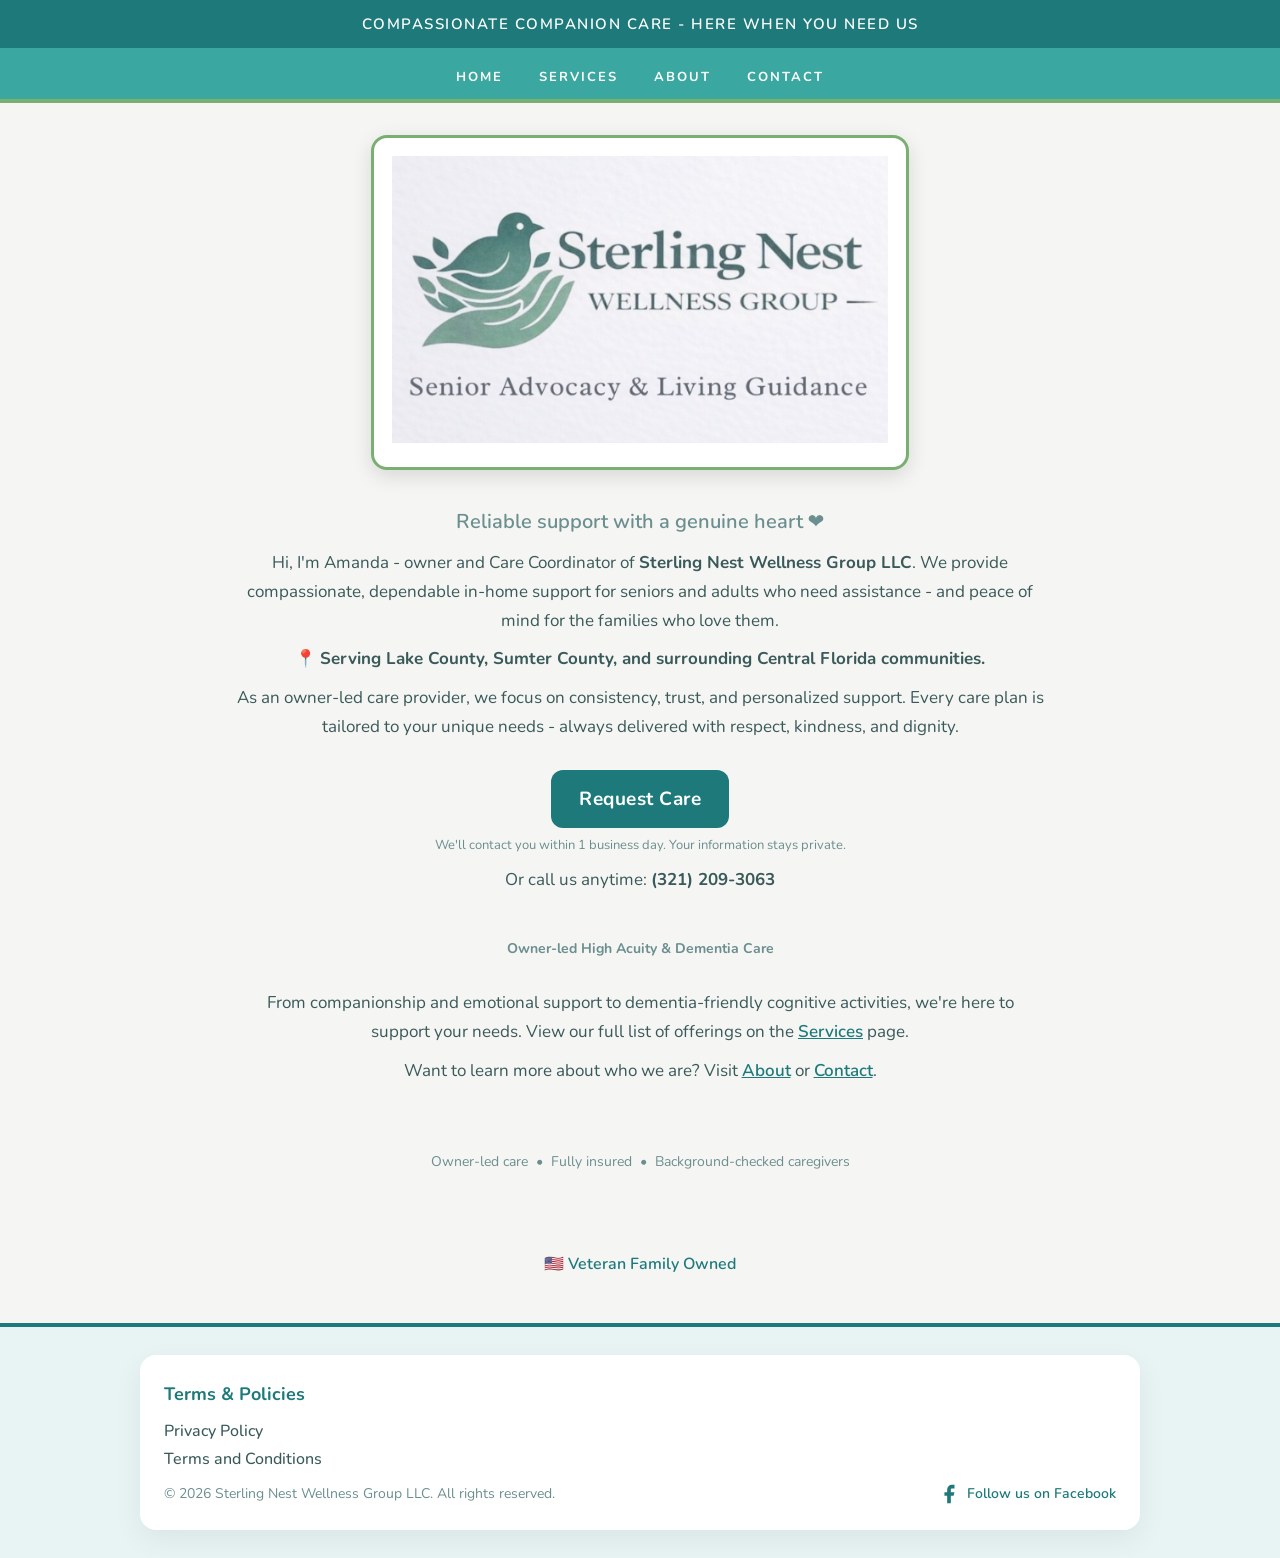
<file: index.html>
<!doctype html>

<html lang="en">
<head>
  <meta charset="utf-8" />
  <meta name="viewport" content="width=device-width, initial-scale=1.0" />
  <title>Home Health Aide & Companion Care in Lake & Sumter County FL | Sterling Nest Wellness Group</title>
  <meta name="description" content="Compassionate in-home care services for seniors in Lake County and Sumter County, Florida. Personalized support, dependable caregivers, and peace of mind for your family.">
  <link rel="stylesheet" href="style.css">
  <link rel="preconnect" href="https://fonts.googleapis.com">
  <link rel="preconnect" href="https://fonts.gstatic.com" crossorigin>
  <link href="https://fonts.googleapis.com/css2?family=Lora:ital,wght@0,400;0,600;0,700;1,400&family=Nunito:wght@400;600;700&display=swap" rel="stylesheet">

  <meta name="google-site-verification" content="IMRYWgihvfJUONl_xZEJKXpa7b7xL5qG-jPvSy5pQ-A" />
 
  <style>
    :root {
      --color-primary:    #1E7A7A;   /* deep teal — headings, nav */
      --color-secondary:  #3AA8A0;   /* medium teal — accents, links */
      --color-accent:     #7AAF72;   /* sage green — highlights, buttons */
      --color-text:       #3A5A5A;   /* dark slate — body text */
      --color-background: #F5F5F3;   /* off-white — page background */
      --color-surface:    #FFFFFF;   /* white — cards, panels */
      --color-muted:      #6B8F8F;   /* muted teal — secondary text */
    }

    *, *::before, *::after { box-sizing: border-box; }
    html, body { margin: 0; padding: 0; }

    body {
      background-color: var(--color-background);
      color: var(--color-text);
      font-family: 'Nunito', system-ui, Arial, sans-serif;
    }

    /* ── Nav ── */
    .container {
      width: 100%;
      height: 55px;
      background: var(--color-secondary);
      overflow: hidden;
      border-bottom: 4px solid var(--color-accent);
    }

    .navbar { height: 55px; }

    .nav-list {
      height: 55px;
      margin: 0;
      padding: 0;
      display: flex;
      justify-content: center;
      align-items: center;
      list-style: none;
      gap: 8px;
    }

    .item a {
      text-decoration: none;
      text-transform: uppercase;
      font-size: 13px;
      font-weight: 700;
      color: #fff;
      letter-spacing: 2px;
      padding: 8px 14px;
      border-radius: 8px;
      transition: background 0.2s;
    }

    .item a:hover,
    .item a:focus {
      background: rgba(255, 255, 255, 0.2);
      outline: none;
    }

    /* ── Page content wrapper ── */
    .page-content {
  max-width: 1100px;
  margin: 0 auto;
  padding-bottom: 40px;
  text-align: center;
}

    /* ── Logo card ── */
    .companyname {
  border: 3px solid var(--color-accent);
  background-color: var(--color-surface);
  margin: 32px auto;
  border-radius: 16px;
  display: inline-block;
  box-shadow: 0 6px 20px rgba(0, 0, 0, 0.12);
  padding: 6px;
  transition: transform 0.2s ease;
}

.companyname:hover {
  transform: translateY(-2px);
}

    .companyname img {
  width: 100%;
  max-width: 520px;
  height: auto;
  padding: 12px;
  object-fit: contain;
}

    /* ── Typography ── */
    h1 {
      margin: 10px 0 0 0;
      font-family: 'Lora', Georgia, serif;
      font-size: clamp(36px, 6vw, 68px);
      letter-spacing: 1px;
      color: var(--color-primary);
      font-weight: 700;
    }

    h5 {
      font-size: 20px;
      margin: 6px 0 14px 0;
      color: var(--color-muted);
      font-weight: 600;
    }

    p {
      font-size: 17px;
      line-height: 1.7;
      max-width: 840px;
      margin: 10px auto;
      padding: 0 16px;
      color: var(--color-text);
    }

    a {
      color: var(--color-primary);
      font-weight: 600;
    }

    a:hover { color: var(--color-secondary); }

    /* ── Buttons ── */
    .btn {
      display: inline-block;
      padding: 13px 22px;
      border-radius: 12px;
      text-decoration: none;
      font-weight: 700;
      letter-spacing: .5px;
      border: 2px solid transparent;
      transition: opacity 0.2s, transform 0.15s;
    }

    .btn:hover { opacity: 0.88; transform: translateY(-1px); }

    .btn-primary {
      background: var(--color-primary);
      color: #fff;
    }

    .btn-secondary {
      background: var(--color-surface);
      color: var(--color-primary);
      border-color: var(--color-primary);
    }

    /* ── CTA block ── */
    .cta-block {
      text-align: center;
      margin: 28px 0;
    }

    .cta-block .btn {
      font-size: 19px;
      padding: 14px 26px;
    }

    .cta-note {
      font-size: 13px;
      color: var(--color-muted);
      margin-top: 6px;
    }

    .cta-phone {
      font-size: 17px;
      margin-top: 6px;
    } 

    .site-footer p {
  margin: 0;
  padding: 0;
  max-width: none;
}

  .cta-trust {
  margin-top: 10px;
  font-size: 14px;
  color: var(--color-muted);
}  

@media (max-width: 480px) {
  .item a {
    font-size: 11px;
    letter-spacing: 1px;
    padding: 8px 10px;
  }
  .container {
    height: auto;
    padding: 8px 0;
  }
  .navbar {
    height: auto;
  }
  .nav-list {
    height: auto;
  }
}

   .veteran-banner {
  text-align: center;
  font-size: 16px;
  font-weight: 600;
  color: var(--color-primary);
  margin: 30px 0 10px;
}
    
  </style>

</head>

<body>

  <div class="banner">
    Compassionate Companion Care - Here When You Need Us
  </div>

  <div class="container">
    <nav class="navbar" aria-label="Primary">
      <ul class="nav-list">
        <li class="item"><a href="/index.html">Home</a></li>
        <li class="item"><a href="/services.html">Services</a></li>
        <li class="item"><a href="/about.html">About</a></li>
        <li class="item"><a href="/contact.html">Contact</a></li>
      </ul>
    </nav>
  </div>

  <div class="page-content">

<div class="companyname">
  <img src="images/new_logo_tagline2.png" alt="Sterling Nest Wellness Group logo">
</div>


<h5>Reliable support with a genuine heart ❤️</h5>

<p>
Hi, I'm Amanda - owner and Care Coordinator of <strong>Sterling Nest Wellness Group LLC</strong>.
We provide compassionate, dependable in-home support for seniors and adults who need assistance - and peace of mind for the families who love them.
</p>

<p>
📍 <strong>Serving Lake County, Sumter County, and surrounding Central Florida communities.</strong>
</p>

<p>
As an owner-led care provider, we focus on consistency, trust, and personalized support.
Every care plan is tailored to your unique needs - always delivered with respect, kindness, and dignity.
</p>

<div class="cta-block">
  <a href="request-care.html" class="btn btn-primary">Request Care</a>
  <p class="cta-note">We'll contact you within 1 business day. Your information stays private.</p>
  <p class="cta-phone">Or call us anytime: <strong>(321) 209-3063</strong></p>
  <br>
  <p class="cta-trust"><strong>Owner-led High Acuity &amp; Dementia Care</strong></p>
</div>

<p>
  From companionship and emotional support to dementia-friendly cognitive activities, we're here to support your needs.
  View our full list of offerings on the <a href="services.html">Services</a> page.
</p>

<p>
  Want to learn more about who we are? Visit <a href="about.html">About</a> or <a href="contact.html">Contact</a>.
</p>
  <br><br>
<p class="cta-trust">Owner-led care &nbsp;•&nbsp; Fully insured &nbsp;•&nbsp; Background-checked caregivers</p>

  </div><!-- /.page-content -->

  <div class="veteran-banner">
  🇺🇸 Veteran Family Owned
</div>

  <footer class="site-footer">
    <div class="footer-inner">
      <p class="footer-title">Terms &amp; Policies</p>
      <ul class="footer-links">
        <li><a href="legal/privacy-policy.html">Privacy Policy</a></li>
        <li><a href="legal/terms-and-conditions.html">Terms and Conditions</a></li>
      </ul>
      
<div class="footer-bottom">
  <p class="footer-note" style="margin: 0;">© <span class="year"></span> Sterling Nest Wellness Group LLC. All rights reserved.</p>
  <a href="https://www.facebook.com/share/18FUHG1aPg/?mibextid=wwXIfr" target="_blank" rel="noopener noreferrer" class="social-link" aria-label="Follow us on Facebook">
    <svg xmlns="http://www.w3.org/2000/svg" width="22" height="22" viewBox="0 0 24 24" fill="currentColor">
      <path d="M18 2h-3a5 5 0 0 0-5 5v3H7v4h3v8h4v-8h3l1-4h-4V7a1 1 0 0 1 1-1h3z"/>
    </svg>
    Follow us on Facebook
  </a>
</div>


    </div>
  </footer>

  <script>
  document.querySelectorAll('.year').forEach(el => el.textContent = new Date().getFullYear());
</script>


</body>
</html>
</file>
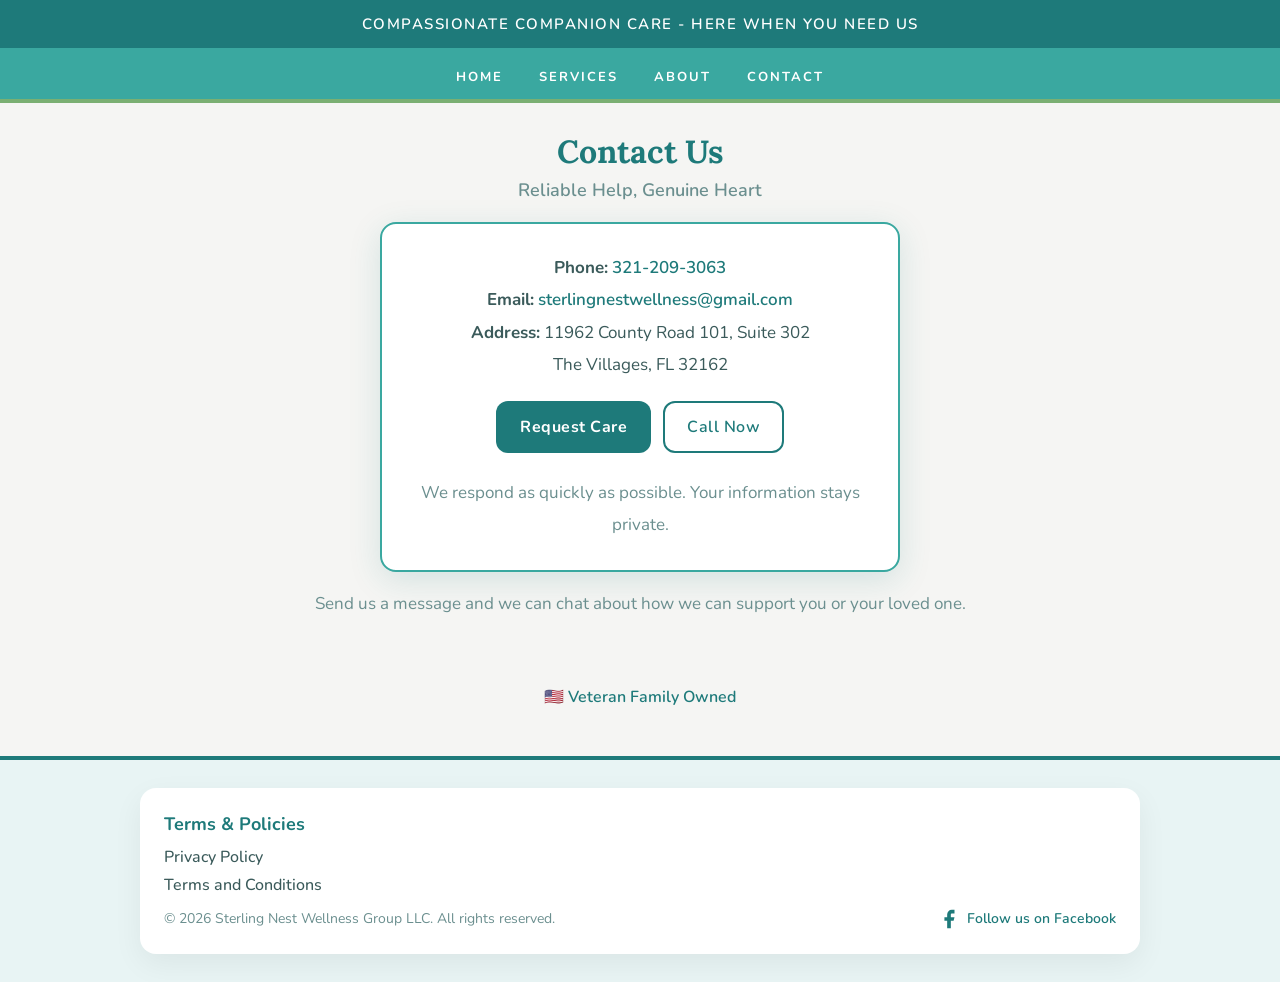
<file: contact.html>
<!doctype html>

<html lang="en">
<head>
  <meta charset="utf-8" />
  <meta name="viewport" content="width=device-width, initial-scale=1.0" />
  <title>Contact | Sterling Nest Wellness Group | Home Care in Central Florida</title>
  <meta name="description" content="Contact Sterling Nest Wellness Group for compassionate home care services in Lake and Sumter County, Florida. Call or request care today.">
  <link rel="stylesheet" href="style.css"/>
  <link rel="preconnect" href="https://fonts.googleapis.com">
  <link rel="preconnect" href="https://fonts.gstatic.com" crossorigin>
  <link href="https://fonts.googleapis.com/css2?family=Lora:ital,wght@0,400;0,600;0,700;1,400&family=Nunito:wght@400;600;700&display=swap" rel="stylesheet">
  <style>
    :root {
      --color-primary:    #1E7A7A;
      --color-secondary:  #3AA8A0;
      --color-accent:     #7AAF72;
      --color-text:       #3A5A5A;
      --color-background: #F5F5F3;
      --color-surface:    #FFFFFF;
      --color-muted:      #6B8F8F;
    }

*, *::before, *::after { box-sizing: border-box; }
html, body { margin: 0; padding: 0; }

body {
  background-color: var(--color-background);
  color: var(--color-text);
  font-family: 'Nunito', system-ui, Arial, sans-serif;
}

h2 {
  text-align: center;
  font-family: 'Lora', Georgia, serif;
  font-size: 32px;
  color: var(--color-primary);
  margin: 28px 0 6px 0;
}

h4 {
  text-align: center;
  font-size: 18px;
  margin: 0 0 20px 0;
  color: var(--color-muted);
  font-weight: 600;
}

.contact-wrap {
  max-width: 1000px;
  margin: 0 auto;
  padding: 0 16px 24px;
  text-align: center;
}

.contact-card {
  margin: 0 auto;
  max-width: 520px;
  background: var(--color-surface);
  border-radius: 16px;
  padding: 28px 24px;
  border: 2px solid var(--color-secondary);
  box-shadow: 0 8px 32px rgba(30, 122, 122, 0.15);
}

.contact-card p {
  margin: 0;
  font-size: 17px;
  line-height: 1.9;
}

.contact-card a:not(.btn) {
  color: var(--color-primary);
  font-weight: 600;
  text-decoration: none;
}

.contact-card a:not(.btn):hover {
  color: var(--color-secondary);
  text-decoration: underline;
}

.contact-note {
  margin-top: 20px;
  font-size: 17px;
  color: var(--color-muted);
}

.cta {
  margin-top: 20px;
  display: flex;
  gap: 12px;
  justify-content: center;
  flex-wrap: wrap;
}

.btn {
  display: inline-block;
  padding: 13px 22px;
  border-radius: 12px;
  text-decoration: none;
  font-weight: 700;
  font-size: 16px;
  letter-spacing: .5px;
  border: 2px solid transparent;
  transition: opacity 0.2s, transform 0.15s;
}

.btn:hover {
  opacity: 0.88;
  transform: translateY(-1px);
}

.btn-primary {
  background: var(--color-primary);
  color: #fff;
}

.btn-secondary {
  background: var(--color-surface);
  color: var(--color-primary);
  border-color: var(--color-primary);
}

.contact-card p.reassurance {
  font-size: 17px;
  color: var(--color-muted);
  margin-top: 24px;
}

    @media (max-width: 480px) {
  .item a {
    font-size: 11px;
    letter-spacing: 1px;
    padding: 8px 10px;
  }
}

    .veteran-banner {
  text-align: center;
  font-size: 16px;
  font-weight: 600;
  color: var(--color-primary);
  margin: 30px 0 10px;
}

  </style>
</head>

<body>
  <div class="banner">Compassionate Companion Care - Here When You Need Us</div>

  <div class="container">
    <nav class="navbar" aria-label="Primary">
      <ul class="nav-list">
        <li class="item"><a href="/index.html">Home</a></li>
        <li class="item"><a href="/services.html">Services</a></li>
        <li class="item"><a href="/about.html">About</a></li>
        <li class="item"><a href="/contact.html">Contact</a></li>
      </ul>
    </nav>
  </div>

  <main class="contact-wrap">
    <h2>Contact Us</h2>
    <h4>Reliable Help, Genuine Heart</h4>

<div class="contact-card">
  <p>
    <strong>Phone:</strong> <a href="tel:13212093063">321-209-3063</a><br>
    <strong>Email:</strong> <a href="mailto:sterlingnestwellness@gmail.com">sterlingnestwellness@gmail.com</a><br>
    <strong>Address:</strong> 11962 County Road 101, Suite 302<br>
    The Villages, FL 32162
  </p>

  <div class="cta">
    <a class="btn btn-primary" href="request-care.html">Request Care</a>
    <a class="btn btn-secondary" href="tel:(321) 209-3063">Call Now</a>
  </div>

  <p class="reassurance">We respond as quickly as possible. Your information stays private.</p>
</div>

<p class="contact-note">Send us a message and we can chat about how we can support you or your loved one.</p>

  </main>

  <div class="veteran-banner">
  🇺🇸 Veteran Family Owned
</div>

  <footer class="site-footer">
    <div class="footer-inner">
      <p class="footer-title">Terms &amp; Policies</p>
      <ul class="footer-links">
        <li><a href="legal/privacy-policy.html">Privacy Policy</a></li>
        <li><a href="legal/terms-and-conditions.html">Terms and Conditions</a></li>
      </ul>
      
     <div class="footer-bottom">
  <p class="footer-note" style="margin: 0;">© <span class="year"></span> Sterling Nest Wellness Group LLC. All rights reserved.</p>
  <a href="https://www.facebook.com/share/18FUHG1aPg/?mibextid=wwXIfr" target="_blank" rel="noopener noreferrer" class="social-link" aria-label="Follow us on Facebook">
    <svg xmlns="http://www.w3.org/2000/svg" width="22" height="22" viewBox="0 0 24 24" fill="currentColor">
      <path d="M18 2h-3a5 5 0 0 0-5 5v3H7v4h3v8h4v-8h3l1-4h-4V7a1 1 0 0 1 1-1h3z"/>
    </svg>
    Follow us on Facebook
  </a>
</div>


    </div>
  </footer>

  <script>
  document.querySelectorAll('.year').forEach(el => el.textContent = new Date().getFullYear());
</script>


</body>
</html>
</file>
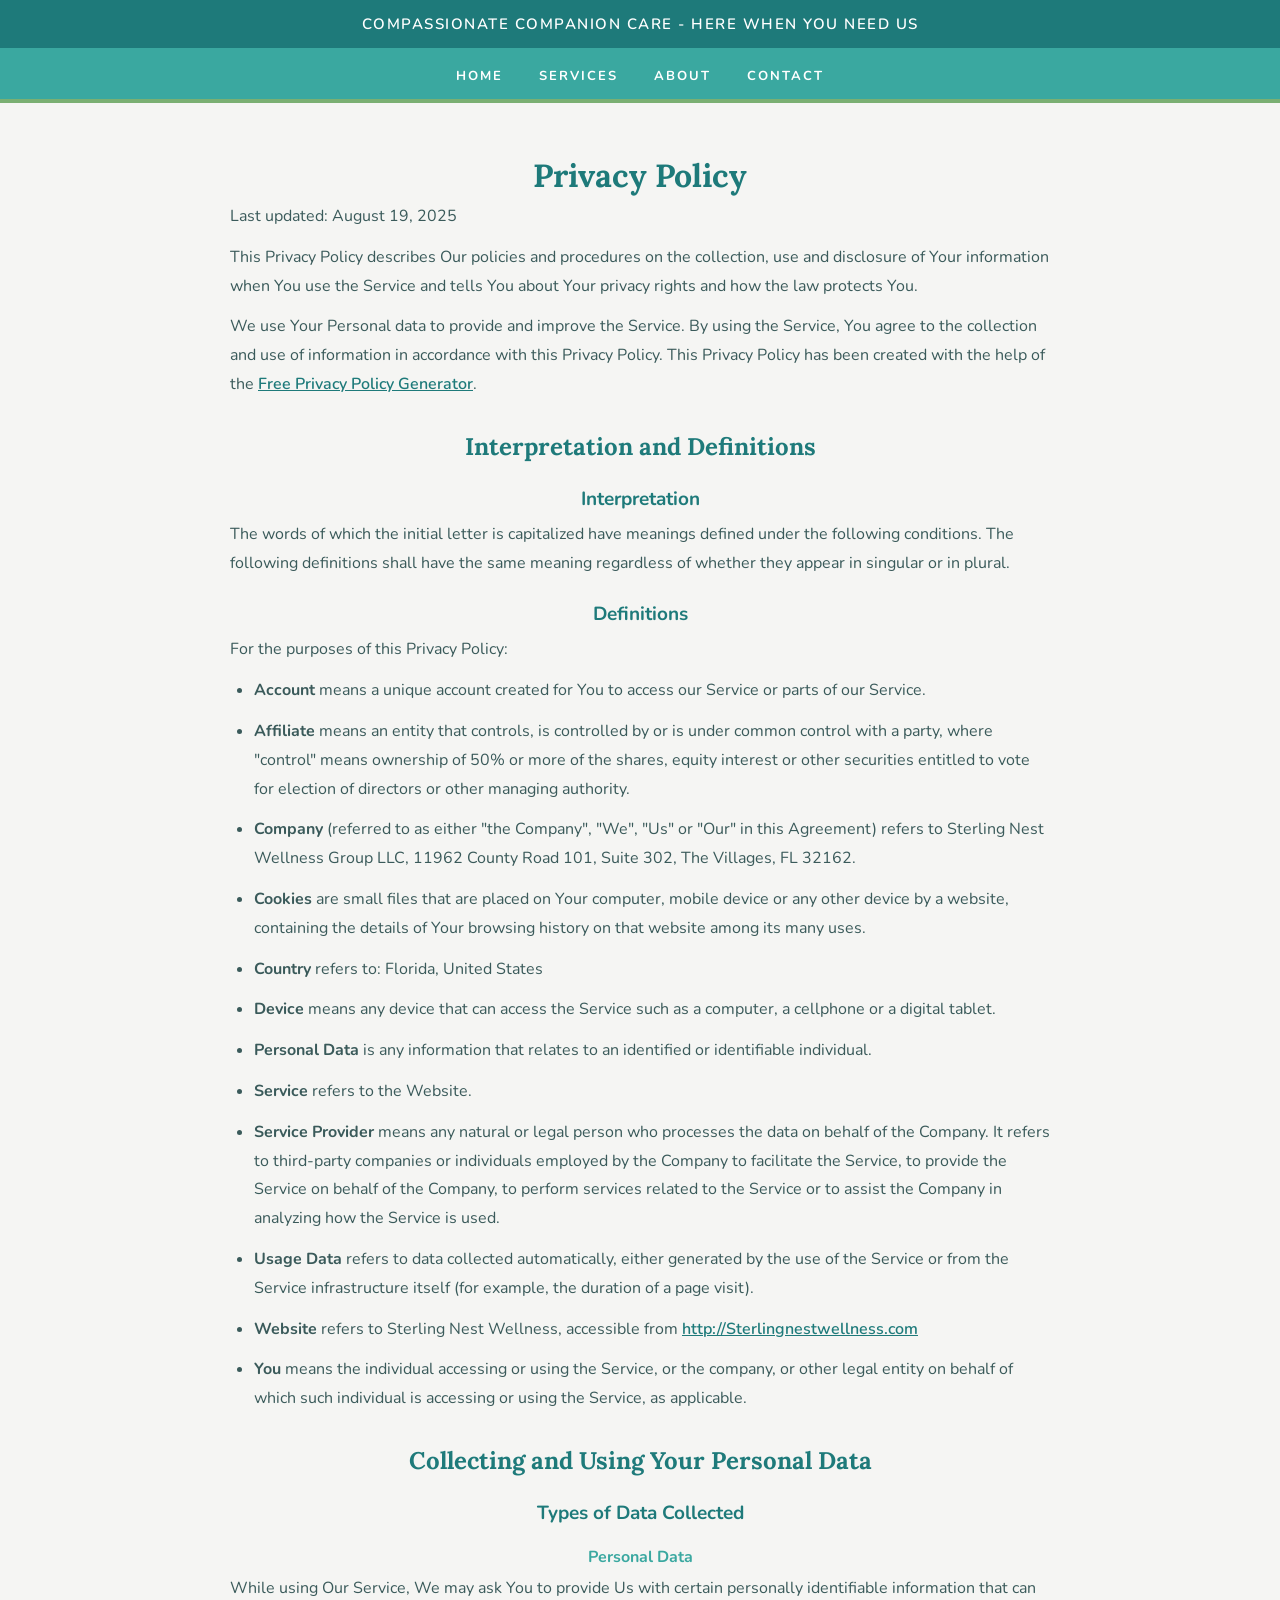
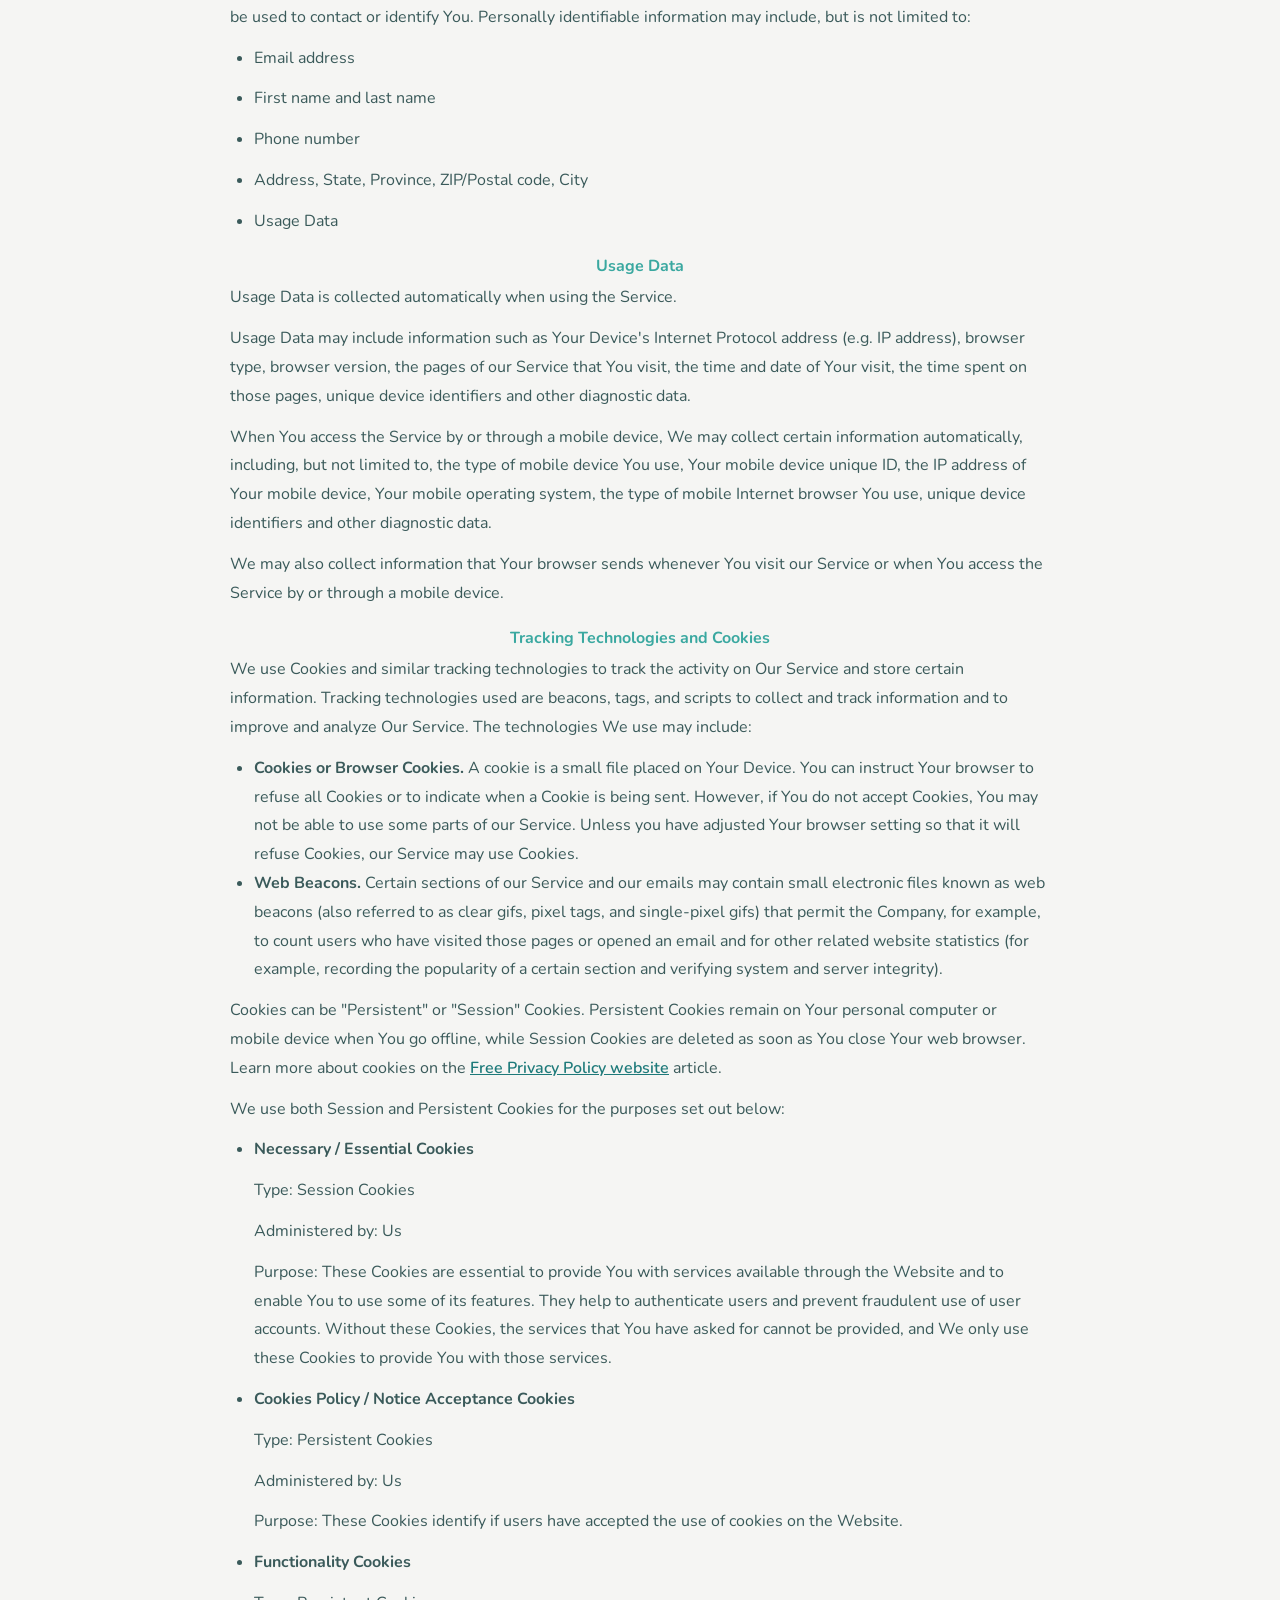
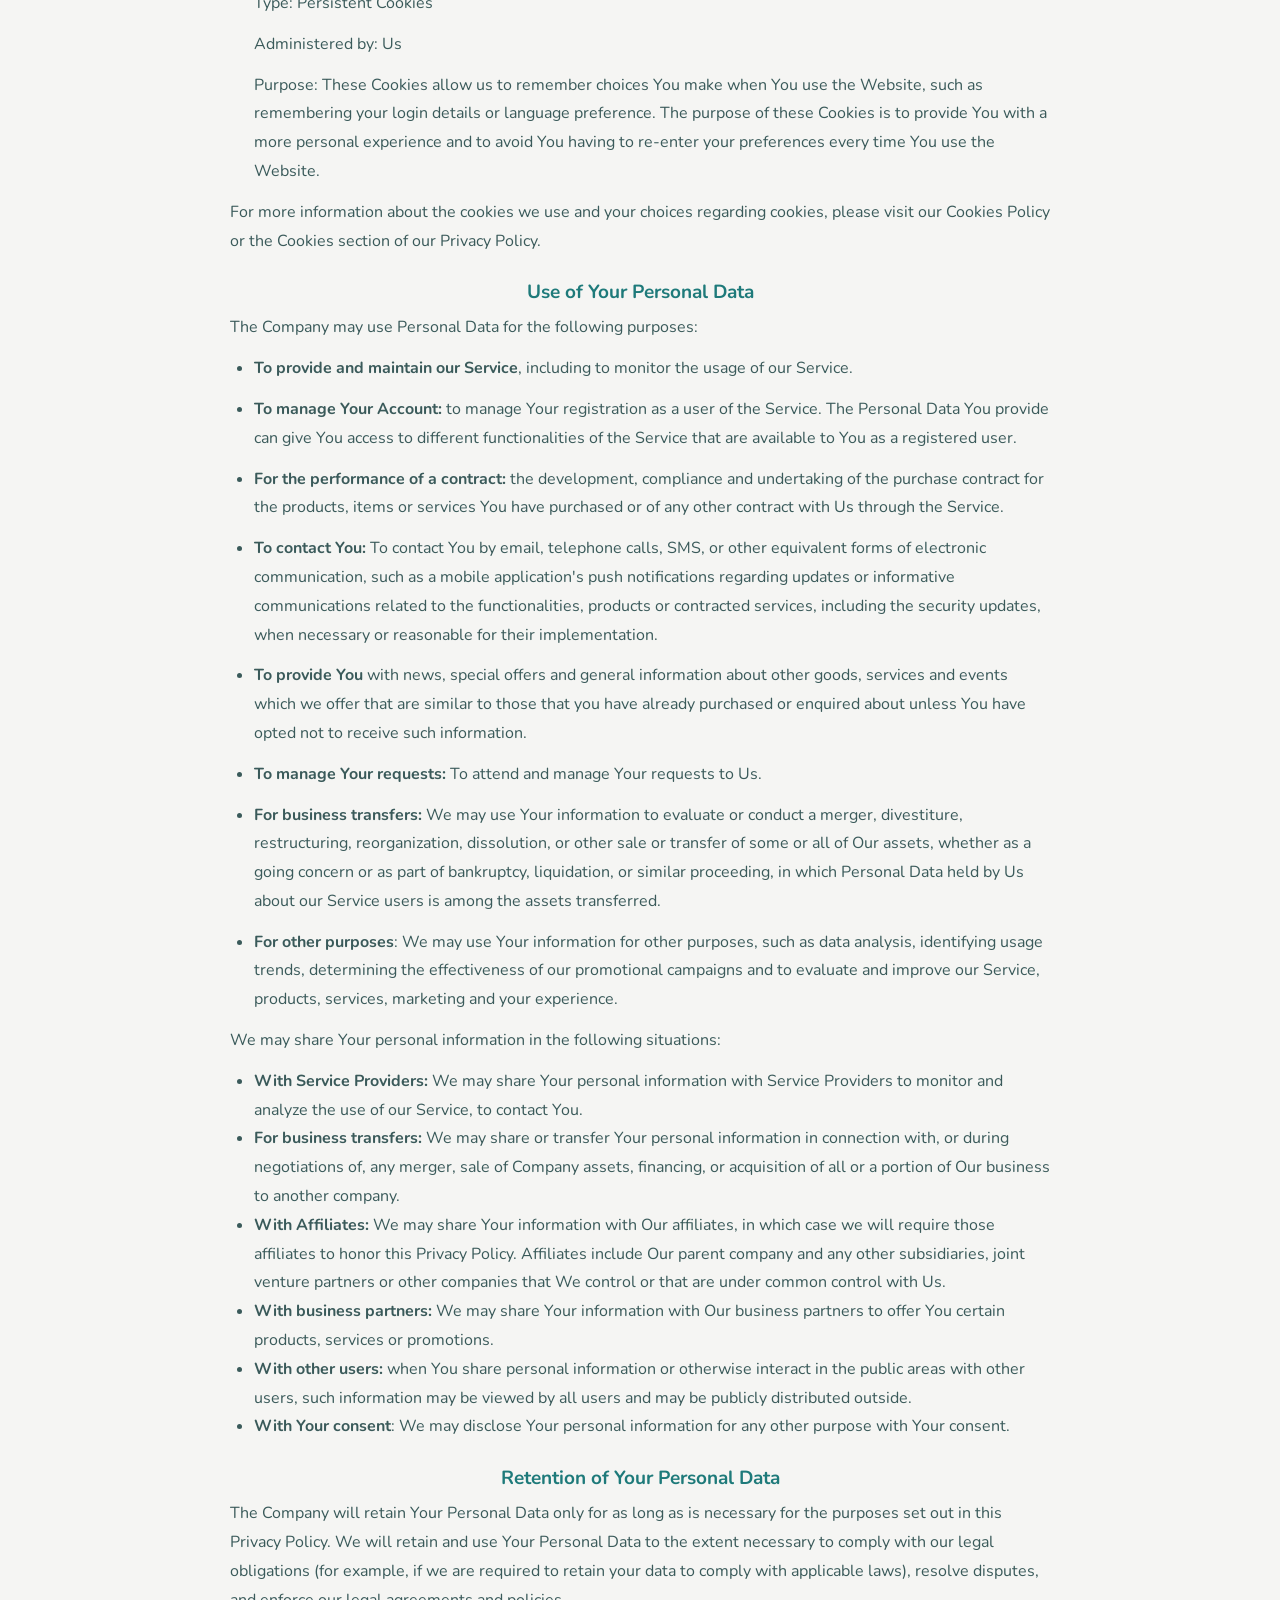
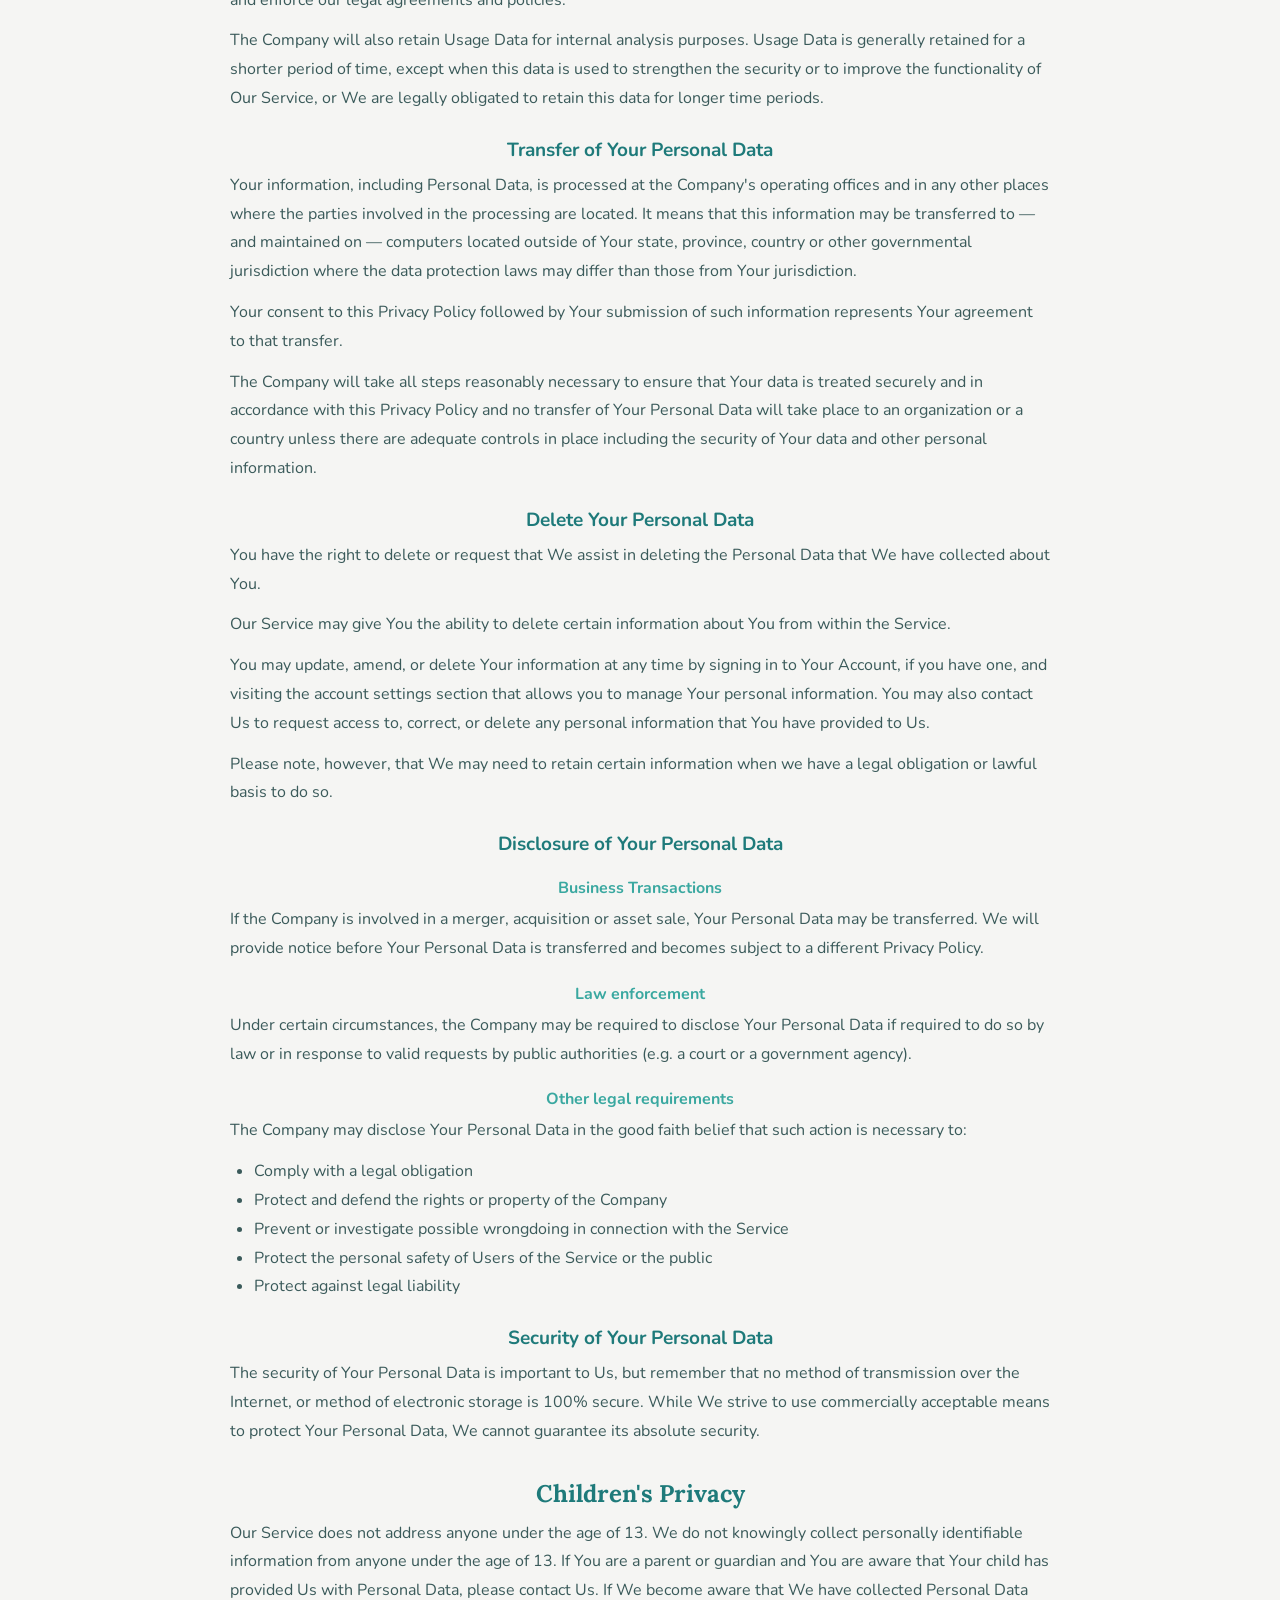
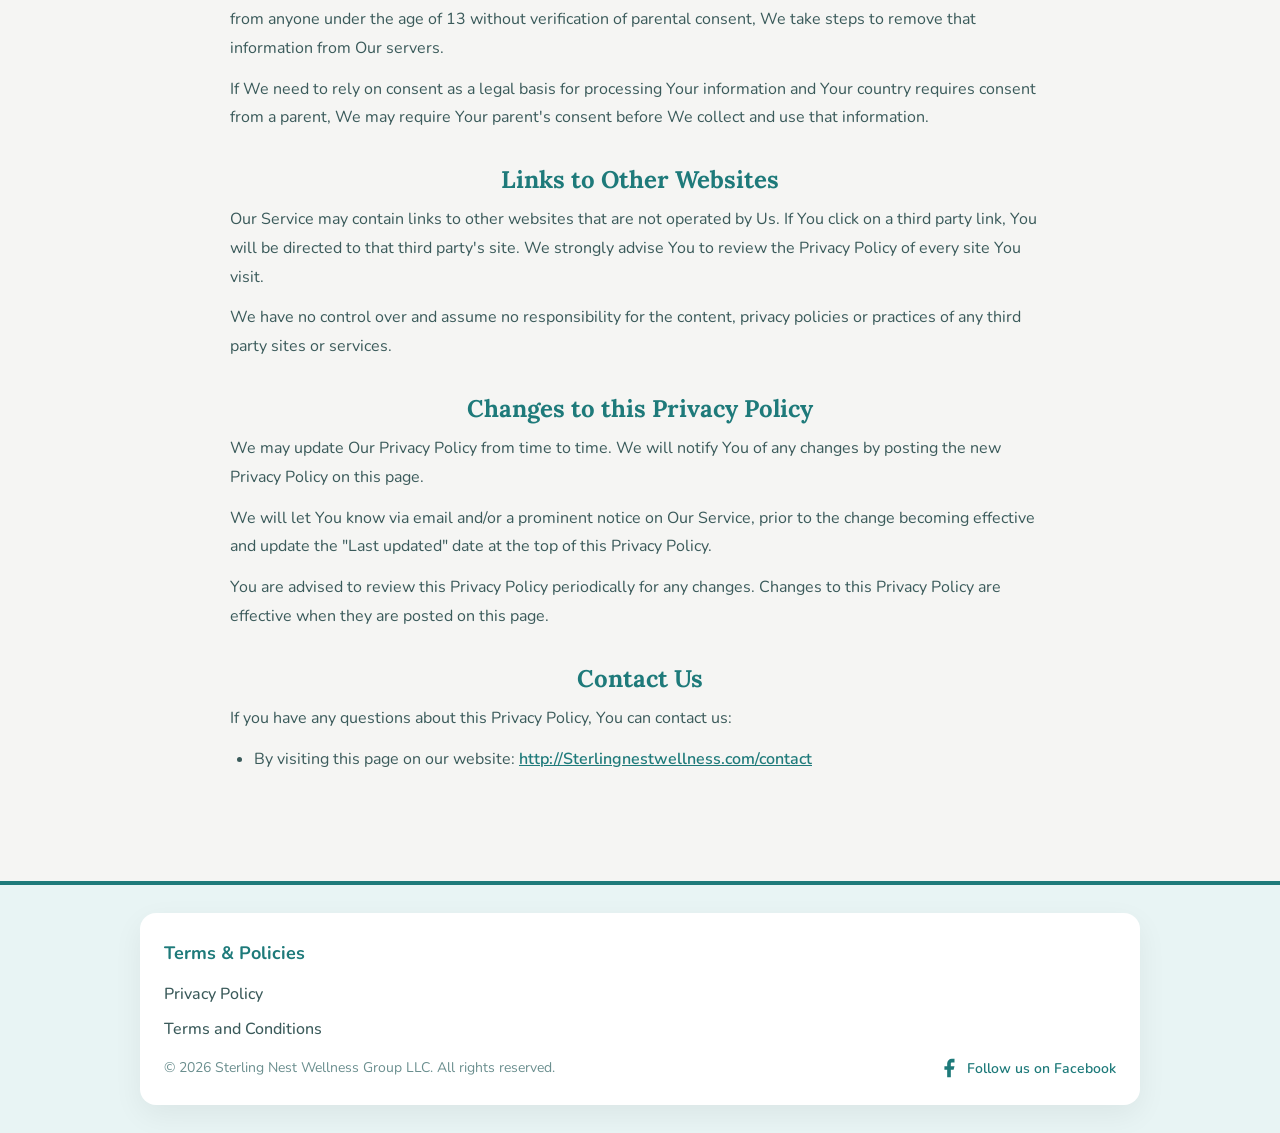
<file: privacy-policy.html>
<!doctype html>

<html lang="en">
<head>
  <meta charset="utf-8" />
  <meta name="viewport" content="width=device-width, initial-scale=1.0" />
  <link rel="stylesheet" href="style.css"/>
  <link rel="preconnect" href="https://fonts.googleapis.com">
  <link rel="preconnect" href="https://fonts.gstatic.com" crossorigin>
  <link href="https://fonts.googleapis.com/css2?family=Lora:ital,wght@0,400;0,600;0,700;1,400&family=Nunito:wght@400;600;700&display=swap" rel="stylesheet">
  <title>Privacy Policy | Sterling Nest Wellness Group</title>
  <style>
    :root {
      --color-primary:    #1E7A7A;
      --color-secondary:  #3AA8A0;
      --color-accent:     #7AAF72;
      --color-text:       #3A5A5A;
      --color-background: #F5F5F3;
      --color-surface:    #FFFFFF;
      --color-muted:      #6B8F8F;
    }

*, *::before, *::after { box-sizing: border-box; }
html, body { margin: 0; padding: 0; }

body {
  background-color: var(--color-background);
  color: var(--color-text);
  font-family: 'Nunito', system-ui, Arial, sans-serif;
}

.policy-wrap {
  max-width: 860px;
  margin: 0 auto;
  padding: 24px 20px 48px;
}

h1, h2, h3, h4 {
  text-align: center;
  color: var(--color-primary);
}

h1 {
  font-family: 'Lora', Georgia, serif;
  font-size: 32px;
  margin: 28px 0 6px 0;
}

h2 {
  font-family: 'Lora', Georgia, serif;
  font-size: 24px;
  margin: 32px 0 10px 0;
}

h3 {
  font-size: 19px;
  margin: 24px 0 8px 0;
}

h4 {
  font-size: 16px;
  margin: 20px 0 6px 0;
  color: var(--color-secondary);
}

p {
  font-size: 16px;
  line-height: 1.8;
  margin: 0 0 12px 0;
}

ul {
  font-size: 16px;
  line-height: 1.8;
  padding-left: 24px;
  margin: 0 0 12px 0;
}

a {
  color: var(--color-primary);
  font-weight: 600;
}

a:hover { color: var(--color-secondary); }

  </style>
</head>

<body>
  <div class="banner">Compassionate Companion Care - Here When You Need Us</div>

  <div class="container">
    <nav class="navbar" aria-label="Primary">
      <ul class="nav-list">
        <li class="item"><a href="index.html">Home</a></li>
        <li class="item"><a href="services.html">Services</a></li>
        <li class="item"><a href="about.html">About</a></li>
        <li class="item"><a href="contact.html">Contact</a></li>
      </ul>
    </nav>
  </div>

  <div class="policy-wrap">
    <h1>Privacy Policy</h1>
    <p>Last updated: August 19, 2025</p>
    <p>This Privacy Policy describes Our policies and procedures on the collection, use and disclosure of Your information when You use the Service and tells You about Your privacy rights and how the law protects You.</p>
    <p>We use Your Personal data to provide and improve the Service. By using the Service, You agree to the collection and use of information in accordance with this Privacy Policy. This Privacy Policy has been created with the help of the <a href="https://www.freeprivacypolicy.com/free-privacy-policy-generator/" target="_blank">Free Privacy Policy Generator</a>.</p>

<h2>Interpretation and Definitions</h2>
<h3>Interpretation</h3>
<p>The words of which the initial letter is capitalized have meanings defined under the following conditions. The following definitions shall have the same meaning regardless of whether they appear in singular or in plural.</p>

<h3>Definitions</h3>
<p>For the purposes of this Privacy Policy:</p>
<ul>
  <li><p><strong>Account</strong> means a unique account created for You to access our Service or parts of our Service.</p></li>
  <li><p><strong>Affiliate</strong> means an entity that controls, is controlled by or is under common control with a party, where &quot;control&quot; means ownership of 50% or more of the shares, equity interest or other securities entitled to vote for election of directors or other managing authority.</p></li>
  <li><p><strong>Company</strong> (referred to as either &quot;the Company&quot;, &quot;We&quot;, &quot;Us&quot; or &quot;Our&quot; in this Agreement) refers to Sterling Nest Wellness Group LLC, 11962 County Road 101, Suite 302, The Villages, FL 32162.</p></li>
  <li><p><strong>Cookies</strong> are small files that are placed on Your computer, mobile device or any other device by a website, containing the details of Your browsing history on that website among its many uses.</p></li>
  <li><p><strong>Country</strong> refers to: Florida, United States</p></li>
  <li><p><strong>Device</strong> means any device that can access the Service such as a computer, a cellphone or a digital tablet.</p></li>
  <li><p><strong>Personal Data</strong> is any information that relates to an identified or identifiable individual.</p></li>
  <li><p><strong>Service</strong> refers to the Website.</p></li>
  <li><p><strong>Service Provider</strong> means any natural or legal person who processes the data on behalf of the Company. It refers to third-party companies or individuals employed by the Company to facilitate the Service, to provide the Service on behalf of the Company, to perform services related to the Service or to assist the Company in analyzing how the Service is used.</p></li>
  <li><p><strong>Usage Data</strong> refers to data collected automatically, either generated by the use of the Service or from the Service infrastructure itself (for example, the duration of a page visit).</p></li>
  <li><p><strong>Website</strong> refers to Sterling Nest Wellness, accessible from <a href="http://Sterlingnestwellness.com" rel="external nofollow noopener" target="_blank">http://Sterlingnestwellness.com</a></p></li>
  <li><p><strong>You</strong> means the individual accessing or using the Service, or the company, or other legal entity on behalf of which such individual is accessing or using the Service, as applicable.</p></li>
</ul>

<h2>Collecting and Using Your Personal Data</h2>
<h3>Types of Data Collected</h3>
<h4>Personal Data</h4>
<p>While using Our Service, We may ask You to provide Us with certain personally identifiable information that can be used to contact or identify You. Personally identifiable information may include, but is not limited to:</p>
<ul>
  <li><p>Email address</p></li>
  <li><p>First name and last name</p></li>
  <li><p>Phone number</p></li>
  <li><p>Address, State, Province, ZIP/Postal code, City</p></li>
  <li><p>Usage Data</p></li>
</ul>

<h4>Usage Data</h4>
<p>Usage Data is collected automatically when using the Service.</p>
<p>Usage Data may include information such as Your Device's Internet Protocol address (e.g. IP address), browser type, browser version, the pages of our Service that You visit, the time and date of Your visit, the time spent on those pages, unique device identifiers and other diagnostic data.</p>
<p>When You access the Service by or through a mobile device, We may collect certain information automatically, including, but not limited to, the type of mobile device You use, Your mobile device unique ID, the IP address of Your mobile device, Your mobile operating system, the type of mobile Internet browser You use, unique device identifiers and other diagnostic data.</p>
<p>We may also collect information that Your browser sends whenever You visit our Service or when You access the Service by or through a mobile device.</p>

<h4>Tracking Technologies and Cookies</h4>
<p>We use Cookies and similar tracking technologies to track the activity on Our Service and store certain information. Tracking technologies used are beacons, tags, and scripts to collect and track information and to improve and analyze Our Service. The technologies We use may include:</p>
<ul>
  <li><strong>Cookies or Browser Cookies.</strong> A cookie is a small file placed on Your Device. You can instruct Your browser to refuse all Cookies or to indicate when a Cookie is being sent. However, if You do not accept Cookies, You may not be able to use some parts of our Service. Unless you have adjusted Your browser setting so that it will refuse Cookies, our Service may use Cookies.</li>
  <li><strong>Web Beacons.</strong> Certain sections of our Service and our emails may contain small electronic files known as web beacons (also referred to as clear gifs, pixel tags, and single-pixel gifs) that permit the Company, for example, to count users who have visited those pages or opened an email and for other related website statistics (for example, recording the popularity of a certain section and verifying system and server integrity).</li>
</ul>
<p>Cookies can be &quot;Persistent&quot; or &quot;Session&quot; Cookies. Persistent Cookies remain on Your personal computer or mobile device when You go offline, while Session Cookies are deleted as soon as You close Your web browser. Learn more about cookies on the <a href="https://www.freeprivacypolicy.com/blog/sample-privacy-policy-template/#Use_Of_Cookies_And_Tracking" target="_blank">Free Privacy Policy website</a> article.</p>
<p>We use both Session and Persistent Cookies for the purposes set out below:</p>
<ul>
  <li>
    <p><strong>Necessary / Essential Cookies</strong></p>
    <p>Type: Session Cookies</p>
    <p>Administered by: Us</p>
    <p>Purpose: These Cookies are essential to provide You with services available through the Website and to enable You to use some of its features. They help to authenticate users and prevent fraudulent use of user accounts. Without these Cookies, the services that You have asked for cannot be provided, and We only use these Cookies to provide You with those services.</p>
  </li>
  <li>
    <p><strong>Cookies Policy / Notice Acceptance Cookies</strong></p>
    <p>Type: Persistent Cookies</p>
    <p>Administered by: Us</p>
    <p>Purpose: These Cookies identify if users have accepted the use of cookies on the Website.</p>
  </li>
  <li>
    <p><strong>Functionality Cookies</strong></p>
    <p>Type: Persistent Cookies</p>
    <p>Administered by: Us</p>
    <p>Purpose: These Cookies allow us to remember choices You make when You use the Website, such as remembering your login details or language preference. The purpose of these Cookies is to provide You with a more personal experience and to avoid You having to re-enter your preferences every time You use the Website.</p>
  </li>
</ul>
<p>For more information about the cookies we use and your choices regarding cookies, please visit our Cookies Policy or the Cookies section of our Privacy Policy.</p>

<h3>Use of Your Personal Data</h3>
<p>The Company may use Personal Data for the following purposes:</p>
<ul>
  <li><p><strong>To provide and maintain our Service</strong>, including to monitor the usage of our Service.</p></li>
  <li><p><strong>To manage Your Account:</strong> to manage Your registration as a user of the Service. The Personal Data You provide can give You access to different functionalities of the Service that are available to You as a registered user.</p></li>
  <li><p><strong>For the performance of a contract:</strong> the development, compliance and undertaking of the purchase contract for the products, items or services You have purchased or of any other contract with Us through the Service.</p></li>
  <li><p><strong>To contact You:</strong> To contact You by email, telephone calls, SMS, or other equivalent forms of electronic communication, such as a mobile application's push notifications regarding updates or informative communications related to the functionalities, products or contracted services, including the security updates, when necessary or reasonable for their implementation.</p></li>
  <li><p><strong>To provide You</strong> with news, special offers and general information about other goods, services and events which we offer that are similar to those that you have already purchased or enquired about unless You have opted not to receive such information.</p></li>
  <li><p><strong>To manage Your requests:</strong> To attend and manage Your requests to Us.</p></li>
  <li><p><strong>For business transfers:</strong> We may use Your information to evaluate or conduct a merger, divestiture, restructuring, reorganization, dissolution, or other sale or transfer of some or all of Our assets, whether as a going concern or as part of bankruptcy, liquidation, or similar proceeding, in which Personal Data held by Us about our Service users is among the assets transferred.</p></li>
  <li><p><strong>For other purposes</strong>: We may use Your information for other purposes, such as data analysis, identifying usage trends, determining the effectiveness of our promotional campaigns and to evaluate and improve our Service, products, services, marketing and your experience.</p></li>
</ul>
<p>We may share Your personal information in the following situations:</p>
<ul>
  <li><strong>With Service Providers:</strong> We may share Your personal information with Service Providers to monitor and analyze the use of our Service, to contact You.</li>
  <li><strong>For business transfers:</strong> We may share or transfer Your personal information in connection with, or during negotiations of, any merger, sale of Company assets, financing, or acquisition of all or a portion of Our business to another company.</li>
  <li><strong>With Affiliates:</strong> We may share Your information with Our affiliates, in which case we will require those affiliates to honor this Privacy Policy. Affiliates include Our parent company and any other subsidiaries, joint venture partners or other companies that We control or that are under common control with Us.</li>
  <li><strong>With business partners:</strong> We may share Your information with Our business partners to offer You certain products, services or promotions.</li>
  <li><strong>With other users:</strong> when You share personal information or otherwise interact in the public areas with other users, such information may be viewed by all users and may be publicly distributed outside.</li>
  <li><strong>With Your consent</strong>: We may disclose Your personal information for any other purpose with Your consent.</li>
</ul>

<h3>Retention of Your Personal Data</h3>
<p>The Company will retain Your Personal Data only for as long as is necessary for the purposes set out in this Privacy Policy. We will retain and use Your Personal Data to the extent necessary to comply with our legal obligations (for example, if we are required to retain your data to comply with applicable laws), resolve disputes, and enforce our legal agreements and policies.</p>
<p>The Company will also retain Usage Data for internal analysis purposes. Usage Data is generally retained for a shorter period of time, except when this data is used to strengthen the security or to improve the functionality of Our Service, or We are legally obligated to retain this data for longer time periods.</p>

<h3>Transfer of Your Personal Data</h3>
<p>Your information, including Personal Data, is processed at the Company's operating offices and in any other places where the parties involved in the processing are located. It means that this information may be transferred to — and maintained on — computers located outside of Your state, province, country or other governmental jurisdiction where the data protection laws may differ than those from Your jurisdiction.</p>
<p>Your consent to this Privacy Policy followed by Your submission of such information represents Your agreement to that transfer.</p>
<p>The Company will take all steps reasonably necessary to ensure that Your data is treated securely and in accordance with this Privacy Policy and no transfer of Your Personal Data will take place to an organization or a country unless there are adequate controls in place including the security of Your data and other personal information.</p>

<h3>Delete Your Personal Data</h3>
<p>You have the right to delete or request that We assist in deleting the Personal Data that We have collected about You.</p>
<p>Our Service may give You the ability to delete certain information about You from within the Service.</p>
<p>You may update, amend, or delete Your information at any time by signing in to Your Account, if you have one, and visiting the account settings section that allows you to manage Your personal information. You may also contact Us to request access to, correct, or delete any personal information that You have provided to Us.</p>
<p>Please note, however, that We may need to retain certain information when we have a legal obligation or lawful basis to do so.</p>

<h3>Disclosure of Your Personal Data</h3>
<h4>Business Transactions</h4>
<p>If the Company is involved in a merger, acquisition or asset sale, Your Personal Data may be transferred. We will provide notice before Your Personal Data is transferred and becomes subject to a different Privacy Policy.</p>

<h4>Law enforcement</h4>
<p>Under certain circumstances, the Company may be required to disclose Your Personal Data if required to do so by law or in response to valid requests by public authorities (e.g. a court or a government agency).</p>

<h4>Other legal requirements</h4>
<p>The Company may disclose Your Personal Data in the good faith belief that such action is necessary to:</p>
<ul>
  <li>Comply with a legal obligation</li>
  <li>Protect and defend the rights or property of the Company</li>
  <li>Prevent or investigate possible wrongdoing in connection with the Service</li>
  <li>Protect the personal safety of Users of the Service or the public</li>
  <li>Protect against legal liability</li>
</ul>

<h3>Security of Your Personal Data</h3>
<p>The security of Your Personal Data is important to Us, but remember that no method of transmission over the Internet, or method of electronic storage is 100% secure. While We strive to use commercially acceptable means to protect Your Personal Data, We cannot guarantee its absolute security.</p>

<h2>Children's Privacy</h2>
<p>Our Service does not address anyone under the age of 13. We do not knowingly collect personally identifiable information from anyone under the age of 13. If You are a parent or guardian and You are aware that Your child has provided Us with Personal Data, please contact Us. If We become aware that We have collected Personal Data from anyone under the age of 13 without verification of parental consent, We take steps to remove that information from Our servers.</p>
<p>If We need to rely on consent as a legal basis for processing Your information and Your country requires consent from a parent, We may require Your parent's consent before We collect and use that information.</p>

<h2>Links to Other Websites</h2>
<p>Our Service may contain links to other websites that are not operated by Us. If You click on a third party link, You will be directed to that third party's site. We strongly advise You to review the Privacy Policy of every site You visit.</p>
<p>We have no control over and assume no responsibility for the content, privacy policies or practices of any third party sites or services.</p>

<h2>Changes to this Privacy Policy</h2>
<p>We may update Our Privacy Policy from time to time. We will notify You of any changes by posting the new Privacy Policy on this page.</p>
<p>We will let You know via email and/or a prominent notice on Our Service, prior to the change becoming effective and update the &quot;Last updated&quot; date at the top of this Privacy Policy.</p>
<p>You are advised to review this Privacy Policy periodically for any changes. Changes to this Privacy Policy are effective when they are posted on this page.</p>

<h2>Contact Us</h2>
<p>If you have any questions about this Privacy Policy, You can contact us:</p>
<ul>
  <li>By visiting this page on our website: <a href="http://Sterlingnestwellness.com/contact" rel="external nofollow noopener" target="_blank">http://Sterlingnestwellness.com/contact</a></li>
</ul>

  </div>

  <footer class="site-footer">
    <div class="footer-inner">
      <p class="footer-title">Terms &amp; Policies</p>
      <ul class="footer-links">
        <li><a href="privacy-policy.html">Privacy Policy</a></li>
        <li><a href="terms-and-conditions.html">Terms and Conditions</a></li>
      </ul>
      
     <div class="footer-bottom">
  <p class="footer-note" style="margin: 0;">© <span class="year"></span> Sterling Nest Wellness Group LLC. All rights reserved.</p>
  <a href="https://facebook.com/YourPageHere" target="_blank" rel="noopener noreferrer" class="social-link" aria-label="Follow us on Facebook">
    <svg xmlns="http://www.w3.org/2000/svg" width="22" height="22" viewBox="0 0 24 24" fill="currentColor">
      <path d="M18 2h-3a5 5 0 0 0-5 5v3H7v4h3v8h4v-8h3l1-4h-4V7a1 1 0 0 1 1-1h3z"/>
    </svg>
    Follow us on Facebook
  </a>
</div>


    </div>
  </footer>

  <script>
  document.querySelectorAll('.year').forEach(el => el.textContent = new Date().getFullYear());
</script>


</body>
</html>
</file>
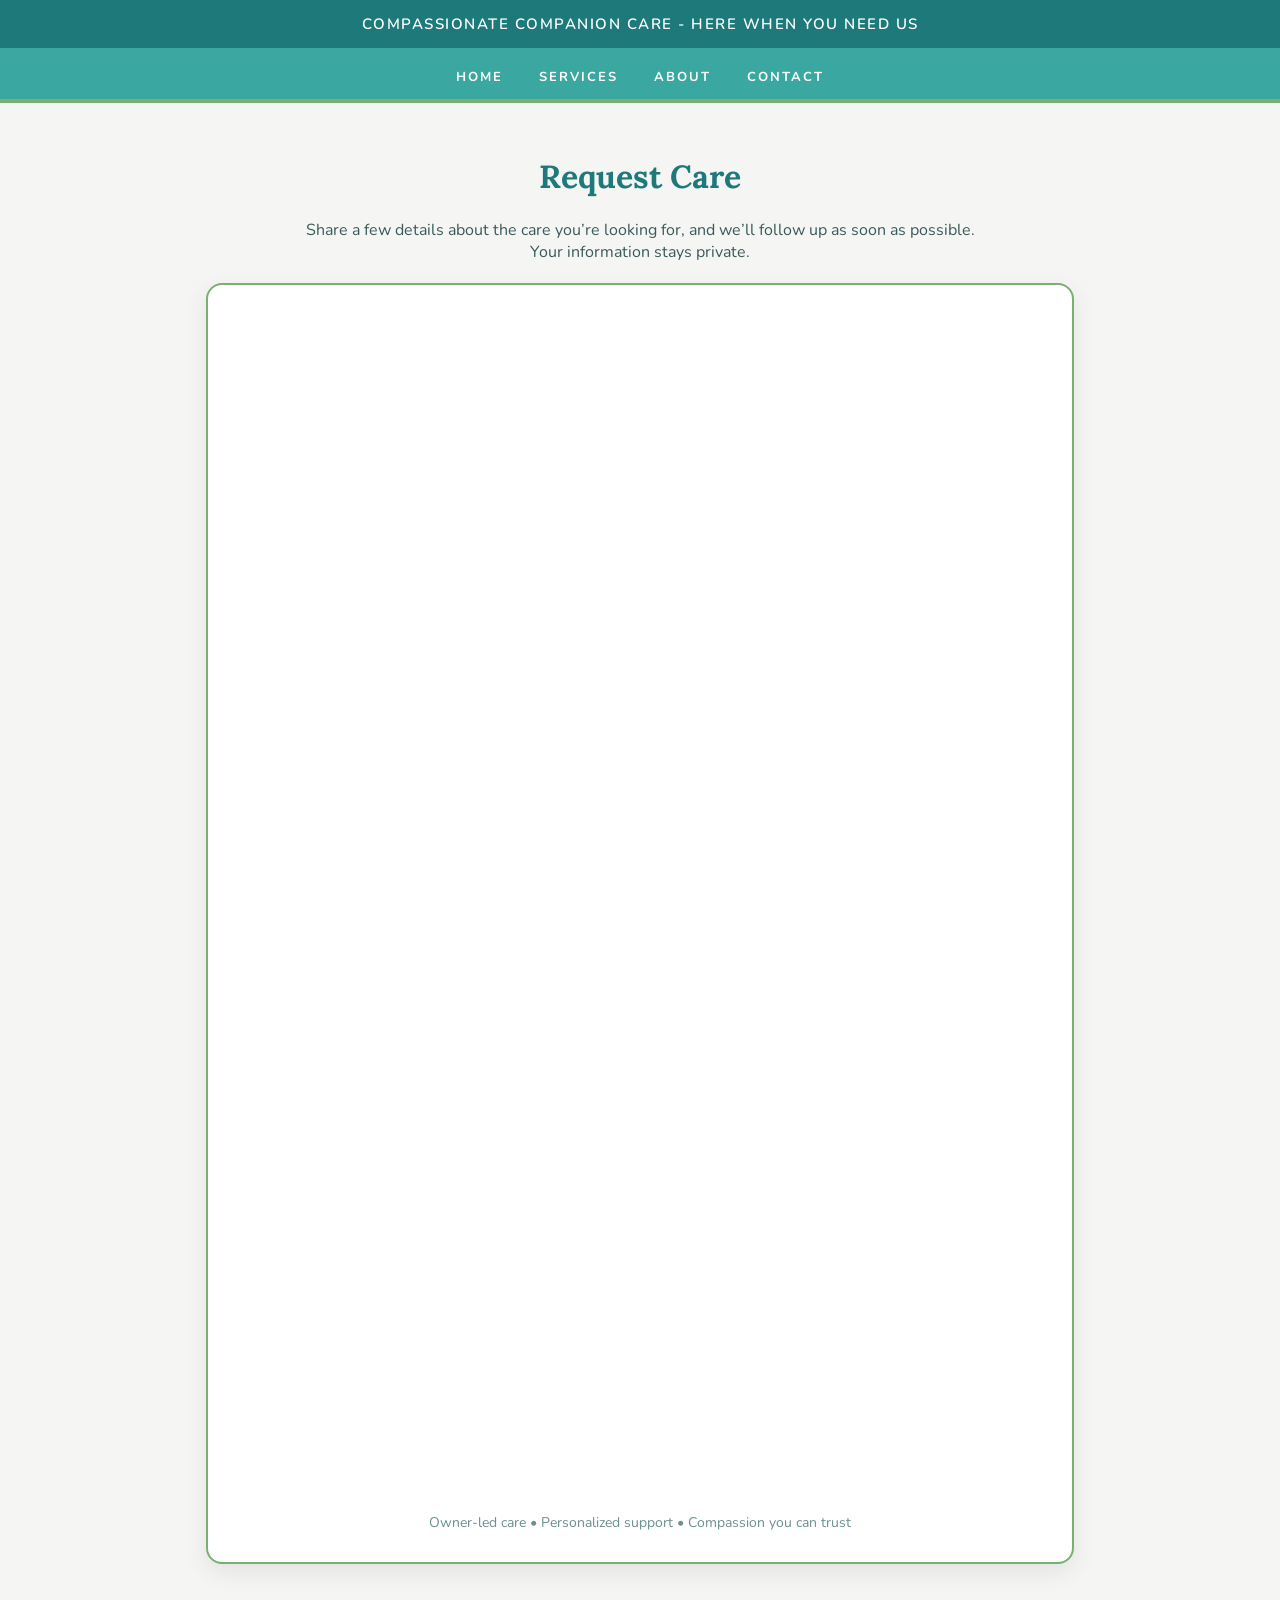
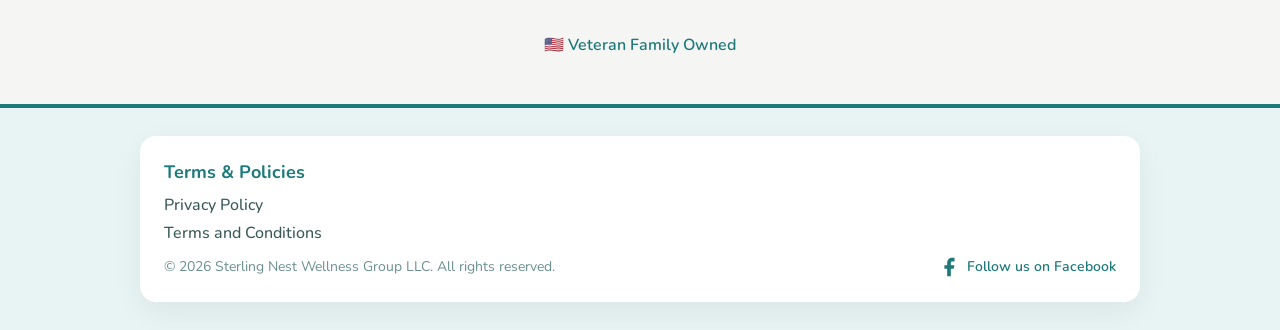
<file: request-care.html>
<!doctype html>
<html lang="en">
<head>
  <meta charset="utf-8" />
  <meta name="viewport" content="width=device-width, initial-scale=1.0" />
  <title>Request Care | Sterling Nest Wellness Group</title>
  <meta name="description" content="Request compassionate in-home care services from Sterling Nest Wellness Group. Share your care needs and we will follow up as soon as possible." />
  <link rel="stylesheet" href="style.css" />
  <link rel="preconnect" href="https://fonts.googleapis.com">
<link rel="preconnect" href="https://fonts.gstatic.com" crossorigin>
<link href="https://fonts.googleapis.com/css2?family=Lora:ital,wght@0,400;0,600;0,700;1,400&family=Nunito:wght@400;600;700&display=swap" rel="stylesheet">

  <style>
  *, *::before, *::after { box-sizing: border-box; }
  html, body { margin: 0; padding: 0; overflow-x: hidden; }

  body {
    background-color: var(--color-background);
    color: var(--color-text);
    font-family: 'Nunito', system-ui, Arial, sans-serif;
  }

  h1 {
    font-family: 'Lora', Georgia, serif;
    color: var(--color-primary);
  }

  .site-footer p {
    margin: 0;
    padding: 0;
    max-width: none;
  }

  @media (max-width: 480px) {
    .item a {
      font-size: 11px;
      letter-spacing: 1px;
      padding: 8px 10px;
    }
    .container {
      height: auto;
      padding: 8px 0;
    }
    .navbar { height: auto; }
    .nav-list { height: auto; }
  }

.veteran-banner {
  text-align: center;
  font-size: 16px;
  font-weight: 600;
  color: var(--color-primary);
  margin: 30px 0 10px;
}
    
</style>
  
</head>
<body>
  <div class="banner">Compassionate Companion Care - Here When You Need Us</div>

  <div class="container">
    <nav class="navbar" aria-label="Primary">
      <ul class="nav-list">
        <li class="item"><a href="/index.html">Home</a></li>
        <li class="item"><a href="/services.html">Services</a></li>
        <li class="item"><a href="/about.html">About</a></li>
        <li class="item"><a href="/contact.html">Contact</a></li>
      </ul>
    </nav>
  </div>

  <main class="page-content" style="max-width: 900px; margin: 0 auto; padding: 32px 16px 40px;">
    <h1 style="text-align:center;">Request Care</h1>

    <p style="text-align:center; max-width: 700px; margin: 0 auto 20px;">
      Share a few details about the care you’re looking for, and we’ll follow up as soon as possible.
      Your information stays private.
    </p>

    <div style="background:#fff; border:2px solid #7AAF72; border-radius:16px; padding:16px; box-shadow:0 8px 24px rgba(0,0,0,0.08);">
      <iframe
  src="https://docs.google.com/forms/d/e/1FAIpQLSeairgnHojugg7M3KAPylZVOCIUTmOUWJvJJxwniTizEeoiig/viewform?embedded=true"
  width="100%"
  height="1200"
  frameborder="0"
  marginheight="0"
  marginwidth="0"
  style="border:0; border-radius:12px;">
  Loading…
</iframe>
      
  <p style="text-align:center; font-size:14px; color:#6B8F8F; margin-top:6px;">
        Owner-led care • Personalized support • Compassion you can trust
      </p>
    </div>
  </main>

<div class="veteran-banner">
  🇺🇸 Veteran Family Owned
</div>
  
  <footer class="site-footer">
    <div class="footer-inner">
      <p class="footer-title">Terms &amp; Policies</p>
      <ul class="footer-links">
        <li><a href="legal/privacy-policy.html">Privacy Policy</a></li>
        <li><a href="legal/terms-and-conditions.html">Terms and Conditions</a></li>
      </ul>
      <div class="footer-bottom">
        <p class="footer-note" style="margin: 0;">© <span class="year"></span> Sterling Nest Wellness Group LLC. All rights reserved.</p>
        <a href="https://www.facebook.com/share/18FUHG1aPg/?mibextid=wwXIfr" target="_blank" rel="noopener noreferrer" class="social-link" aria-label="Follow us on Facebook">
          <svg xmlns="http://www.w3.org/2000/svg" width="22" height="22" viewBox="0 0 24 24" fill="currentColor">
            <path d="M18 2h-3a5 5 0 0 0-5 5v3H7v4h3v8h4v-8h3l1-4h-4V7a1 1 0 0 1 1-1h3z"/>
          </svg>
          Follow us on Facebook
        </a>
      </div>
    </div>
  </footer>

  <script>
    document.querySelectorAll('.year').forEach(el => el.textContent = new Date().getFullYear());
  </script>
</body>
</html>
</file>
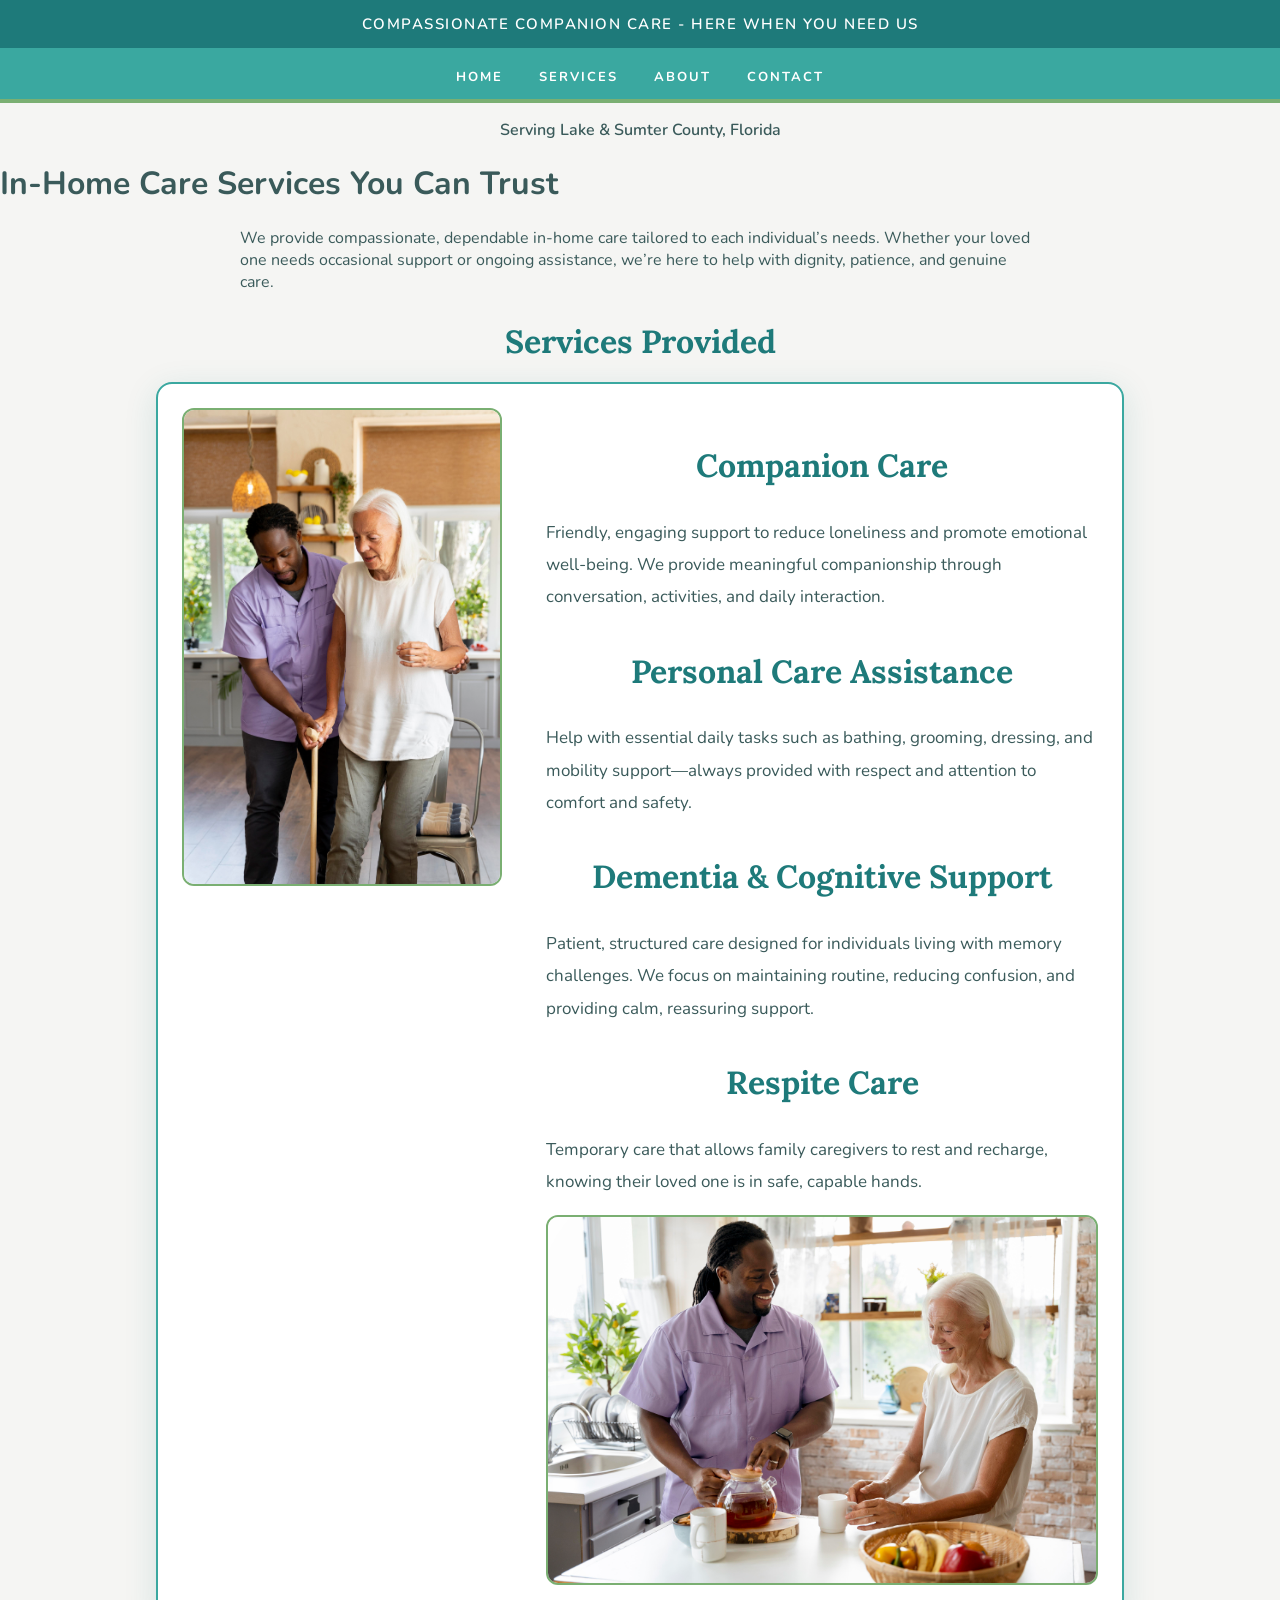
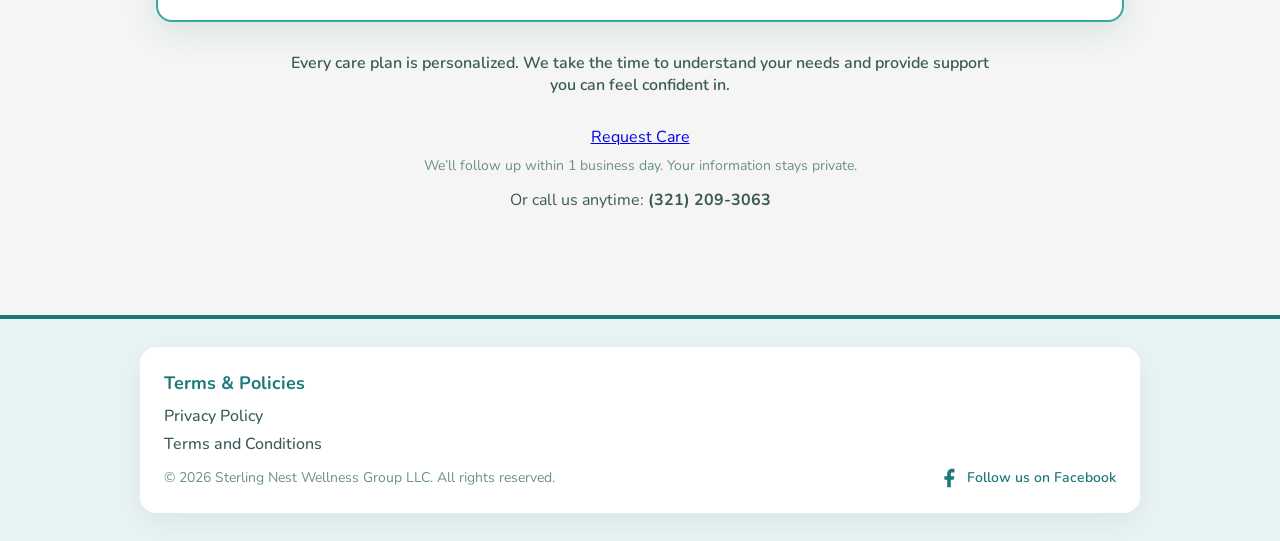
<file: services-backup.html>
<!doctype html>

<html lang="en">
<head>
  <meta charset="utf-8" />
  <meta name="viewport" content="width=device-width, initial-scale=1.0" />
  <title>Home Care Services in Lake & Sumter County FL | Companion & Personal Care</title>
  <meta name="description" content="Explore our home care services including companion care, personal assistance, respite care, and dementia support in Lake and Sumter County, Florida.">
  <link rel="stylesheet" href="style.css"/>
  <link rel="preconnect" href="https://fonts.googleapis.com">
  <link rel="preconnect" href="https://fonts.gstatic.com" crossorigin>
  <link href="https://fonts.googleapis.com/css2?family=Lora:ital,wght@0,400;0,600;0,700;1,400&family=Nunito:wght@400;600;700&display=swap" rel="stylesheet">
  <title>Services | Sterling Nest Wellness Group</title>
  <style>
    :root {
      --color-primary:    #1E7A7A;
      --color-secondary:  #3AA8A0;
      --color-accent:     #7AAF72;
      --color-text:       #3A5A5A;
      --color-background: #F5F5F3;
      --color-surface:    #FFFFFF;
      --color-muted:      #6B8F8F;
    }

*, *::before, *::after { box-sizing: border-box; }
html, body { margin: 0; padding: 0; }

body {
  background-color: var(--color-background);
  color: var(--color-text);
  font-family: 'Nunito', system-ui, Arial, sans-serif;
}

h2 {
  text-align: center;
  font-family: 'Lora', Georgia, serif;
  font-size: 32px;
  color: var(--color-primary);
  margin: 28px 0 20px 0;
}

.services-wrap {
  max-width: 1000px;
  margin: 0 auto;
  padding: 0 16px 40px;
}

.services-card {
  background: var(--color-surface);
  border: 2px solid var(--color-secondary);
  border-radius: 16px;
  padding: 24px;
  display: flex;
  gap: 24px;
  align-items: flex-start;
  flex-wrap: wrap;
  box-shadow: 0 8px 32px rgba(30, 122, 122, 0.15);
}

.services-card img {
  width: 320px;
  max-width: 100%;
  height: auto;
  border-radius: 12px;
  border: 2px solid var(--color-accent);
}

.services-list {
  margin: 0;
  padding-left: 20px;
  font-size: 17px;
  line-height: 1.9;
  text-align: left;
  flex: 1;
  min-width: 260px;
  color: var(--color-text);
}

.services-list li {
  margin-bottom: 4px;
}

.services-list small {
  font-size: 13px;
  color: var(--color-muted);
}

.services-note {
  max-width: 1000px;
  margin: 20px auto 0 auto;
  padding: 0 16px;
  font-size: 17px;
  color: var(--color-muted);
  text-align: center;
}

.services-right {
  display: flex;
  flex-direction: column;
  flex: 1;
  min-width: 260px;
  gap: 16px;
}

.services-right img {
  width: 100%;
  max-width: 100%;
  height: auto;
  border-radius: 12px;
  border: 2px solid var(--color-accent);
  align-self: flex-end;
}

@media (max-width: 480px) {
  .item a {
    font-size: 11px;
    letter-spacing: 1px;
    padding: 8px 10px;
  }
}

    @media (max-width: 768px) {
  .services-page h1 {
    font-size: 30px;
    line-height: 1.2;
    margin: 10px auto 14px;
    padding: 0 12px;
  }
}

    .services-page h1 {
  font-family: 'Lora', Georgia, serif;
  font-size: clamp(36px, 6vw, 64px);
  line-height: 1.1;
  text-align: center;
  color: var(--color-text);
  margin: 12px auto 18px;
  max-width: 900px;
}
    
  </style>
</head>

<body>
  <div class="banner">Compassionate Companion Care - Here When You Need Us</div>

  <div class="container">
    <nav class="navbar" aria-label="Primary">
      <ul class="nav-list">
        <li class="item"><a href="index.html">Home</a></li>
        <li class="item"><a href="services.html">Services</a></li>
        <li class="item"><a href="about.html">About</a></li>
        <li class="item"><a href="contact.html">Contact</a></li>
      </ul>
    </nav>
  </div>
  <p style="text-align:center; font-weight:600;">
  Serving Lake & Sumter County, Florida
</p>
<h1>In-Home Care Services You Can Trust</h1>

<p style="max-width:800px; margin:0 auto 20px;">
  We provide compassionate, dependable in-home care tailored to each individual’s needs. Whether your loved one needs occasional support or ongoing assistance, we’re here to help with dignity, patience, and genuine care.
</p>
  <main class="services-wrap">
    <h2>Services Provided</h2>

<div class="services-card">
  <img src="images/carer-help-with-cane.jpeg" alt="Caregiver assisting a client with a cane"/>

  <div class="services-right">
    <ul class="services-list">
      <h2>Companion Care</h2>
<p>
  Friendly, engaging support to reduce loneliness and promote emotional well-being. We provide meaningful companionship through conversation, activities, and daily interaction.
</p>

<h2>Personal Care Assistance</h2>
<p>
  Help with essential daily tasks such as bathing, grooming, dressing, and mobility support—always provided with respect and attention to comfort and safety.
</p>
      
<h2>Dementia & Cognitive Support</h2>
<p>
  Patient, structured care designed for individuals living with memory challenges. We focus on maintaining routine, reducing confusion, and providing calm, reassuring support.
</p>

<h2>Respite Care</h2>
<p>
  Temporary care that allows family caregivers to rest and recharge, knowing their loved one is in safe, capable hands.
</p>
      
    <img src="images/carer-sharing-tea.jpeg" alt="Caregiver sharing tea"/>
  </div>
</div>


<p class="services-note">

<div style="margin:30px auto; max-width:700px; text-align:center;">
  <p style="font-weight:600;">
    Every care plan is personalized. We take the time to understand your needs and provide support you can feel confident in.
  </p>
</div>
<div style="text-align:center; margin-top:20px;">
  <a href="request-care.html" class="btn btn-primary">Request Care</a>

  <p style="font-size:14px; margin-top:8px; color:#6B8F8F;">
    We’ll follow up within 1 business day. Your information stays private.
  </p>

  <p style="margin-top:6px;">
    Or call us anytime: <strong>(321) 209-3063</strong>
  </p>
</div>

  </main>

  <footer class="site-footer">
    <div class="footer-inner">
      <p class="footer-title">Terms &amp; Policies</p>
      <ul class="footer-links">
        <li><a href="legal/privacy-policy.html">Privacy Policy</a></li>
        <li><a href="legal/terms-and-conditions.html">Terms and Conditions</a></li>
      </ul>
      
     <div class="footer-bottom">
  <p class="footer-note" style="margin: 0;">© <span class="year"></span> Sterling Nest Wellness Group LLC. All rights reserved.</p>
  <a href="https://facebook.com/YourPageHere" target="_blank" rel="noopener noreferrer" class="social-link" aria-label="Follow us on Facebook">
    <svg xmlns="http://www.w3.org/2000/svg" width="22" height="22" viewBox="0 0 24 24" fill="currentColor">
      <path d="M18 2h-3a5 5 0 0 0-5 5v3H7v4h3v8h4v-8h3l1-4h-4V7a1 1 0 0 1 1-1h3z"/>
    </svg>
    Follow us on Facebook
  </a>
</div>


    </div>
  </footer>

  <script>
  document.querySelectorAll('.year').forEach(el => el.textContent = new Date().getFullYear());
</script>


</body>
</html>
</file>
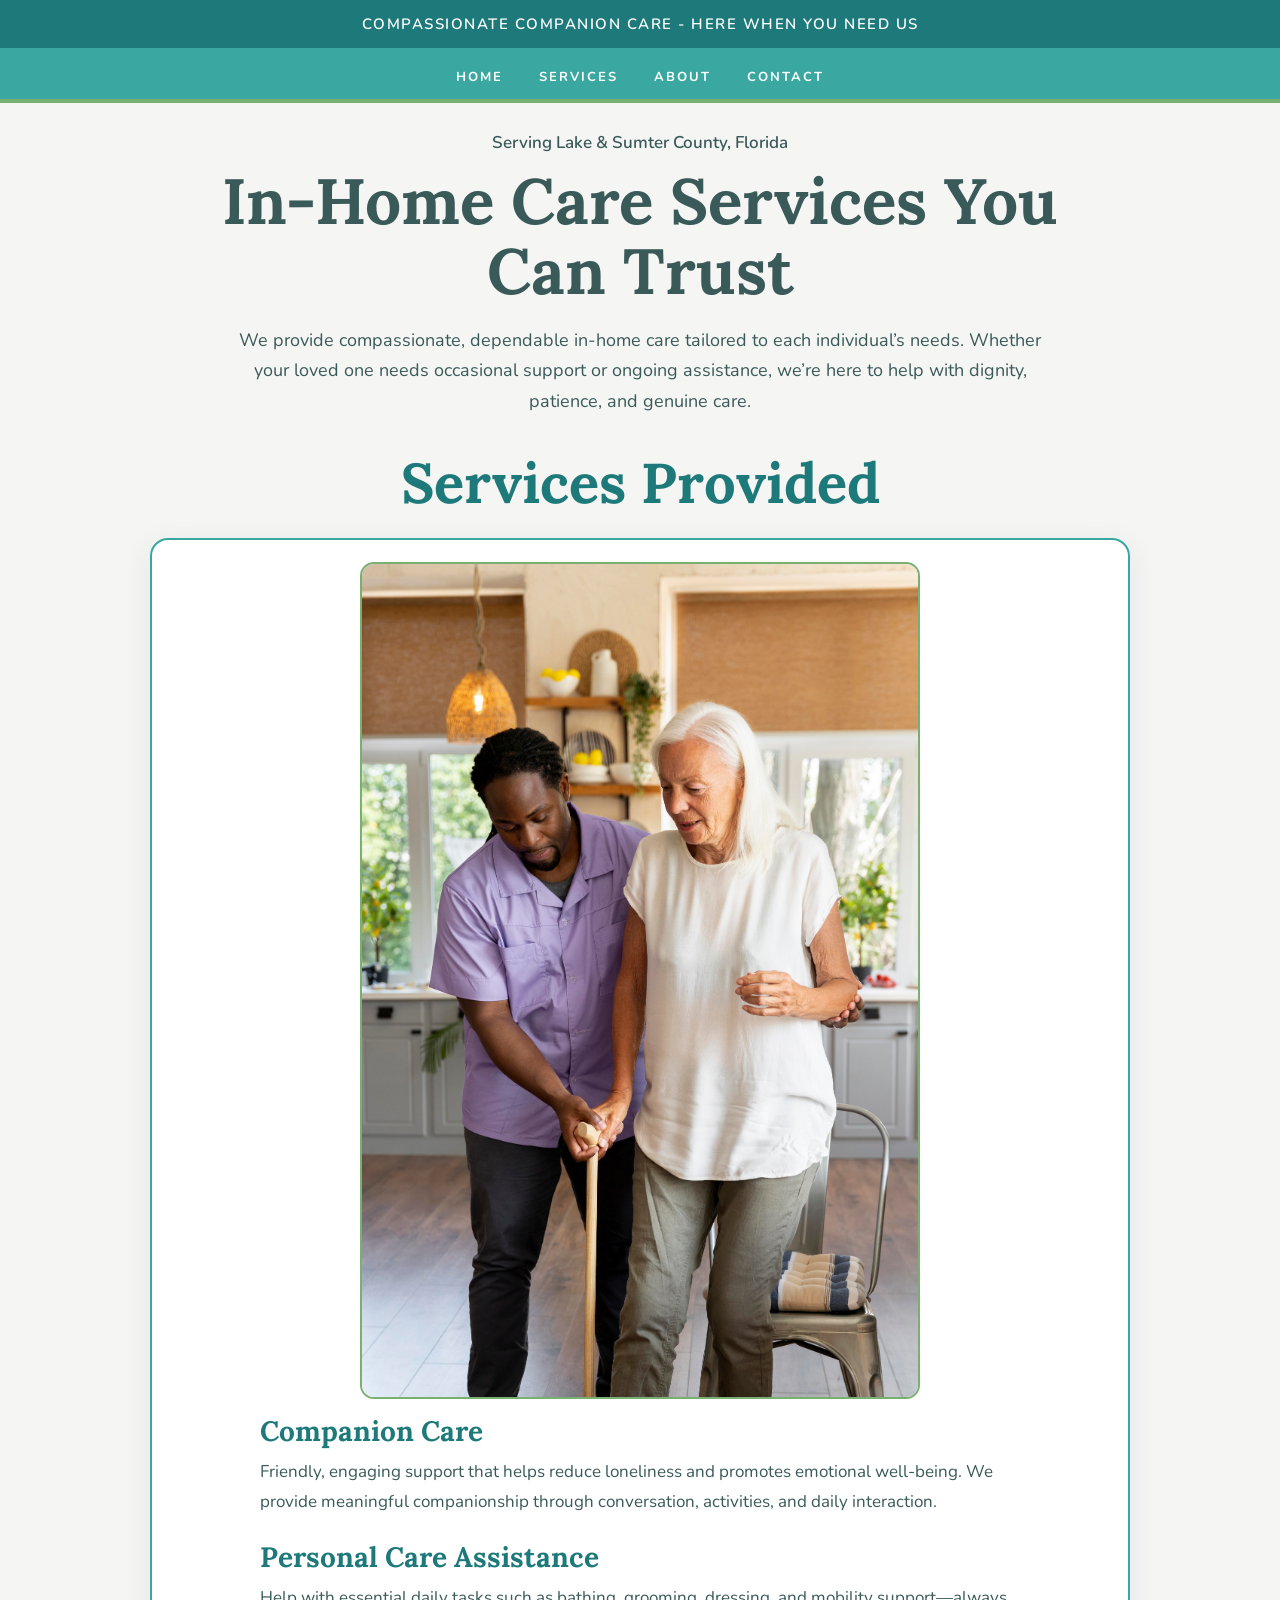
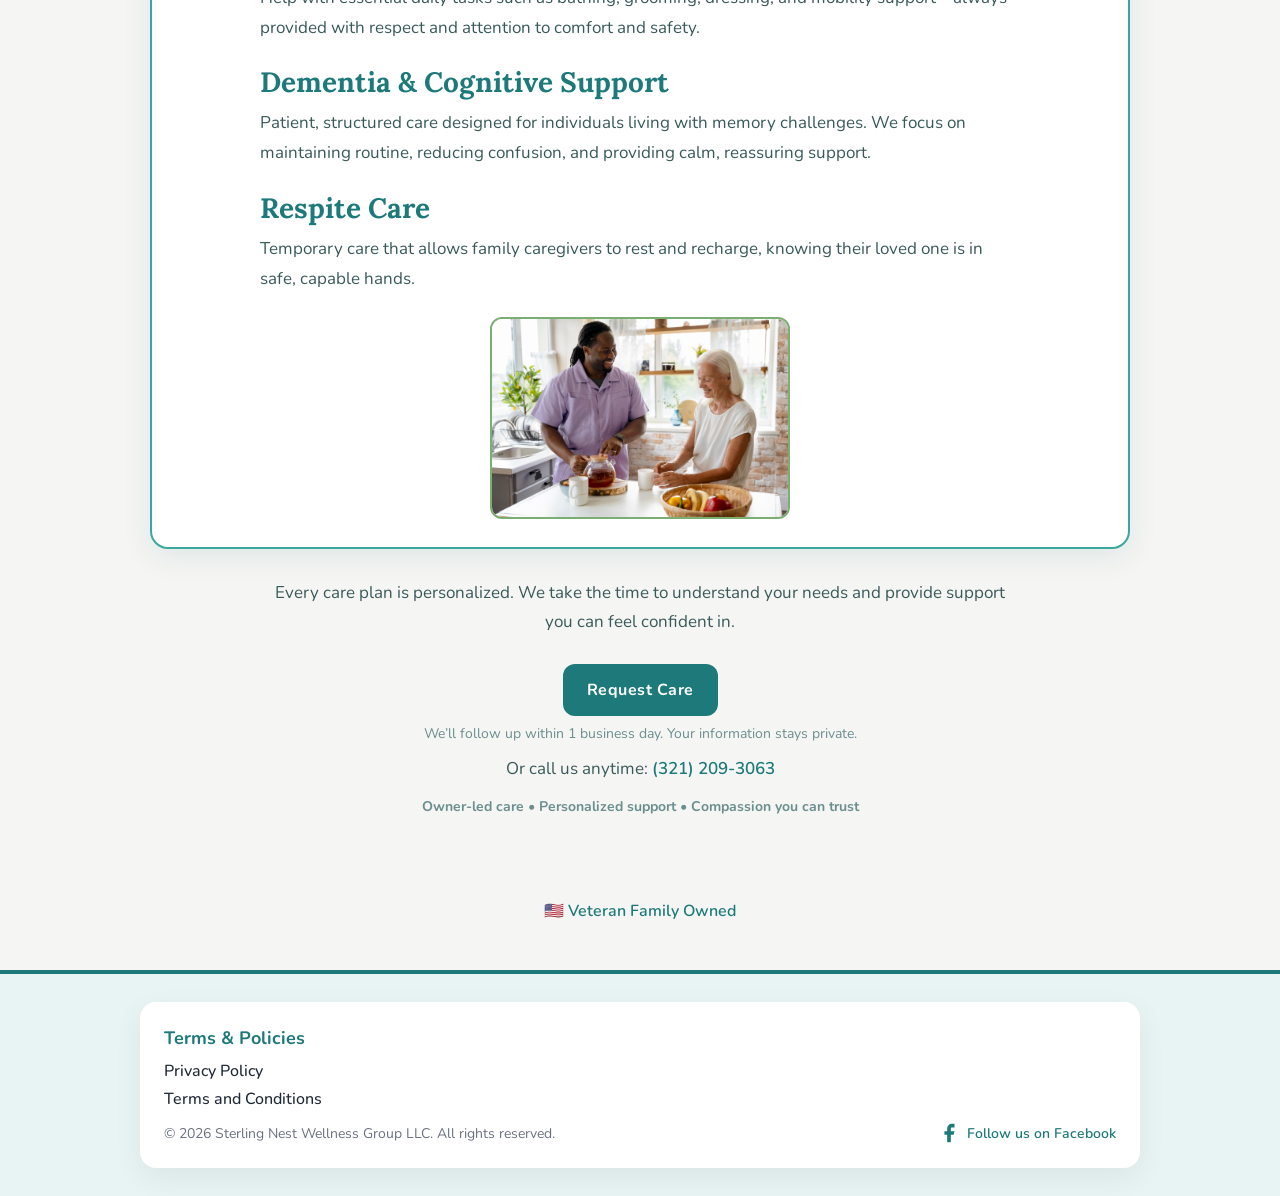
<file: services.html>
<!doctype html>
<html lang="en">
<head>
  <meta charset="utf-8" />
  <meta name="viewport" content="width=device-width, initial-scale=1.0" />
  <title>Home Care Services in Lake & Sumter County FL | Companion & Personal Care</title>
  <meta name="description" content="Explore our home care services including companion care, personal assistance, respite care, and dementia support in Lake and Sumter County, Florida." />
  <link rel="stylesheet" href="style.css" />
  <link rel="preconnect" href="https://fonts.googleapis.com">
  <link rel="preconnect" href="https://fonts.gstatic.com" crossorigin>
  <link href="https://fonts.googleapis.com/css2?family=Lora:ital,wght@0,400;0,600;0,700;1,400&family=Nunito:wght@400;600;700&display=swap" rel="stylesheet">

  <style>
    :root {
      --color-primary:    #1E7A7A;
      --color-secondary:  #3AA8A0;
      --color-accent:     #7AAF72;
      --color-text:       #3A5A5A;
      --color-background: #F5F5F3;
      --color-surface:    #FFFFFF;
      --color-muted:      #6B8F8F;
    }

    *, *::before, *::after { box-sizing: border-box; }
    html, body {
      margin: 0;
      padding: 0;
      width: 100%;
      overflow-x: hidden;
    }

    body {
      background-color: var(--color-background);
      color: var(--color-text);
      font-family: 'Nunito', system-ui, Arial, sans-serif;
    }

    .banner {
      width: 100%;
      min-height: 48px;
      background-color: var(--color-primary);
      font-size: 15px;
      color: #fff;
      padding: 10px 16px;
      letter-spacing: 1.5px;
      text-transform: uppercase;
      font-weight: 600;
      display: flex;
      align-items: center;
      justify-content: center;
      text-align: center;
    }

    .container {
      width: 100%;
      height: 55px;
      background: var(--color-secondary);
      overflow: hidden;
      border-bottom: 4px solid var(--color-accent);
    }

    .navbar { height: 55px; }

    .nav-list {
      height: 55px;
      margin: 0;
      padding: 0;
      display: flex;
      justify-content: center;
      align-items: center;
      list-style: none;
      gap: 8px;
    }

    .item a {
      text-decoration: none;
      text-transform: uppercase;
      font-size: 13px;
      font-weight: 700;
      color: #fff;
      letter-spacing: 2px;
      padding: 8px 14px;
      border-radius: 8px;
      transition: background 0.2s;
    }

    .item a:hover,
    .item a:focus {
      background: rgba(255, 255, 255, 0.2);
      outline: none;
    }

    .services-page {
      max-width: 1100px;
      margin: 0 auto;
      padding: 0 16px 40px;
    }

    .services-location {
      text-align: center;
      font-size: 17px;
      font-weight: 600;
      color: var(--color-text);
      margin: 28px 0 10px;
    }

    .services-page h1 {
      font-family: 'Lora', Georgia, serif;
      font-size: clamp(36px, 6vw, 64px);
      line-height: 1.1;
      text-align: center;
      color: var(--color-text);
      margin: 12px auto 18px;
      max-width: 900px;
    }

    .services-intro {
      max-width: 820px;
      margin: 0 auto 28px;
      text-align: center;
    }

    .services-intro p {
      font-size: 18px;
      line-height: 1.7;
      margin: 0;
    }

    .services-section-title {
      font-family: 'Lora', Georgia, serif;
      font-size: clamp(34px, 5vw, 56px);
      color: var(--color-primary);
      text-align: center;
      margin: 30px 0 20px;
    }

    .services-card {
      max-width: 980px;
      margin: 0 auto 28px;
      padding: 22px;
      background: var(--color-surface);
      border: 2px solid var(--color-secondary);
      border-radius: 18px;
      box-shadow: 0 8px 28px rgba(30, 122, 122, 0.10);
    }

    .services-hero img {
  width: 100%;
  max-width: 560px;
  height: auto;
  display: block;
  margin: 0 auto 14px;
  border-radius: 14px;
  border: 2px solid var(--color-accent);
}

.services-gallery {
  display: flex;
  justify-content: center;
  margin: 28px auto 6px;
}

.services-gallery img {
  width: 100%;
  max-width: 420px;
  border-radius: 12px;
  border: 2px solid var(--color-accent);
  display: block;
}

    .service-block {
      max-width: 760px;
      margin: 0 auto 22px;
      text-align: left;
    }

    .service-block h2 {
      font-family: 'Lora', Georgia, serif;
      font-size: 28px;
      color: var(--color-primary);
      margin: 0 0 8px;
    }

    .service-block p {
      font-size: 17px;
      line-height: 1.75;
      margin: 0;
    }

    .services-gallery {
      display: flex;
      gap: 16px;
      justify-content: center;
      margin: 24px auto 6px;
      flex-wrap: wrap;
    }

    .services-gallery img {
      width: 100%;
      max-width: 300px;
      border-radius: 12px;
      border: 2px solid var(--color-accent);
      display: block;
    }

    .services-reassurance {
      max-width: 760px;
      margin: 30px auto 10px;
      text-align: center;
      font-size: 17px;
      line-height: 1.7;
      color: var(--color-text);
    }

    .cta-block {
      text-align: center;
      margin: 28px 0 10px;
    }

    .btn {
      display: inline-block;
      padding: 13px 22px;
      border-radius: 12px;
      text-decoration: none;
      font-weight: 700;
      letter-spacing: .5px;
      border: 2px solid transparent;
      transition: opacity 0.2s, transform 0.15s;
    }

    .btn:hover { opacity: 0.88; transform: translateY(-1px); }

    .btn-primary {
      background: var(--color-primary);
      color: #fff;
    }

    .cta-note {
      font-size: 14px;
      color: var(--color-muted);
      margin-top: 8px;
    }

    .cta-phone {
      font-size: 17px;
      margin-top: 6px;
    }

    .cta-trust {
      margin-top: 10px;
      font-size: 14px;
      color: var(--color-muted);
    }

    .site-footer {
  margin-top: 48px;
  padding: 28px 16px;
  background: #E8F4F4;
  border-top: 4px solid var(--color-primary);
}


    .site-footer .footer-inner {
      max-width: 1000px;
      margin: 0 auto;
      background: #FFFFFF;
      border-radius: 16px;
      padding: 24px;
      box-shadow: 0 10px 30px rgba(0,0,0,.06);
      text-align: left;
    }

    .site-footer .footer-title {
      font-size: 18px;
      font-weight: 700;
      color: var(--color-primary);
      margin: 0 0 10px 0;
    }

    .site-footer .footer-links {
      list-style: none;
      padding: 0;
      margin: 0 0 12px 0;
    }

    .site-footer .footer-links li {
      margin-bottom: 6px;
    }

    .site-footer .footer-links a {
      color: #1f2937;
      text-decoration: none;
      font-weight: 500;
    }

    .site-footer .footer-links a:hover {
      text-decoration: underline;
    }

    .site-footer .footer-note {
      font-size: 14px;
      color: #6b7280;
      margin: 12px 0 0 0;
    }

    .footer-bottom {
  display: flex;
  flex-direction: row;
  justify-content: space-between;
  align-items: center;
  gap: 8px;
  margin-top: 12px;
}

 /* ============================= */
/* MOBILE + LANDSCAPE OPTIMIZATION */
/* ============================= */

@media (max-width: 900px) {
  .container { height: auto; padding: 10px 0; }
  .navbar { height: auto; }
  .nav-list { flex-wrap: wrap; justify-content: center; gap: 6px; height: auto; }
  .item a { font-size: 12px; letter-spacing: 1px; padding: 8px 10px; }
  .services-page { padding: 0 14px 32px; }
  .services-hero img { max-width: 320px; height: auto; margin: 0 auto 14px; }
  .services-gallery { flex-direction: column; align-items: center; }
  .services-gallery img { max-width: 300px; }
}


@media (max-width: 900px) and (orientation: landscape) {
  .services-hero img { max-width: 280px; }
  .services-gallery img { max-width: 280px; }
}


   .veteran-banner {
  text-align: center;
  font-size: 16px;
  font-weight: 600;
  color: var(--color-primary);
  margin: 30px 0 10px;
} 
    
  </style>
</head>

<body>
  <div class="banner">Compassionate Companion Care - Here When You Need Us</div>

  <div class="container">
    <nav class="navbar" aria-label="Primary">
      <ul class="nav-list">
        <li class="item"><a href="/index.html">Home</a></li>
        <li class="item"><a href="/services.html">Services</a></li>
        <li class="item"><a href="/about.html">About</a></li>
        <li class="item"><a href="/contact.html">Contact</a></li>
      </ul>
    </nav>
  </div>

  <main class="services-page">
    <p class="services-location">Serving Lake &amp; Sumter County, Florida</p>

    <h1>In-Home Care Services You Can Trust</h1>

    <div class="services-intro">
      <p>
        We provide compassionate, dependable in-home care tailored to each individual’s needs.
        Whether your loved one needs occasional support or ongoing assistance, we’re here to help
        with dignity, patience, and genuine care.
      </p>
    </div>

    <h2 class="services-section-title">Services Provided</h2>

    <div class="services-card">
      <div class="services-hero">
        <img src="images/carer-help-with-cane.jpeg" alt="Caregiver assisting a client with a cane"/>
      </div>

      <div class="service-block">
        <h2>Companion Care</h2>
        <p>
          Friendly, engaging support that helps reduce loneliness and promotes emotional well-being.
          We provide meaningful companionship through conversation, activities, and daily interaction.
        </p>
      </div>

      <div class="service-block">
        <h2>Personal Care Assistance</h2>
        <p>
          Help with essential daily tasks such as bathing, grooming, dressing, and mobility support—always provided with respect and attention to comfort and safety.
        </p>
      </div>

      <div class="service-block">
        <h2>Dementia &amp; Cognitive Support</h2>
        <p>
          Patient, structured care designed for individuals living with memory challenges. We focus on maintaining routine, reducing confusion, and providing calm, reassuring support.
        </p>
      </div>

      <div class="service-block">
        <h2>Respite Care</h2>
        <p>
          Temporary care that allows family caregivers to rest and recharge, knowing their loved one is in safe, capable hands.
        </p>
      </div>

      <div class="services-gallery">
        <img src="images/carer-sharing-tea.jpeg" alt="Caregiver sharing tea"/>
      </div>
    </div>

    <div class="services-reassurance">
      <p>
        Every care plan is personalized. We take the time to understand your needs and provide support you can feel confident in.
      </p>
    </div>

    <div class="cta-block">
      <a href="request-care.html" class="btn btn-primary">Request Care</a>

      <p class="cta-note">
        We’ll follow up within 1 business day. Your information stays private.
      </p>

      <p class="cta-phone">
        Or call us anytime: <a href="tel:+13212093063">(321) 209-3063</a>
      </p>

      <p class="cta-trust">
        <strong>Owner-led care • Personalized support • Compassion you can trust</strong>
      </p>
    </div>
  </main>

<div class="veteran-banner">
  🇺🇸 Veteran Family Owned
</div>
  
<footer class="site-footer">
    <div class="footer-inner">
      <p class="footer-title">Terms &amp; Policies</p>
      <ul class="footer-links">
        <li><a href="legal/privacy-policy.html">Privacy Policy</a></li>
        <li><a href="legal/terms-and-conditions.html">Terms and Conditions</a></li>
      </ul>
      
     <div class="footer-bottom">
  <p class="footer-note" style="margin: 0;">© <span class="year"></span> Sterling Nest Wellness Group LLC. All rights reserved.</p>
  <a href="https://www.facebook.com/share/18FUHG1aPg/?mibextid=wwXIfr" target="_blank" rel="noopener noreferrer" class="social-link" aria-label="Follow us on Facebook">
    <svg xmlns="http://www.w3.org/2000/svg" width="22" height="22" viewBox="0 0 24 24" fill="currentColor">
      <path d="M18 2h-3a5 5 0 0 0-5 5v3H7v4h3v8h4v-8h3l1-4h-4V7a1 1 0 0 1 1-1h3z"/>
    </svg>
    Follow us on Facebook
  </a>
</div>


    </div>
  </footer>

  <script>
  document.querySelectorAll('.year').forEach(el => el.textContent = new Date().getFullYear());
</script>


</body>
</html>
</file>
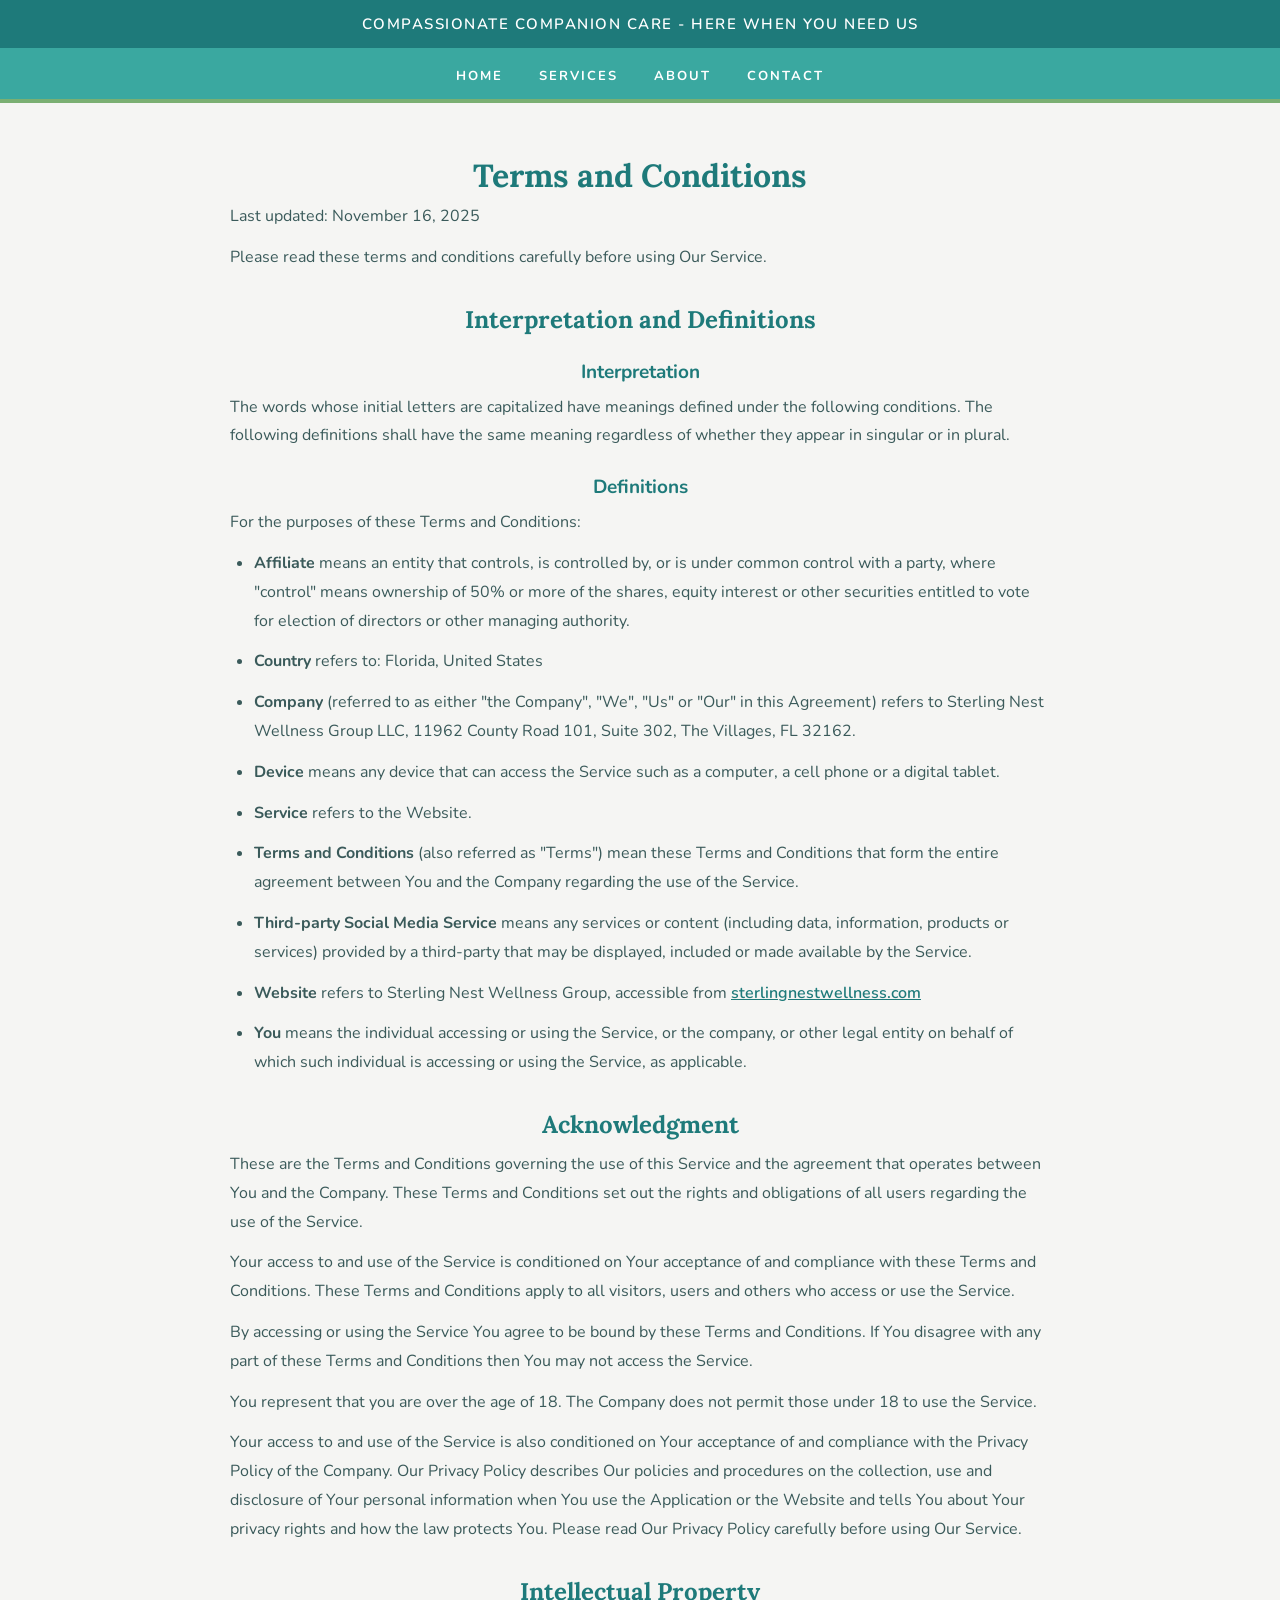
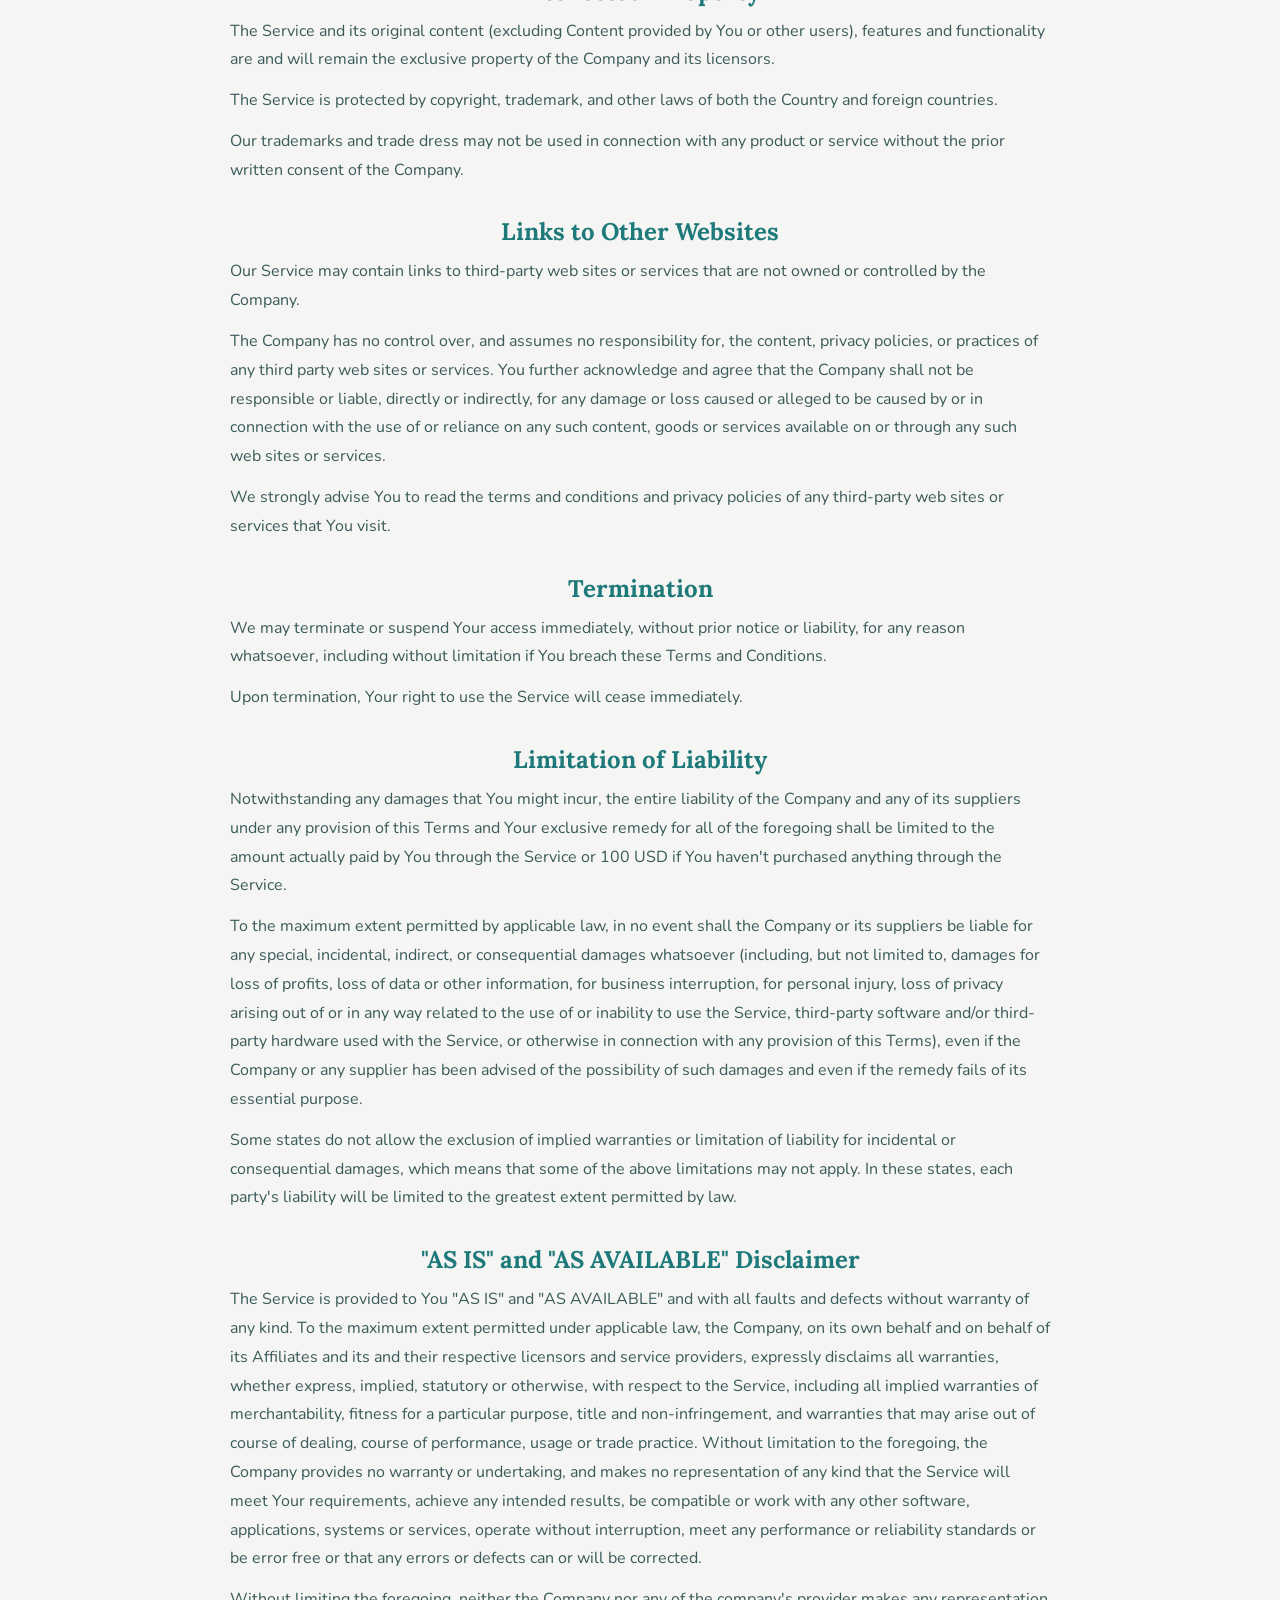
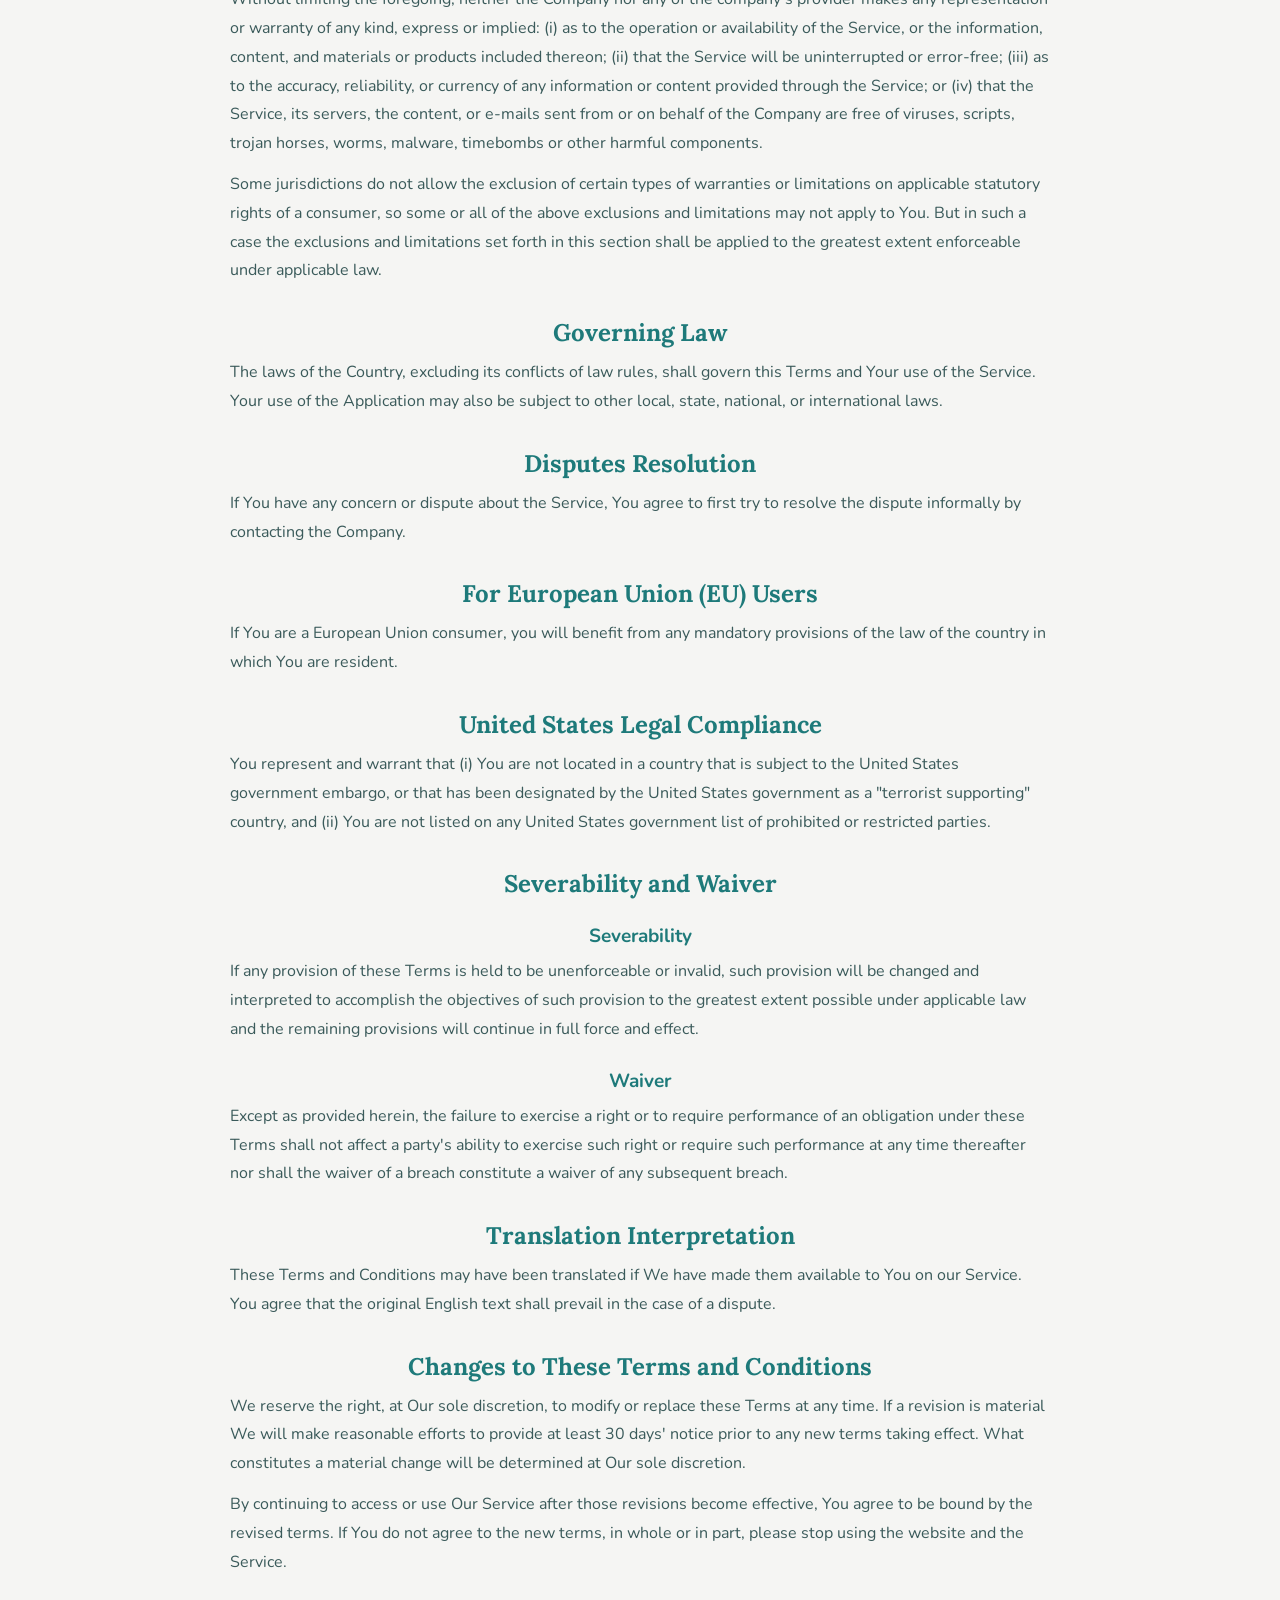
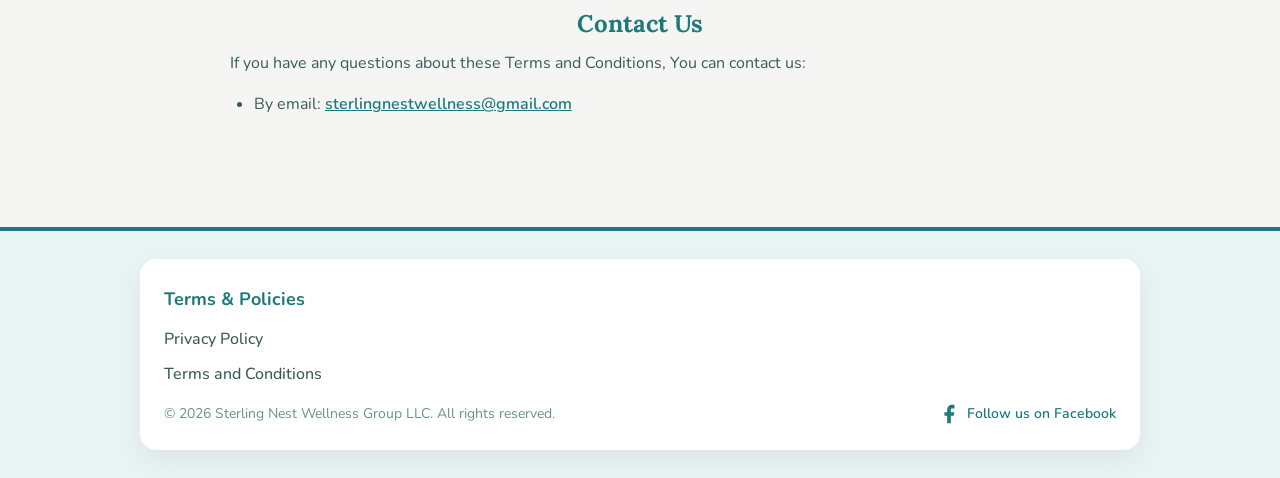
<file: terms-and-conditions.html>
<!doctype html>

<html lang="en">
<head>
  <meta charset="utf-8" />
  <meta name="viewport" content="width=device-width, initial-scale=1.0" />
  <link rel="stylesheet" href="style.css"/>
  <link rel="preconnect" href="https://fonts.googleapis.com">
  <link rel="preconnect" href="https://fonts.gstatic.com" crossorigin>
  <link href="https://fonts.googleapis.com/css2?family=Lora:ital,wght@0,400;0,600;0,700;1,400&family=Nunito:wght@400;600;700&display=swap" rel="stylesheet">
  <title>Terms and Conditions | Sterling Nest Wellness Group</title>
  <style>
    :root {
      --color-primary:    #1E7A7A;
      --color-secondary:  #3AA8A0;
      --color-accent:     #7AAF72;
      --color-text:       #3A5A5A;
      --color-background: #F5F5F3;
      --color-surface:    #FFFFFF;
      --color-muted:      #6B8F8F;
    }

*, *::before, *::after { box-sizing: border-box; }
html, body { margin: 0; padding: 0; }

body {
  background-color: var(--color-background);
  color: var(--color-text);
  font-family: 'Nunito', system-ui, Arial, sans-serif;
}

.policy-wrap {
  max-width: 860px;
  margin: 0 auto;
  padding: 24px 20px 48px;
}

h1, h2, h3, h4 {
  text-align: center;
  color: var(--color-primary);
}

h1 {
  font-family: 'Lora', Georgia, serif;
  font-size: 32px;
  margin: 28px 0 6px 0;
}

h2 {
  font-family: 'Lora', Georgia, serif;
  font-size: 24px;
  margin: 32px 0 10px 0;
}

h3 {
  font-size: 19px;
  margin: 24px 0 8px 0;
}

h4 {
  font-size: 16px;
  margin: 20px 0 6px 0;
  color: var(--color-secondary);
}

p {
  font-size: 16px;
  line-height: 1.8;
  margin: 0 0 12px 0;
}

ul {
  font-size: 16px;
  line-height: 1.8;
  padding-left: 24px;
  margin: 0 0 12px 0;
}

a {
  color: var(--color-primary);
  font-weight: 600;
}

a:hover { color: var(--color-secondary); }

  </style>
</head>

<body>
  <div class="banner">Compassionate Companion Care - Here When You Need Us</div>

  <div class="container">
    <nav class="navbar" aria-label="Primary">
      <ul class="nav-list">
        <li class="item"><a href="index.html">Home</a></li>
        <li class="item"><a href="services.html">Services</a></li>
        <li class="item"><a href="about.html">About</a></li>
        <li class="item"><a href="contact.html">Contact</a></li>
      </ul>
    </nav>
  </div>

  <div class="policy-wrap">
    <h1>Terms and Conditions</h1>
    <p>Last updated: November 16, 2025</p>
    <p>Please read these terms and conditions carefully before using Our Service.</p>

<h2>Interpretation and Definitions</h2>
<h3>Interpretation</h3>
<p>The words whose initial letters are capitalized have meanings defined under the following conditions. The following definitions shall have the same meaning regardless of whether they appear in singular or in plural.</p>

<h3>Definitions</h3>
<p>For the purposes of these Terms and Conditions:</p>
<ul>
  <li><p><strong>Affiliate</strong> means an entity that controls, is controlled by, or is under common control with a party, where &quot;control&quot; means ownership of 50% or more of the shares, equity interest or other securities entitled to vote for election of directors or other managing authority.</p></li>
  <li><p><strong>Country</strong> refers to: Florida, United States</p></li>
  <li><p><strong>Company</strong> (referred to as either &quot;the Company&quot;, &quot;We&quot;, &quot;Us&quot; or &quot;Our&quot; in this Agreement) refers to Sterling Nest Wellness Group LLC, 11962 County Road 101, Suite 302, The Villages, FL 32162.</p></li>
  <li><p><strong>Device</strong> means any device that can access the Service such as a computer, a cell phone or a digital tablet.</p></li>
  <li><p><strong>Service</strong> refers to the Website.</p></li>
  <li><p><strong>Terms and Conditions</strong> (also referred as &quot;Terms&quot;) mean these Terms and Conditions that form the entire agreement between You and the Company regarding the use of the Service.</p></li>
  <li><p><strong>Third-party Social Media Service</strong> means any services or content (including data, information, products or services) provided by a third-party that may be displayed, included or made available by the Service.</p></li>
  <li><p><strong>Website</strong> refers to Sterling Nest Wellness Group, accessible from <a href="https://sterlingnestwellness.com" target="_blank" rel="noopener noreferrer">sterlingnestwellness.com</a></p></li>
  <li><p><strong>You</strong> means the individual accessing or using the Service, or the company, or other legal entity on behalf of which such individual is accessing or using the Service, as applicable.</p></li>
</ul>

<h2>Acknowledgment</h2>
<p>These are the Terms and Conditions governing the use of this Service and the agreement that operates between You and the Company. These Terms and Conditions set out the rights and obligations of all users regarding the use of the Service.</p>
<p>Your access to and use of the Service is conditioned on Your acceptance of and compliance with these Terms and Conditions. These Terms and Conditions apply to all visitors, users and others who access or use the Service.</p>
<p>By accessing or using the Service You agree to be bound by these Terms and Conditions. If You disagree with any part of these Terms and Conditions then You may not access the Service.</p>
<p>You represent that you are over the age of 18. The Company does not permit those under 18 to use the Service.</p>
<p>Your access to and use of the Service is also conditioned on Your acceptance of and compliance with the Privacy Policy of the Company. Our Privacy Policy describes Our policies and procedures on the collection, use and disclosure of Your personal information when You use the Application or the Website and tells You about Your privacy rights and how the law protects You. Please read Our Privacy Policy carefully before using Our Service.</p>

<h2>Intellectual Property</h2>
<p>The Service and its original content (excluding Content provided by You or other users), features and functionality are and will remain the exclusive property of the Company and its licensors.</p>
<p>The Service is protected by copyright, trademark, and other laws of both the Country and foreign countries.</p>
<p>Our trademarks and trade dress may not be used in connection with any product or service without the prior written consent of the Company.</p>

<h2>Links to Other Websites</h2>
<p>Our Service may contain links to third-party web sites or services that are not owned or controlled by the Company.</p>
<p>The Company has no control over, and assumes no responsibility for, the content, privacy policies, or practices of any third party web sites or services. You further acknowledge and agree that the Company shall not be responsible or liable, directly or indirectly, for any damage or loss caused or alleged to be caused by or in connection with the use of or reliance on any such content, goods or services available on or through any such web sites or services.</p>
<p>We strongly advise You to read the terms and conditions and privacy policies of any third-party web sites or services that You visit.</p>

<h2>Termination</h2>
<p>We may terminate or suspend Your access immediately, without prior notice or liability, for any reason whatsoever, including without limitation if You breach these Terms and Conditions.</p>
<p>Upon termination, Your right to use the Service will cease immediately.</p>

<h2>Limitation of Liability</h2>
<p>Notwithstanding any damages that You might incur, the entire liability of the Company and any of its suppliers under any provision of this Terms and Your exclusive remedy for all of the foregoing shall be limited to the amount actually paid by You through the Service or 100 USD if You haven't purchased anything through the Service.</p>
<p>To the maximum extent permitted by applicable law, in no event shall the Company or its suppliers be liable for any special, incidental, indirect, or consequential damages whatsoever (including, but not limited to, damages for loss of profits, loss of data or other information, for business interruption, for personal injury, loss of privacy arising out of or in any way related to the use of or inability to use the Service, third-party software and/or third-party hardware used with the Service, or otherwise in connection with any provision of this Terms), even if the Company or any supplier has been advised of the possibility of such damages and even if the remedy fails of its essential purpose.</p>
<p>Some states do not allow the exclusion of implied warranties or limitation of liability for incidental or consequential damages, which means that some of the above limitations may not apply. In these states, each party's liability will be limited to the greatest extent permitted by law.</p>

<h2>&quot;AS IS&quot; and &quot;AS AVAILABLE&quot; Disclaimer</h2>
<p>The Service is provided to You &quot;AS IS&quot; and &quot;AS AVAILABLE&quot; and with all faults and defects without warranty of any kind. To the maximum extent permitted under applicable law, the Company, on its own behalf and on behalf of its Affiliates and its and their respective licensors and service providers, expressly disclaims all warranties, whether express, implied, statutory or otherwise, with respect to the Service, including all implied warranties of merchantability, fitness for a particular purpose, title and non-infringement, and warranties that may arise out of course of dealing, course of performance, usage or trade practice. Without limitation to the foregoing, the Company provides no warranty or undertaking, and makes no representation of any kind that the Service will meet Your requirements, achieve any intended results, be compatible or work with any other software, applications, systems or services, operate without interruption, meet any performance or reliability standards or be error free or that any errors or defects can or will be corrected.</p>
<p>Without limiting the foregoing, neither the Company nor any of the company's provider makes any representation or warranty of any kind, express or implied: (i) as to the operation or availability of the Service, or the information, content, and materials or products included thereon; (ii) that the Service will be uninterrupted or error-free; (iii) as to the accuracy, reliability, or currency of any information or content provided through the Service; or (iv) that the Service, its servers, the content, or e-mails sent from or on behalf of the Company are free of viruses, scripts, trojan horses, worms, malware, timebombs or other harmful components.</p>
<p>Some jurisdictions do not allow the exclusion of certain types of warranties or limitations on applicable statutory rights of a consumer, so some or all of the above exclusions and limitations may not apply to You. But in such a case the exclusions and limitations set forth in this section shall be applied to the greatest extent enforceable under applicable law.</p>

<h2>Governing Law</h2>
<p>The laws of the Country, excluding its conflicts of law rules, shall govern this Terms and Your use of the Service. Your use of the Application may also be subject to other local, state, national, or international laws.</p>

<h2>Disputes Resolution</h2>
<p>If You have any concern or dispute about the Service, You agree to first try to resolve the dispute informally by contacting the Company.</p>

<h2>For European Union (EU) Users</h2>
<p>If You are a European Union consumer, you will benefit from any mandatory provisions of the law of the country in which You are resident.</p>

<h2>United States Legal Compliance</h2>
<p>You represent and warrant that (i) You are not located in a country that is subject to the United States government embargo, or that has been designated by the United States government as a &quot;terrorist supporting&quot; country, and (ii) You are not listed on any United States government list of prohibited or restricted parties.</p>

<h2>Severability and Waiver</h2>
<h3>Severability</h3>
<p>If any provision of these Terms is held to be unenforceable or invalid, such provision will be changed and interpreted to accomplish the objectives of such provision to the greatest extent possible under applicable law and the remaining provisions will continue in full force and effect.</p>

<h3>Waiver</h3>
<p>Except as provided herein, the failure to exercise a right or to require performance of an obligation under these Terms shall not affect a party's ability to exercise such right or require such performance at any time thereafter nor shall the waiver of a breach constitute a waiver of any subsequent breach.</p>

<h2>Translation Interpretation</h2>
<p>These Terms and Conditions may have been translated if We have made them available to You on our Service. You agree that the original English text shall prevail in the case of a dispute.</p>

<h2>Changes to These Terms and Conditions</h2>
<p>We reserve the right, at Our sole discretion, to modify or replace these Terms at any time. If a revision is material We will make reasonable efforts to provide at least 30 days' notice prior to any new terms taking effect. What constitutes a material change will be determined at Our sole discretion.</p>
<p>By continuing to access or use Our Service after those revisions become effective, You agree to be bound by the revised terms. If You do not agree to the new terms, in whole or in part, please stop using the website and the Service.</p>

<h2>Contact Us</h2>
<p>If you have any questions about these Terms and Conditions, You can contact us:</p>
<ul>
  <li>By email: <a href="mailto:sterlingnestwellness@gmail.com">sterlingnestwellness@gmail.com</a></li>
</ul>

  </div>

  <footer class="site-footer">
    <div class="footer-inner">
      <p class="footer-title">Terms &amp; Policies</p>
      <ul class="footer-links">
        <li><a href="privacy-policy.html">Privacy Policy</a></li>
        <li><a href="terms-and-conditions.html">Terms and Conditions</a></li>
      </ul>
      
     <div class="footer-bottom">
  <p class="footer-note" style="margin: 0;">© <span class="year"></span> Sterling Nest Wellness Group LLC. All rights reserved.</p>
  <a href="https://facebook.com/YourPageHere" target="_blank" rel="noopener noreferrer" class="social-link" aria-label="Follow us on Facebook">
    <svg xmlns="http://www.w3.org/2000/svg" width="22" height="22" viewBox="0 0 24 24" fill="currentColor">
      <path d="M18 2h-3a5 5 0 0 0-5 5v3H7v4h3v8h4v-8h3l1-4h-4V7a1 1 0 0 1 1-1h3z"/>
    </svg>
    Follow us on Facebook
  </a>
</div>


    </div>
  </footer>

  <script>
  document.querySelectorAll('.year').forEach(el => el.textContent = new Date().getFullYear());
</script>


</body>
</html>
</file>
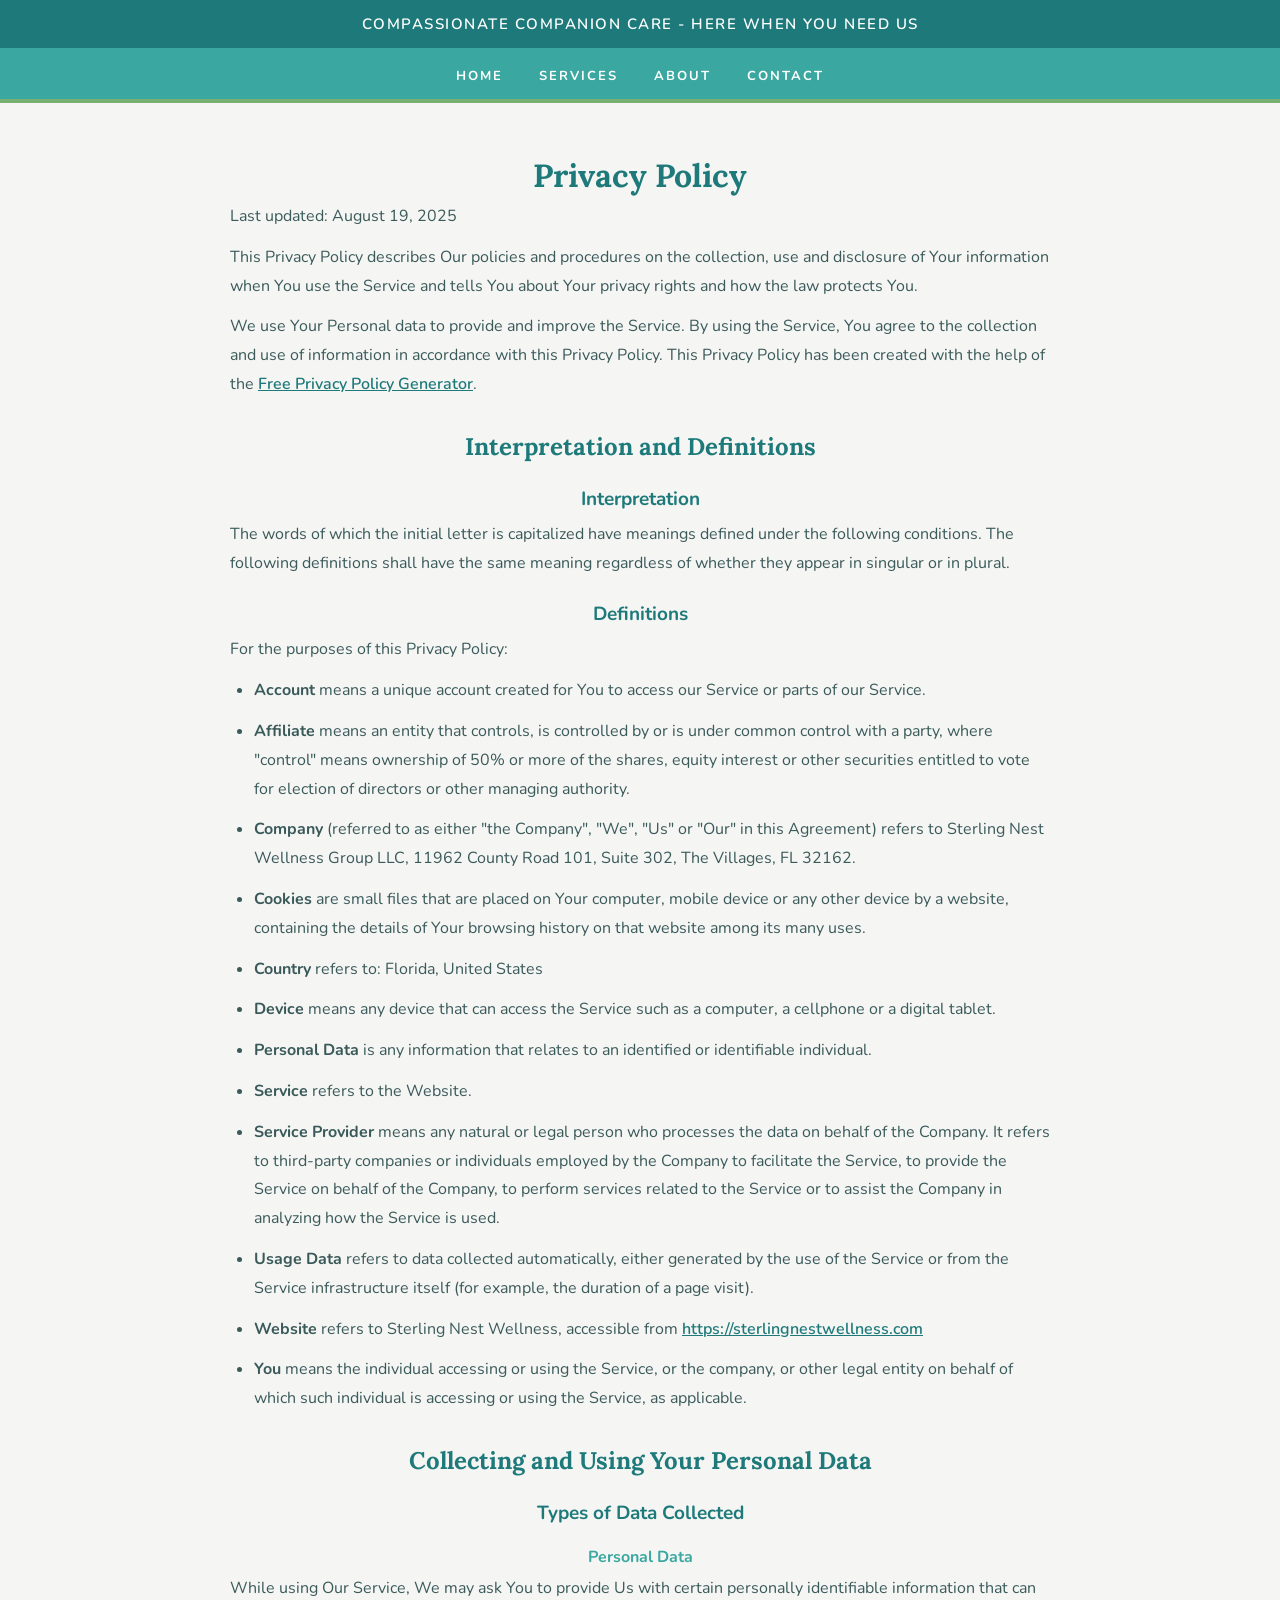
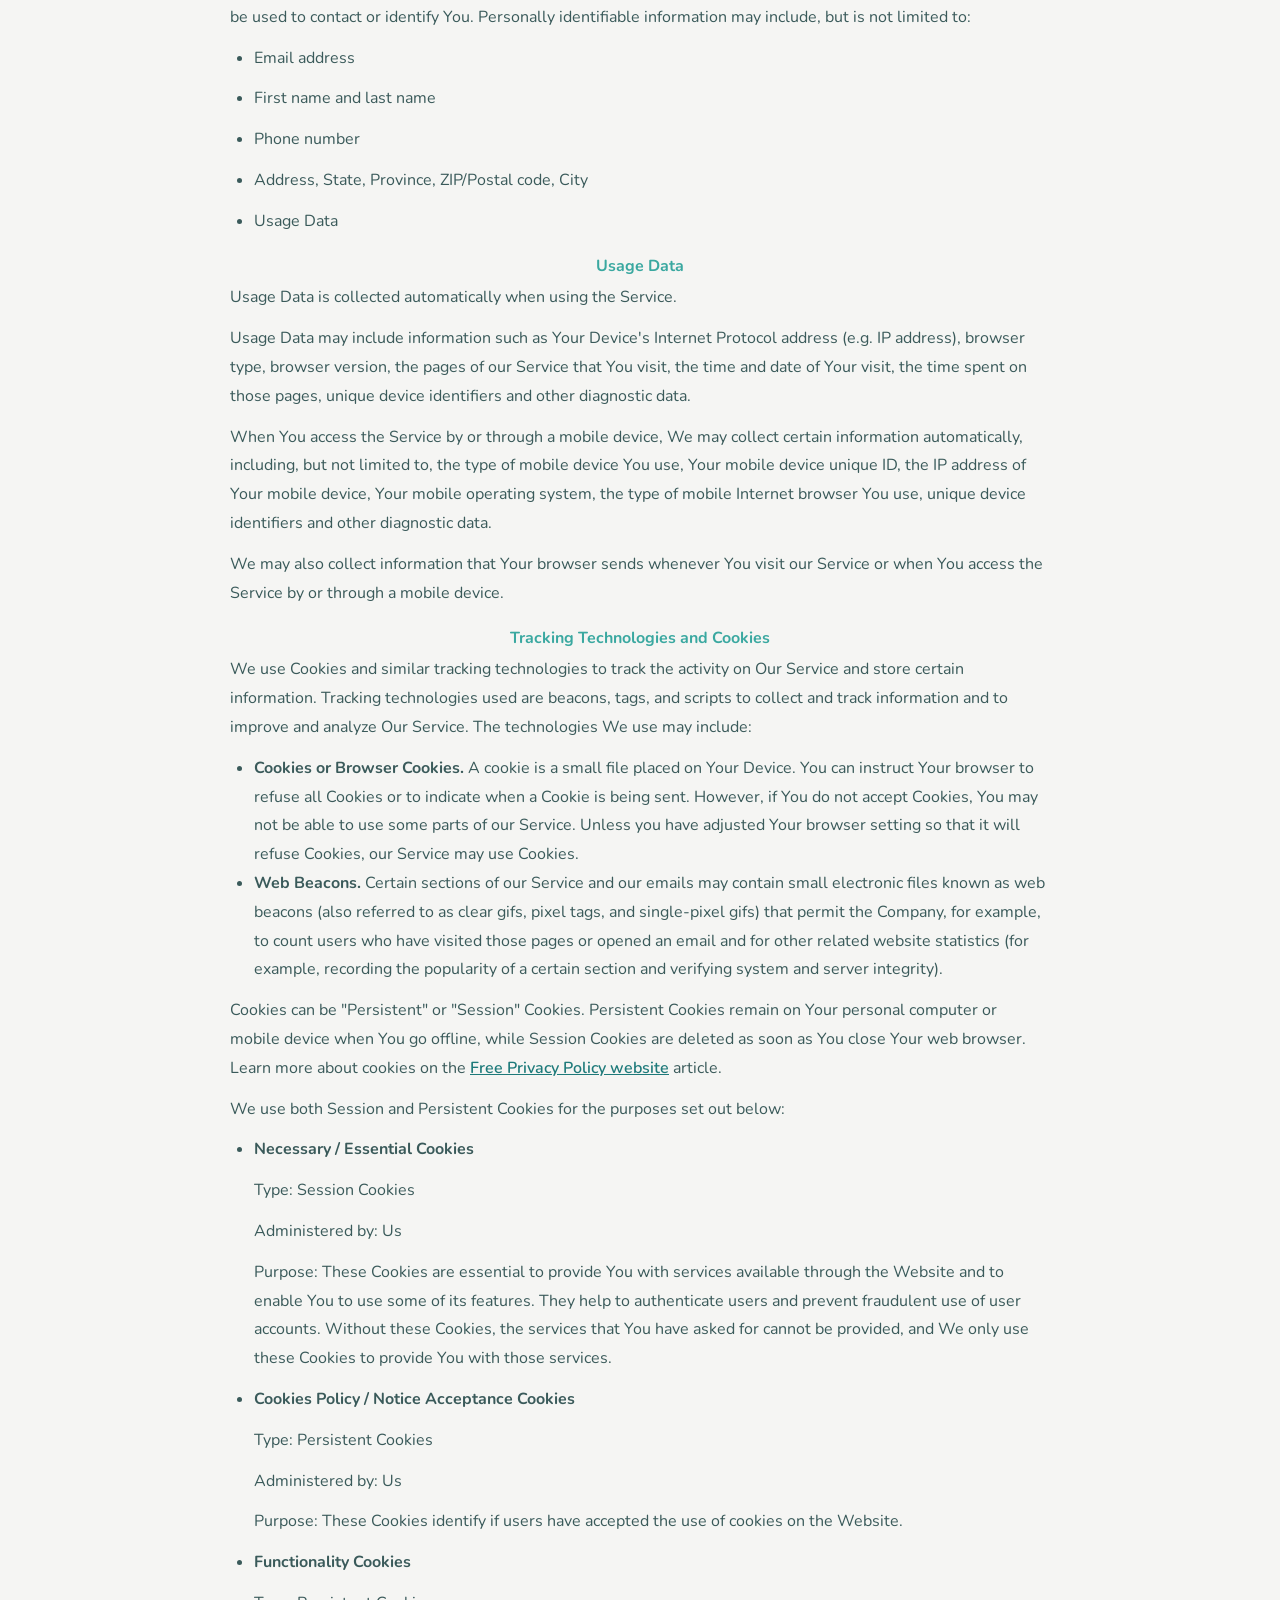
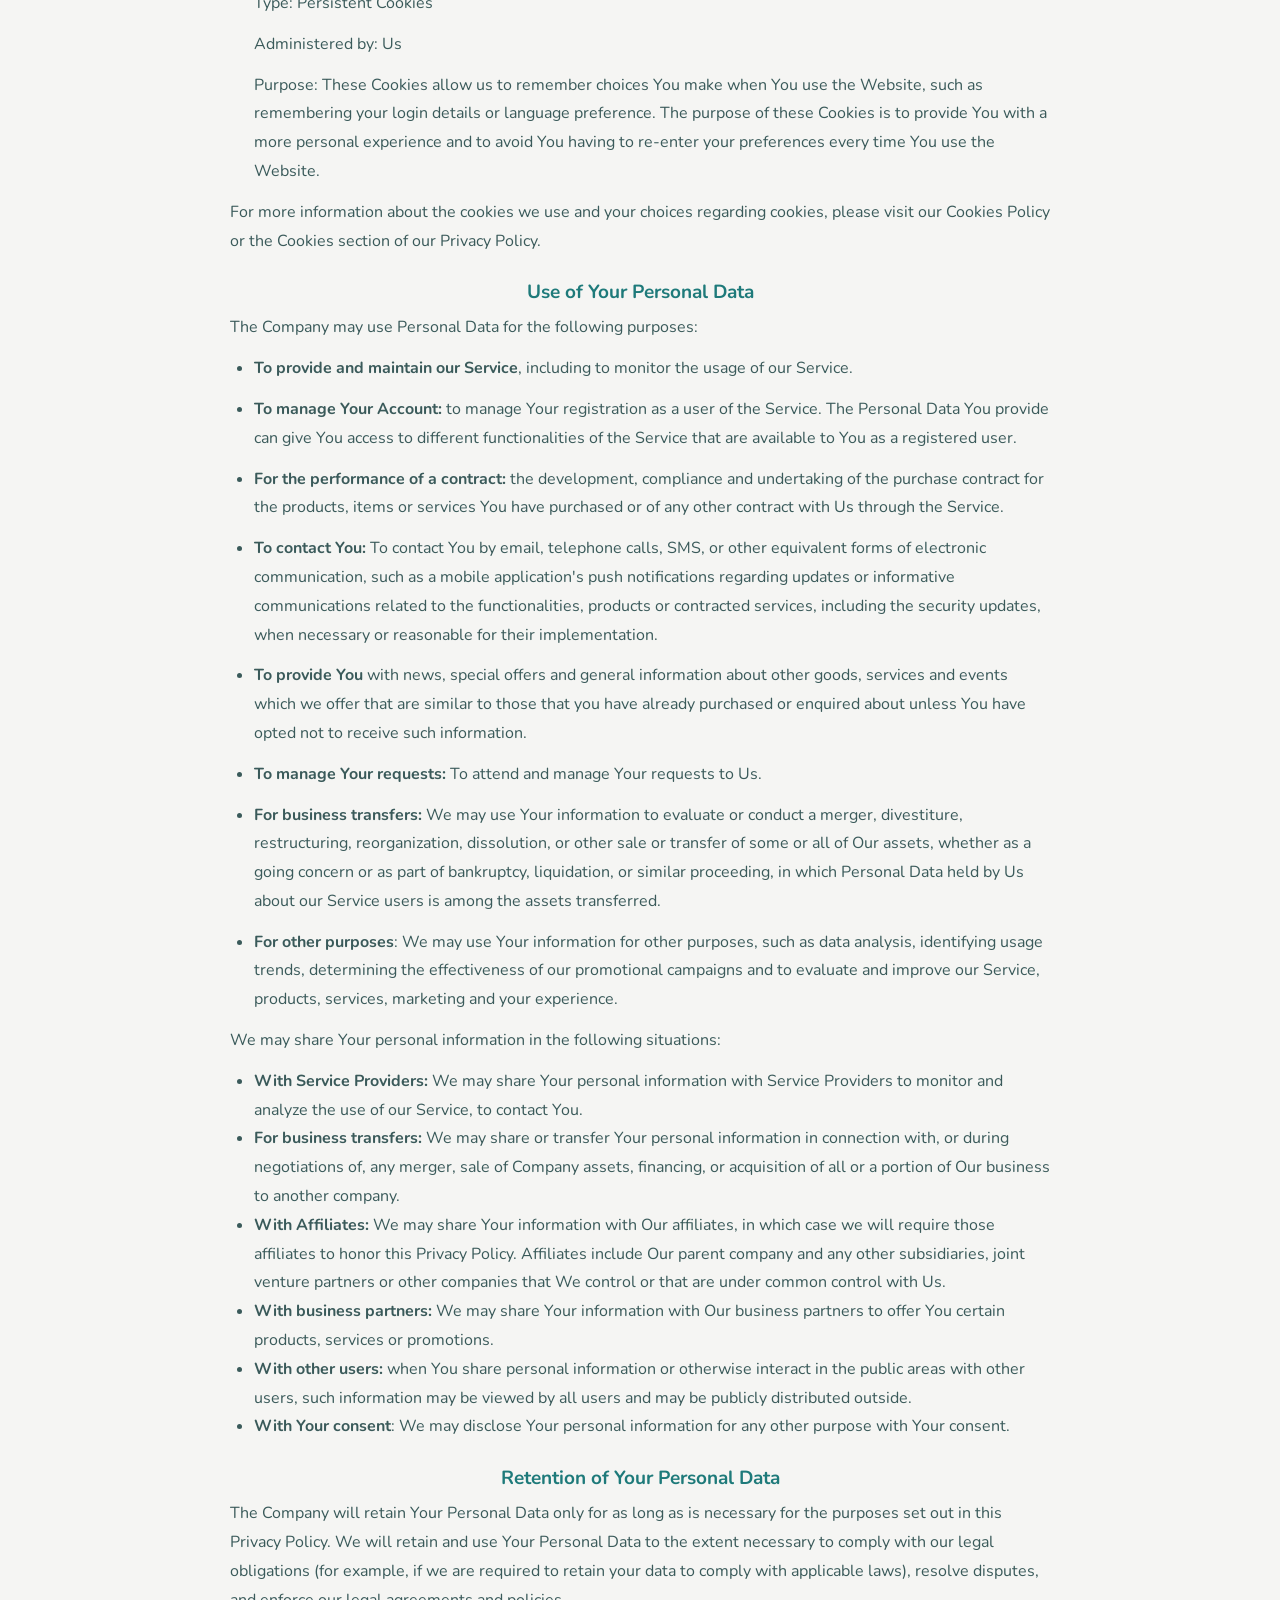
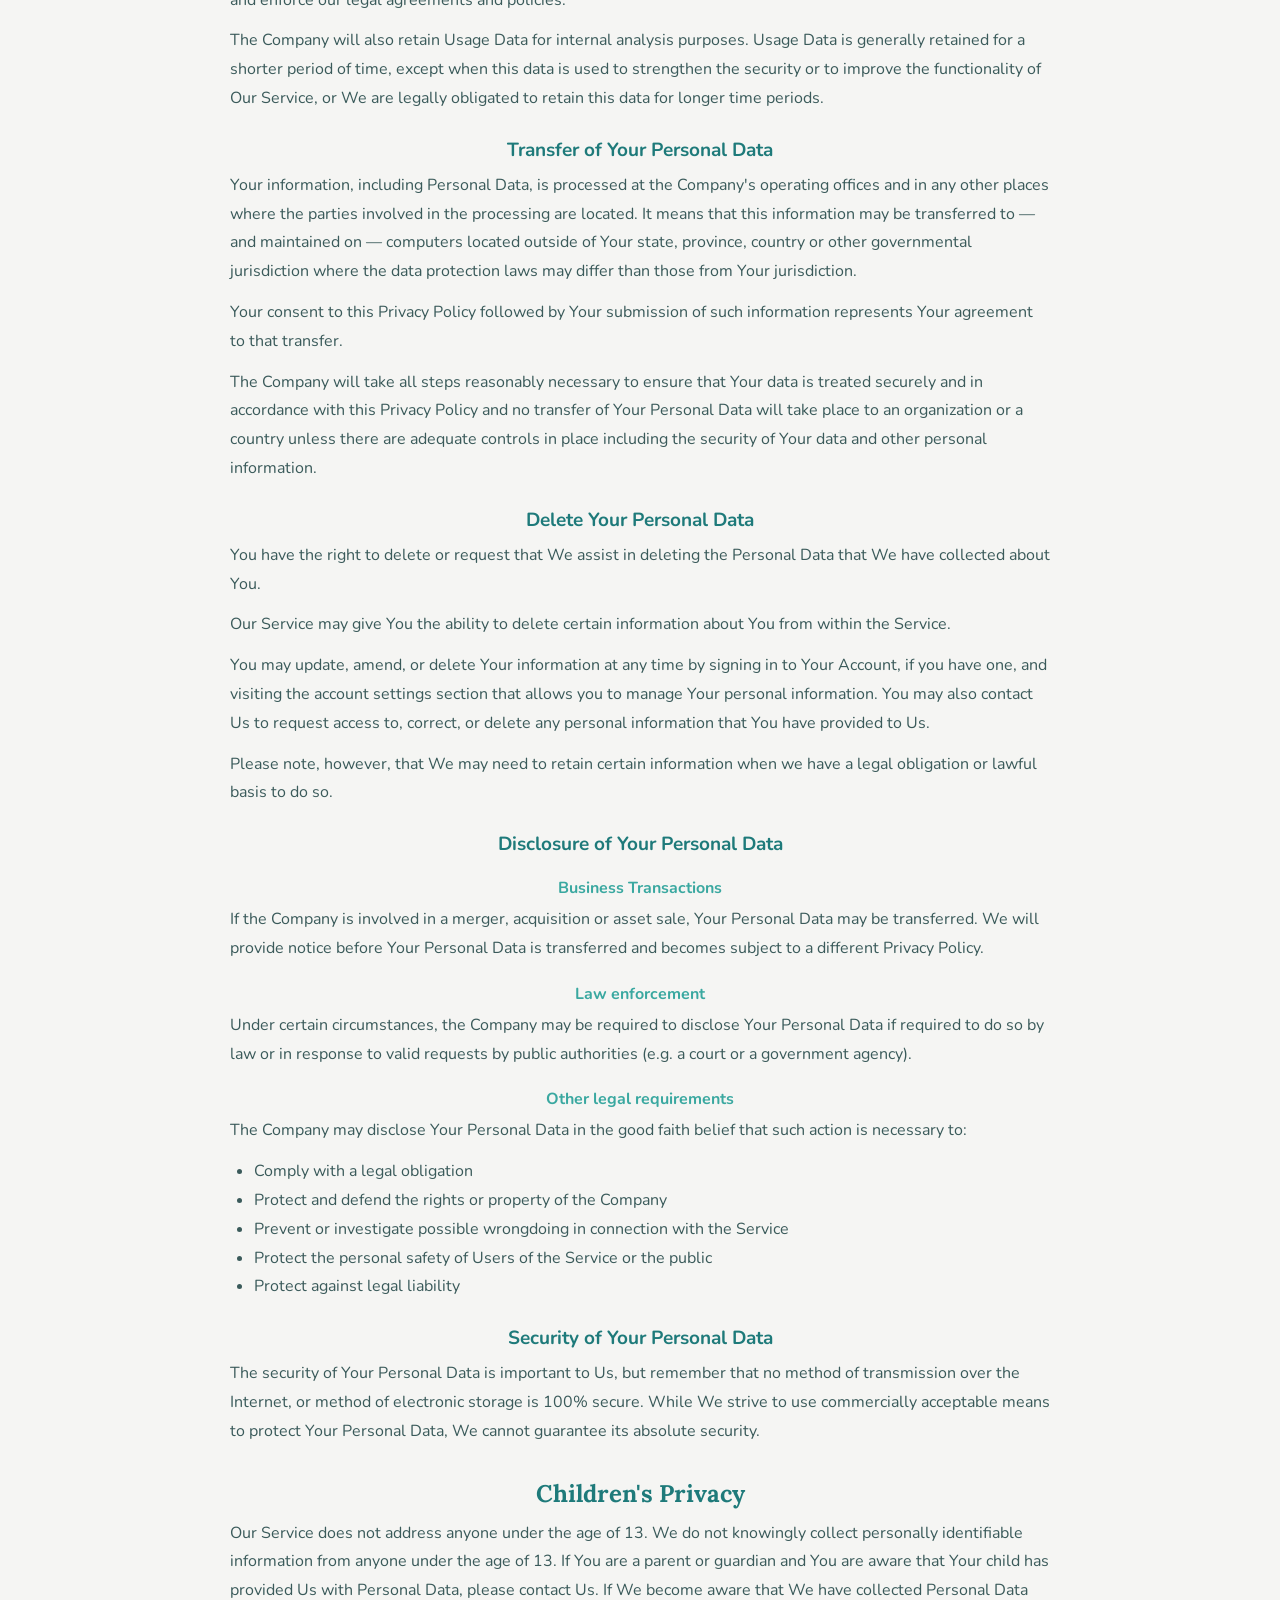
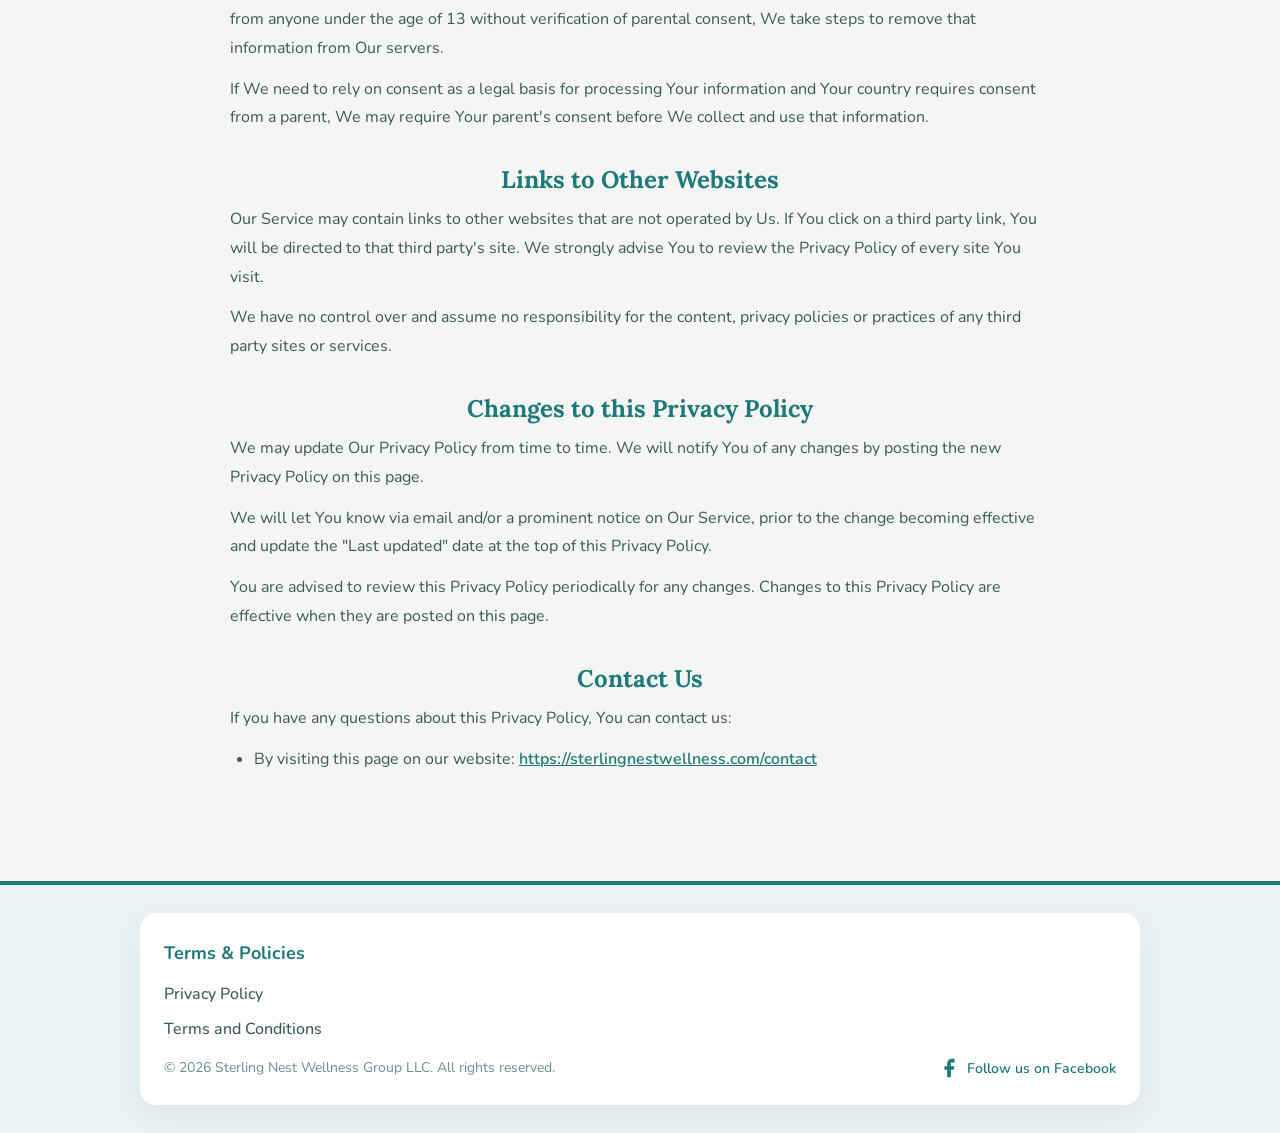
<file: legal/privacy-policy.html>
<!doctype html>

<html lang="en">
<head>
  <meta charset="utf-8" />
  <meta name="viewport" content="width=device-width, initial-scale=1.0" />
  <link rel="stylesheet" href="/style.css"/>
  <link rel="preconnect" href="https://fonts.googleapis.com">
  <link rel="preconnect" href="https://fonts.gstatic.com" crossorigin>
  <link href="https://fonts.googleapis.com/css2?family=Lora:ital,wght@0,400;0,600;0,700;1,400&family=Nunito:wght@400;600;700&display=swap" rel="stylesheet">
  <title>Privacy Policy | Sterling Nest Wellness Group</title>
  <style>
    :root {
      --color-primary:    #1E7A7A;
      --color-secondary:  #3AA8A0;
      --color-accent:     #7AAF72;
      --color-text:       #3A5A5A;
      --color-background: #F5F5F3;
      --color-surface:    #FFFFFF;
      --color-muted:      #6B8F8F;
    }

*, *::before, *::after { box-sizing: border-box; }
html, body { margin: 0; padding: 0; }

body {
  background-color: var(--color-background);
  color: var(--color-text);
  font-family: 'Nunito', system-ui, Arial, sans-serif;
}

.policy-wrap {
  max-width: 860px;
  margin: 0 auto;
  padding: 24px 20px 48px;
}

h1, h2, h3, h4 {
  text-align: center;
  color: var(--color-primary);
}

h1 {
  font-family: 'Lora', Georgia, serif;
  font-size: 32px;
  margin: 28px 0 6px 0;
}

h2 {
  font-family: 'Lora', Georgia, serif;
  font-size: 24px;
  margin: 32px 0 10px 0;
}

h3 {
  font-size: 19px;
  margin: 24px 0 8px 0;
}

h4 {
  font-size: 16px;
  margin: 20px 0 6px 0;
  color: var(--color-secondary);
}

p {
  font-size: 16px;
  line-height: 1.8;
  margin: 0 0 12px 0;
}

ul {
  font-size: 16px;
  line-height: 1.8;
  padding-left: 24px;
  margin: 0 0 12px 0;
}

a {
  color: var(--color-primary);
  font-weight: 600;
}

a:hover { color: var(--color-secondary); }


  </style>
</head>

<body>
  <div class="banner">Compassionate Companion Care - Here When You Need Us</div>

  <div class="container">
    <nav class="navbar" aria-label="Primary">
      <ul class="nav-list">
        <li class="item"><a href="/index.html">Home</a></li>
        <li class="item"><a href="/services.html">Services</a></li>
        <li class="item"><a href="/about.html">About</a></li>
        <li class="item"><a href="/contact.html">Contact</a></li>
      </ul>
    </nav>
  </div>

  <div class="policy-wrap">
    <h1>Privacy Policy</h1>
    <p>Last updated: August 19, 2025</p>
    <p>This Privacy Policy describes Our policies and procedures on the collection, use and disclosure of Your information when You use the Service and tells You about Your privacy rights and how the law protects You.</p>
    <p>We use Your Personal data to provide and improve the Service. By using the Service, You agree to the collection and use of information in accordance with this Privacy Policy. This Privacy Policy has been created with the help of the <a href="https://www.freeprivacypolicy.com/free-privacy-policy-generator/" target="_blank">Free Privacy Policy Generator</a>.</p>

<h2>Interpretation and Definitions</h2>
<h3>Interpretation</h3>
<p>The words of which the initial letter is capitalized have meanings defined under the following conditions. The following definitions shall have the same meaning regardless of whether they appear in singular or in plural.</p>

<h3>Definitions</h3>
<p>For the purposes of this Privacy Policy:</p>
<ul>
  <li><p><strong>Account</strong> means a unique account created for You to access our Service or parts of our Service.</p></li>
  <li><p><strong>Affiliate</strong> means an entity that controls, is controlled by or is under common control with a party, where &quot;control&quot; means ownership of 50% or more of the shares, equity interest or other securities entitled to vote for election of directors or other managing authority.</p></li>
  <li><p><strong>Company</strong> (referred to as either &quot;the Company&quot;, &quot;We&quot;, &quot;Us&quot; or &quot;Our&quot; in this Agreement) refers to Sterling Nest Wellness Group LLC, 11962 County Road 101, Suite 302, The Villages, FL 32162.</p></li>
  <li><p><strong>Cookies</strong> are small files that are placed on Your computer, mobile device or any other device by a website, containing the details of Your browsing history on that website among its many uses.</p></li>
  <li><p><strong>Country</strong> refers to: Florida, United States</p></li>
  <li><p><strong>Device</strong> means any device that can access the Service such as a computer, a cellphone or a digital tablet.</p></li>
  <li><p><strong>Personal Data</strong> is any information that relates to an identified or identifiable individual.</p></li>
  <li><p><strong>Service</strong> refers to the Website.</p></li>
  <li><p><strong>Service Provider</strong> means any natural or legal person who processes the data on behalf of the Company. It refers to third-party companies or individuals employed by the Company to facilitate the Service, to provide the Service on behalf of the Company, to perform services related to the Service or to assist the Company in analyzing how the Service is used.</p></li>
  <li><p><strong>Usage Data</strong> refers to data collected automatically, either generated by the use of the Service or from the Service infrastructure itself (for example, the duration of a page visit).</p></li>
  <li><p><strong>Website</strong> refers to Sterling Nest Wellness, accessible from <a href="https://sterlingnestwellness.com" rel="external nofollow noopener" target="_blank">https://sterlingnestwellness.com</a></p></li>
  <li><p><strong>You</strong> means the individual accessing or using the Service, or the company, or other legal entity on behalf of which such individual is accessing or using the Service, as applicable.</p></li>
</ul>

<h2>Collecting and Using Your Personal Data</h2>
<h3>Types of Data Collected</h3>
<h4>Personal Data</h4>
<p>While using Our Service, We may ask You to provide Us with certain personally identifiable information that can be used to contact or identify You. Personally identifiable information may include, but is not limited to:</p>
<ul>
  <li><p>Email address</p></li>
  <li><p>First name and last name</p></li>
  <li><p>Phone number</p></li>
  <li><p>Address, State, Province, ZIP/Postal code, City</p></li>
  <li><p>Usage Data</p></li>
</ul>

<h4>Usage Data</h4>
<p>Usage Data is collected automatically when using the Service.</p>
<p>Usage Data may include information such as Your Device's Internet Protocol address (e.g. IP address), browser type, browser version, the pages of our Service that You visit, the time and date of Your visit, the time spent on those pages, unique device identifiers and other diagnostic data.</p>
<p>When You access the Service by or through a mobile device, We may collect certain information automatically, including, but not limited to, the type of mobile device You use, Your mobile device unique ID, the IP address of Your mobile device, Your mobile operating system, the type of mobile Internet browser You use, unique device identifiers and other diagnostic data.</p>
<p>We may also collect information that Your browser sends whenever You visit our Service or when You access the Service by or through a mobile device.</p>

<h4>Tracking Technologies and Cookies</h4>
<p>We use Cookies and similar tracking technologies to track the activity on Our Service and store certain information. Tracking technologies used are beacons, tags, and scripts to collect and track information and to improve and analyze Our Service. The technologies We use may include:</p>
<ul>
  <li><strong>Cookies or Browser Cookies.</strong> A cookie is a small file placed on Your Device. You can instruct Your browser to refuse all Cookies or to indicate when a Cookie is being sent. However, if You do not accept Cookies, You may not be able to use some parts of our Service. Unless you have adjusted Your browser setting so that it will refuse Cookies, our Service may use Cookies.</li>
  <li><strong>Web Beacons.</strong> Certain sections of our Service and our emails may contain small electronic files known as web beacons (also referred to as clear gifs, pixel tags, and single-pixel gifs) that permit the Company, for example, to count users who have visited those pages or opened an email and for other related website statistics (for example, recording the popularity of a certain section and verifying system and server integrity).</li>
</ul>
<p>Cookies can be &quot;Persistent&quot; or &quot;Session&quot; Cookies. Persistent Cookies remain on Your personal computer or mobile device when You go offline, while Session Cookies are deleted as soon as You close Your web browser. Learn more about cookies on the <a href="https://www.freeprivacypolicy.com/blog/sample-privacy-policy-template/#Use_Of_Cookies_And_Tracking" target="_blank">Free Privacy Policy website</a> article.</p>
<p>We use both Session and Persistent Cookies for the purposes set out below:</p>
<ul>
  <li>
    <p><strong>Necessary / Essential Cookies</strong></p>
    <p>Type: Session Cookies</p>
    <p>Administered by: Us</p>
    <p>Purpose: These Cookies are essential to provide You with services available through the Website and to enable You to use some of its features. They help to authenticate users and prevent fraudulent use of user accounts. Without these Cookies, the services that You have asked for cannot be provided, and We only use these Cookies to provide You with those services.</p>
  </li>
  <li>
    <p><strong>Cookies Policy / Notice Acceptance Cookies</strong></p>
    <p>Type: Persistent Cookies</p>
    <p>Administered by: Us</p>
    <p>Purpose: These Cookies identify if users have accepted the use of cookies on the Website.</p>
  </li>
  <li>
    <p><strong>Functionality Cookies</strong></p>
    <p>Type: Persistent Cookies</p>
    <p>Administered by: Us</p>
    <p>Purpose: These Cookies allow us to remember choices You make when You use the Website, such as remembering your login details or language preference. The purpose of these Cookies is to provide You with a more personal experience and to avoid You having to re-enter your preferences every time You use the Website.</p>
  </li>
</ul>
<p>For more information about the cookies we use and your choices regarding cookies, please visit our Cookies Policy or the Cookies section of our Privacy Policy.</p>

<h3>Use of Your Personal Data</h3>
<p>The Company may use Personal Data for the following purposes:</p>
<ul>
  <li><p><strong>To provide and maintain our Service</strong>, including to monitor the usage of our Service.</p></li>
  <li><p><strong>To manage Your Account:</strong> to manage Your registration as a user of the Service. The Personal Data You provide can give You access to different functionalities of the Service that are available to You as a registered user.</p></li>
  <li><p><strong>For the performance of a contract:</strong> the development, compliance and undertaking of the purchase contract for the products, items or services You have purchased or of any other contract with Us through the Service.</p></li>
  <li><p><strong>To contact You:</strong> To contact You by email, telephone calls, SMS, or other equivalent forms of electronic communication, such as a mobile application's push notifications regarding updates or informative communications related to the functionalities, products or contracted services, including the security updates, when necessary or reasonable for their implementation.</p></li>
  <li><p><strong>To provide You</strong> with news, special offers and general information about other goods, services and events which we offer that are similar to those that you have already purchased or enquired about unless You have opted not to receive such information.</p></li>
  <li><p><strong>To manage Your requests:</strong> To attend and manage Your requests to Us.</p></li>
  <li><p><strong>For business transfers:</strong> We may use Your information to evaluate or conduct a merger, divestiture, restructuring, reorganization, dissolution, or other sale or transfer of some or all of Our assets, whether as a going concern or as part of bankruptcy, liquidation, or similar proceeding, in which Personal Data held by Us about our Service users is among the assets transferred.</p></li>
  <li><p><strong>For other purposes</strong>: We may use Your information for other purposes, such as data analysis, identifying usage trends, determining the effectiveness of our promotional campaigns and to evaluate and improve our Service, products, services, marketing and your experience.</p></li>
</ul>
<p>We may share Your personal information in the following situations:</p>
<ul>
  <li><strong>With Service Providers:</strong> We may share Your personal information with Service Providers to monitor and analyze the use of our Service, to contact You.</li>
  <li><strong>For business transfers:</strong> We may share or transfer Your personal information in connection with, or during negotiations of, any merger, sale of Company assets, financing, or acquisition of all or a portion of Our business to another company.</li>
  <li><strong>With Affiliates:</strong> We may share Your information with Our affiliates, in which case we will require those affiliates to honor this Privacy Policy. Affiliates include Our parent company and any other subsidiaries, joint venture partners or other companies that We control or that are under common control with Us.</li>
  <li><strong>With business partners:</strong> We may share Your information with Our business partners to offer You certain products, services or promotions.</li>
  <li><strong>With other users:</strong> when You share personal information or otherwise interact in the public areas with other users, such information may be viewed by all users and may be publicly distributed outside.</li>
  <li><strong>With Your consent</strong>: We may disclose Your personal information for any other purpose with Your consent.</li>
</ul>

<h3>Retention of Your Personal Data</h3>
<p>The Company will retain Your Personal Data only for as long as is necessary for the purposes set out in this Privacy Policy. We will retain and use Your Personal Data to the extent necessary to comply with our legal obligations (for example, if we are required to retain your data to comply with applicable laws), resolve disputes, and enforce our legal agreements and policies.</p>
<p>The Company will also retain Usage Data for internal analysis purposes. Usage Data is generally retained for a shorter period of time, except when this data is used to strengthen the security or to improve the functionality of Our Service, or We are legally obligated to retain this data for longer time periods.</p>

<h3>Transfer of Your Personal Data</h3>
<p>Your information, including Personal Data, is processed at the Company's operating offices and in any other places where the parties involved in the processing are located. It means that this information may be transferred to — and maintained on — computers located outside of Your state, province, country or other governmental jurisdiction where the data protection laws may differ than those from Your jurisdiction.</p>
<p>Your consent to this Privacy Policy followed by Your submission of such information represents Your agreement to that transfer.</p>
<p>The Company will take all steps reasonably necessary to ensure that Your data is treated securely and in accordance with this Privacy Policy and no transfer of Your Personal Data will take place to an organization or a country unless there are adequate controls in place including the security of Your data and other personal information.</p>

<h3>Delete Your Personal Data</h3>
<p>You have the right to delete or request that We assist in deleting the Personal Data that We have collected about You.</p>
<p>Our Service may give You the ability to delete certain information about You from within the Service.</p>
<p>You may update, amend, or delete Your information at any time by signing in to Your Account, if you have one, and visiting the account settings section that allows you to manage Your personal information. You may also contact Us to request access to, correct, or delete any personal information that You have provided to Us.</p>
<p>Please note, however, that We may need to retain certain information when we have a legal obligation or lawful basis to do so.</p>

<h3>Disclosure of Your Personal Data</h3>
<h4>Business Transactions</h4>
<p>If the Company is involved in a merger, acquisition or asset sale, Your Personal Data may be transferred. We will provide notice before Your Personal Data is transferred and becomes subject to a different Privacy Policy.</p>

<h4>Law enforcement</h4>
<p>Under certain circumstances, the Company may be required to disclose Your Personal Data if required to do so by law or in response to valid requests by public authorities (e.g. a court or a government agency).</p>

<h4>Other legal requirements</h4>
<p>The Company may disclose Your Personal Data in the good faith belief that such action is necessary to:</p>
<ul>
  <li>Comply with a legal obligation</li>
  <li>Protect and defend the rights or property of the Company</li>
  <li>Prevent or investigate possible wrongdoing in connection with the Service</li>
  <li>Protect the personal safety of Users of the Service or the public</li>
  <li>Protect against legal liability</li>
</ul>

<h3>Security of Your Personal Data</h3>
<p>The security of Your Personal Data is important to Us, but remember that no method of transmission over the Internet, or method of electronic storage is 100% secure. While We strive to use commercially acceptable means to protect Your Personal Data, We cannot guarantee its absolute security.</p>

<h2>Children's Privacy</h2>
<p>Our Service does not address anyone under the age of 13. We do not knowingly collect personally identifiable information from anyone under the age of 13. If You are a parent or guardian and You are aware that Your child has provided Us with Personal Data, please contact Us. If We become aware that We have collected Personal Data from anyone under the age of 13 without verification of parental consent, We take steps to remove that information from Our servers.</p>
<p>If We need to rely on consent as a legal basis for processing Your information and Your country requires consent from a parent, We may require Your parent's consent before We collect and use that information.</p>

<h2>Links to Other Websites</h2>
<p>Our Service may contain links to other websites that are not operated by Us. If You click on a third party link, You will be directed to that third party's site. We strongly advise You to review the Privacy Policy of every site You visit.</p>
<p>We have no control over and assume no responsibility for the content, privacy policies or practices of any third party sites or services.</p>

<h2>Changes to this Privacy Policy</h2>
<p>We may update Our Privacy Policy from time to time. We will notify You of any changes by posting the new Privacy Policy on this page.</p>
<p>We will let You know via email and/or a prominent notice on Our Service, prior to the change becoming effective and update the &quot;Last updated&quot; date at the top of this Privacy Policy.</p>
<p>You are advised to review this Privacy Policy periodically for any changes. Changes to this Privacy Policy are effective when they are posted on this page.</p>

<h2>Contact Us</h2>
<p>If you have any questions about this Privacy Policy, You can contact us:</p>
<ul>
  <li>By visiting this page on our website: <a href="https://sterlingnestwellness.com/contact" rel="external nofollow noopener" target="_blank">https://sterlingnestwellness.com/contact</a></li>
</ul>

  </div>

  <footer class="site-footer">
    <div class="footer-inner">
      <p class="footer-title">Terms &amp; Policies</p>
      <ul class="footer-links">
        <li><a href="privacy-policy.html">Privacy Policy</a></li>
        <li><a href="terms-and-conditions.html">Terms and Conditions</a></li>
      </ul>
      
     <div class="footer-bottom">
  <p class="footer-note" style="margin: 0;">© <span class="year"></span> Sterling Nest Wellness Group LLC. All rights reserved.</p>
  <a href="https://facebook.com/YourPageHere" target="_blank" rel="noopener noreferrer" class="social-link" aria-label="Follow us on Facebook">
    <svg xmlns="http://www.w3.org/2000/svg" width="22" height="22" viewBox="0 0 24 24" fill="currentColor">
      <path d="M18 2h-3a5 5 0 0 0-5 5v3H7v4h3v8h4v-8h3l1-4h-4V7a1 1 0 0 1 1-1h3z"/>
    </svg>
    Follow us on Facebook
  </a>
</div>


    </div>
  </footer>

  <script>
  document.querySelectorAll('.year').forEach(el => el.textContent = new Date().getFullYear());
</script>


</body>
</html>
</file>
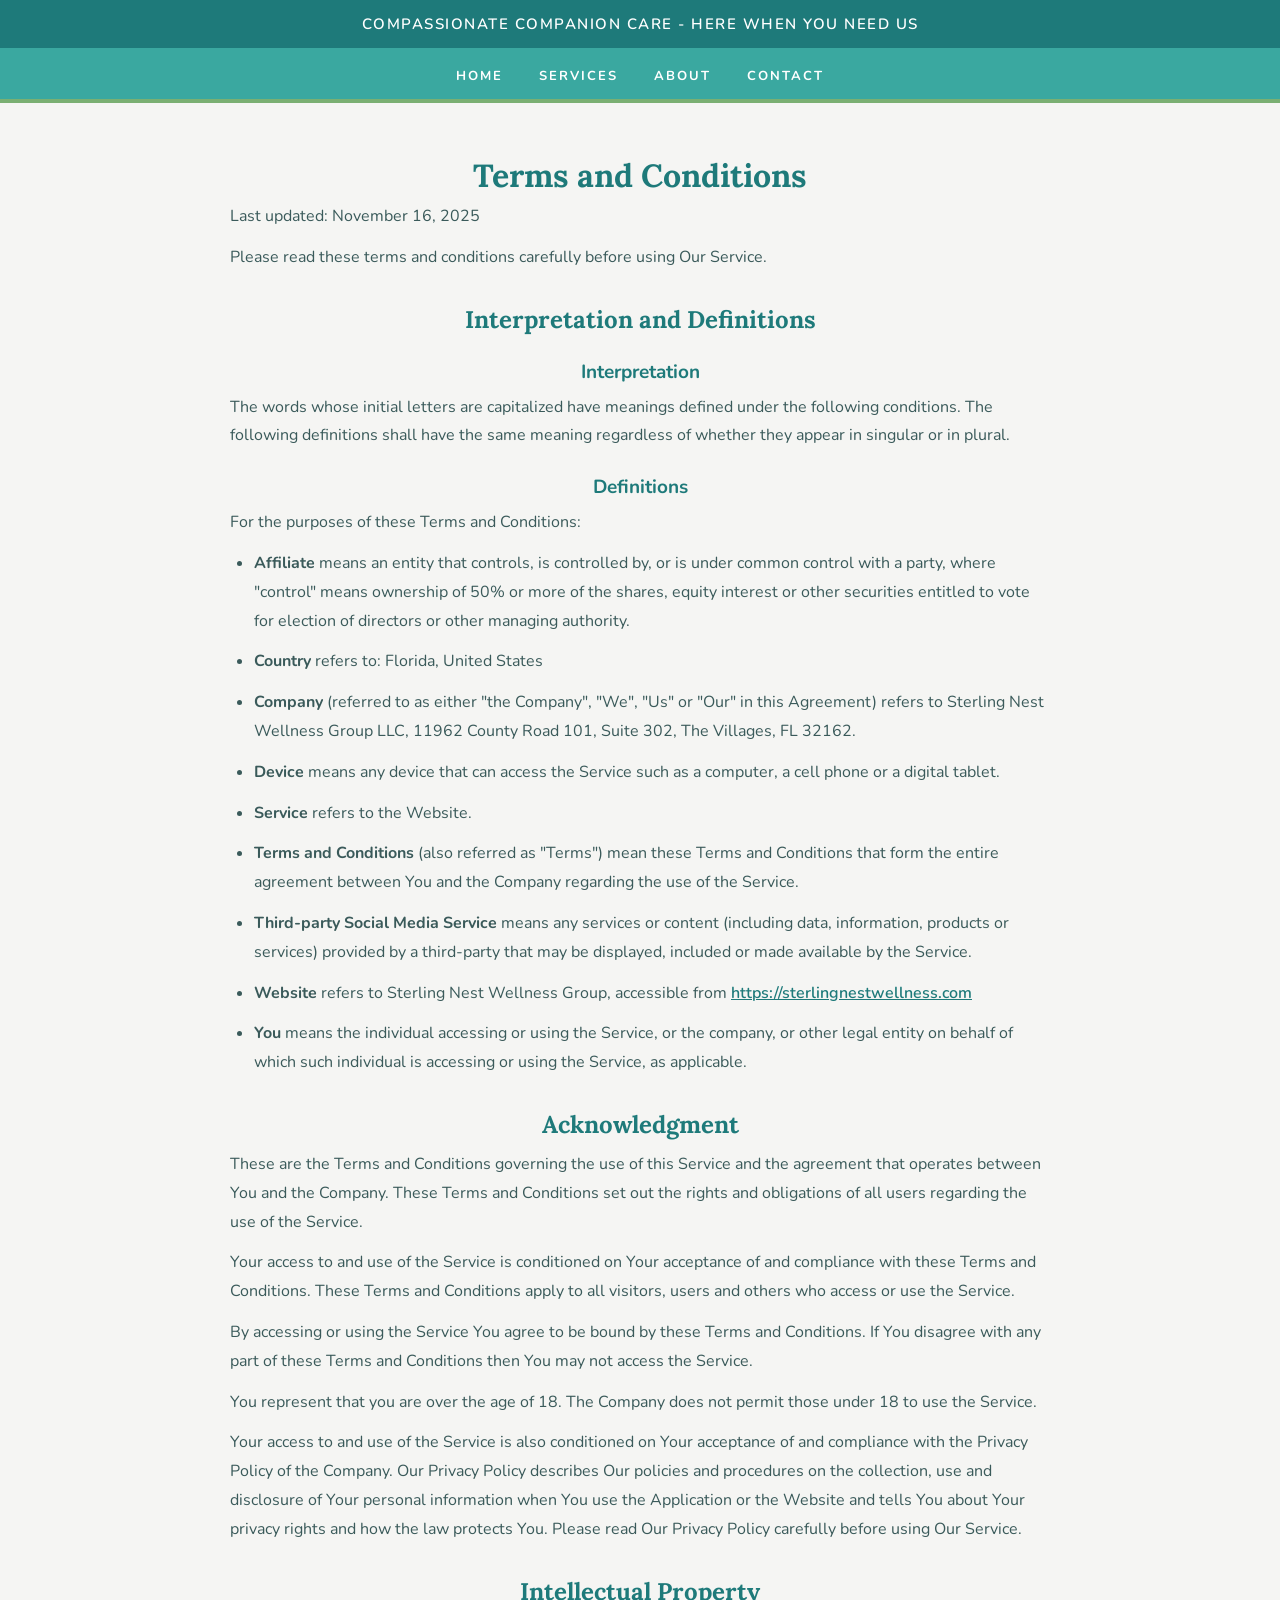
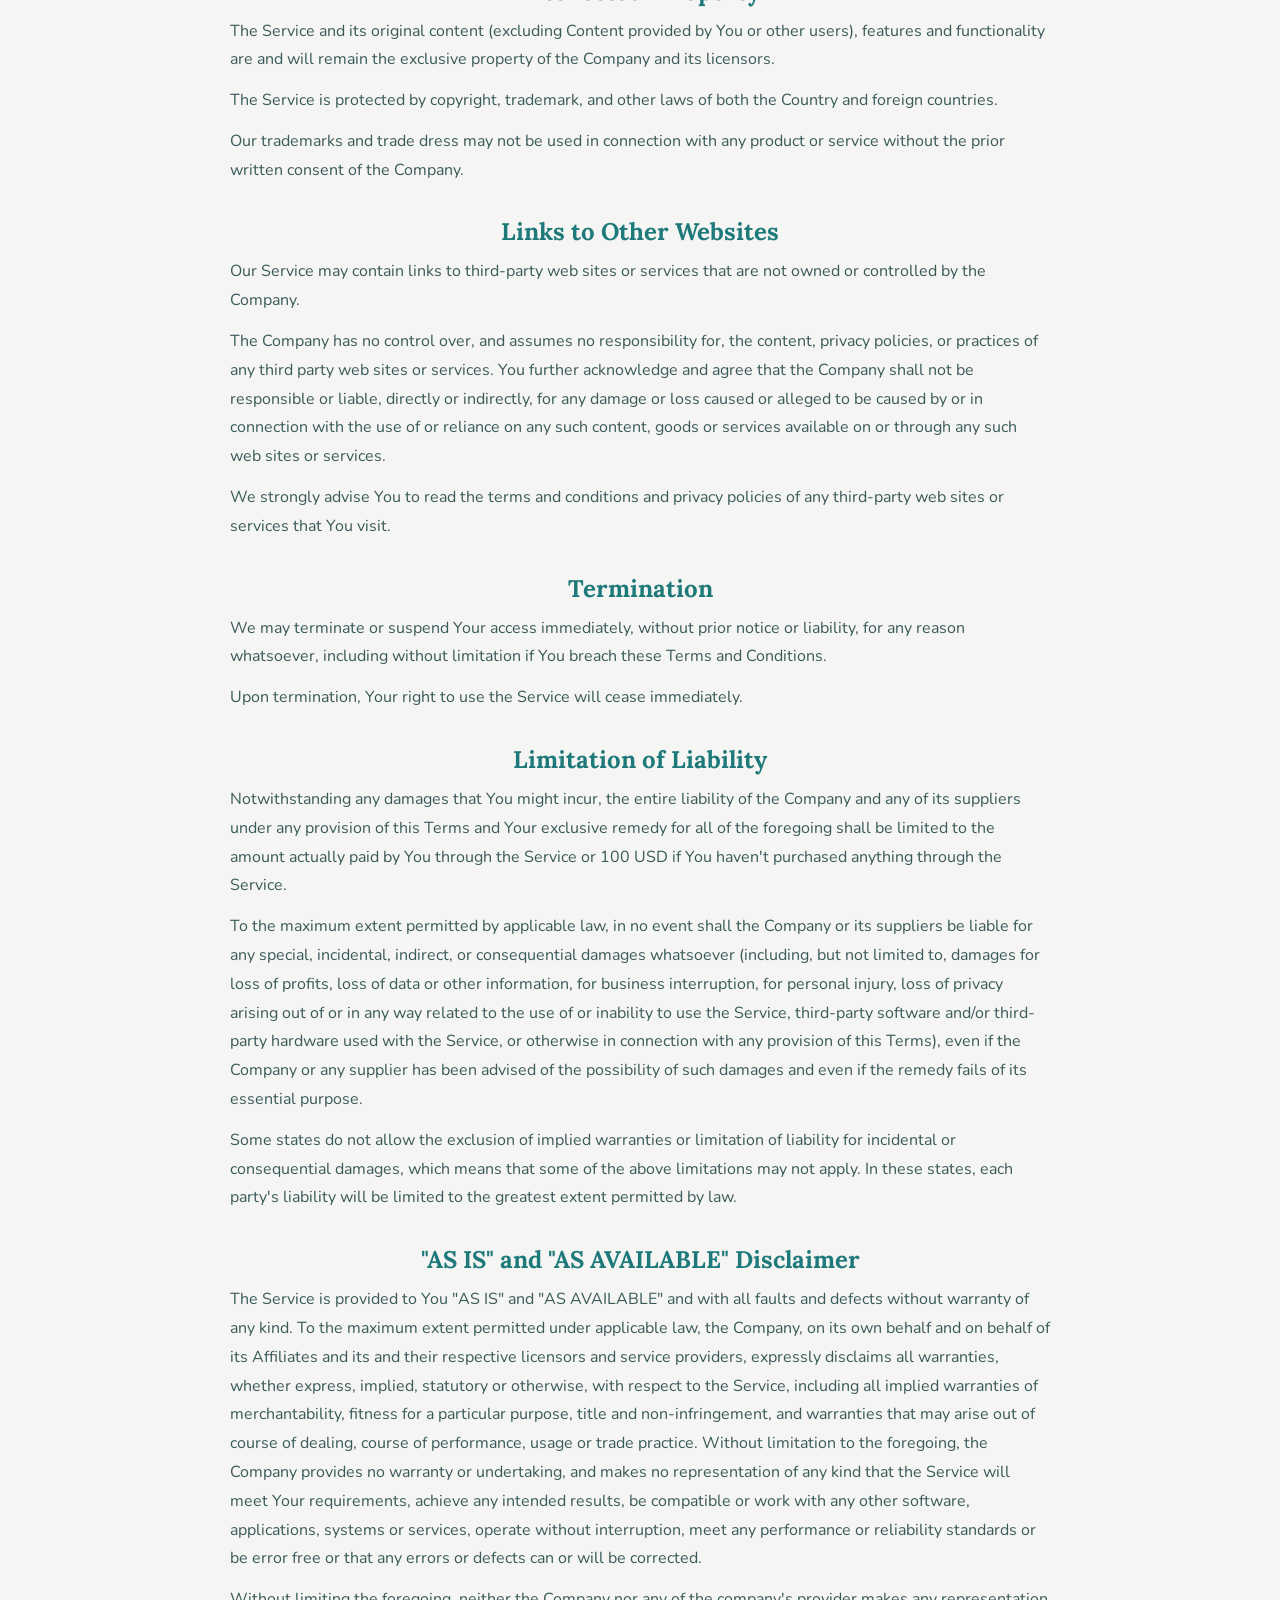
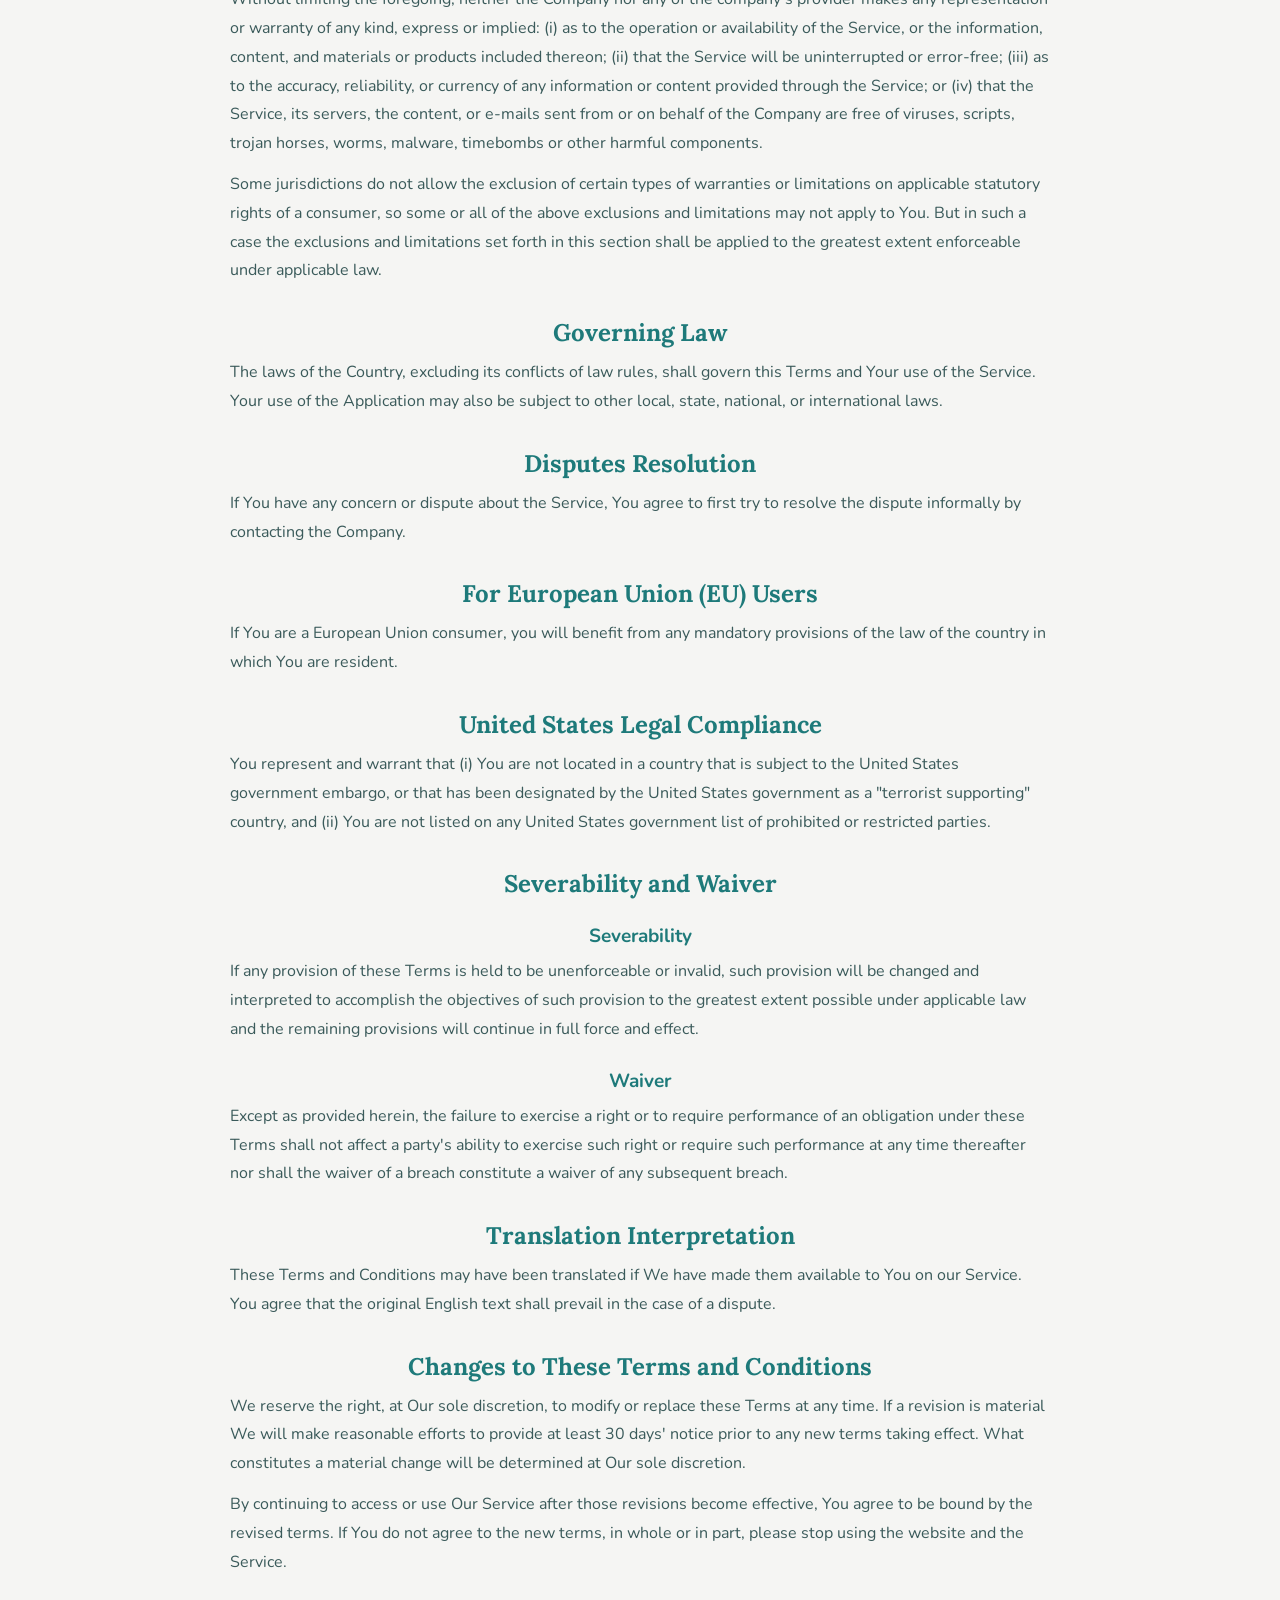
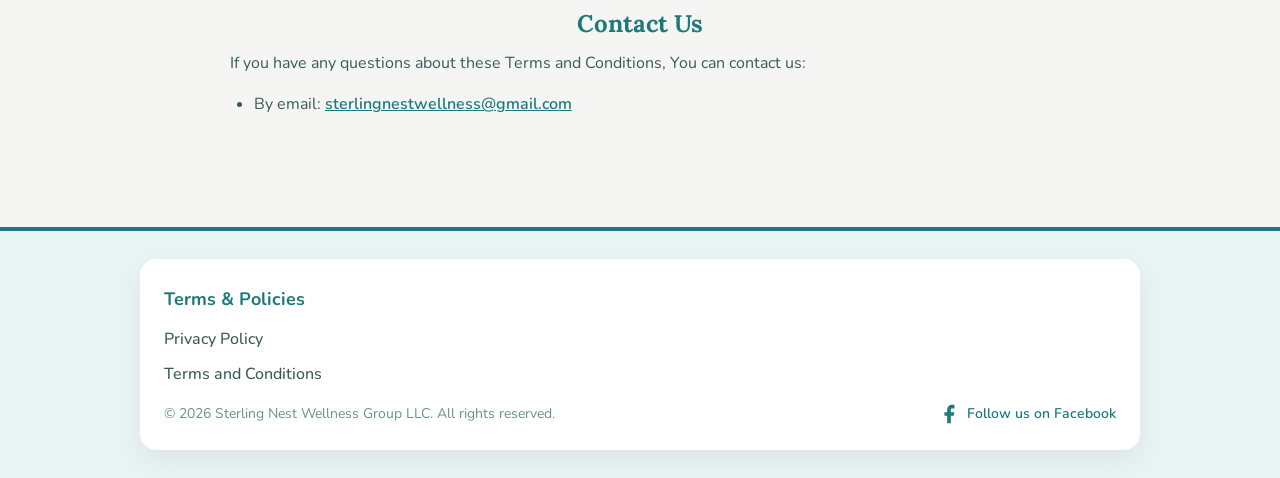
<file: legal/terms-and-conditions.html>
<!doctype html>

<html lang="en">
<head>
  <meta charset="utf-8" />
  <meta name="viewport" content="width=device-width, initial-scale=1.0" />
  <link rel="stylesheet" href="/style.css"/>
  <link rel="preconnect" href="https://fonts.googleapis.com">
  <link rel="preconnect" href="https://fonts.gstatic.com" crossorigin>
  <link href="https://fonts.googleapis.com/css2?family=Lora:ital,wght@0,400;0,600;0,700;1,400&family=Nunito:wght@400;600;700&display=swap" rel="stylesheet">
  <title>Terms and Conditions | Sterling Nest Wellness Group</title>
  <style>
    :root {
      --color-primary:    #1E7A7A;
      --color-secondary:  #3AA8A0;
      --color-accent:     #7AAF72;
      --color-text:       #3A5A5A;
      --color-background: #F5F5F3;
      --color-surface:    #FFFFFF;
      --color-muted:      #6B8F8F;
    }

*, *::before, *::after { box-sizing: border-box; }
html, body { margin: 0; padding: 0; }

body {
  background-color: var(--color-background);
  color: var(--color-text);
  font-family: 'Nunito', system-ui, Arial, sans-serif;
}

.policy-wrap {
  max-width: 860px;
  margin: 0 auto;
  padding: 24px 20px 48px;
}

h1, h2, h3, h4 {
  text-align: center;
  color: var(--color-primary);
}

h1 {
  font-family: 'Lora', Georgia, serif;
  font-size: 32px;
  margin: 28px 0 6px 0;
}

h2 {
  font-family: 'Lora', Georgia, serif;
  font-size: 24px;
  margin: 32px 0 10px 0;
}

h3 {
  font-size: 19px;
  margin: 24px 0 8px 0;
}

h4 {
  font-size: 16px;
  margin: 20px 0 6px 0;
  color: var(--color-secondary);
}

p {
  font-size: 16px;
  line-height: 1.8;
  margin: 0 0 12px 0;
}

ul {
  font-size: 16px;
  line-height: 1.8;
  padding-left: 24px;
  margin: 0 0 12px 0;
}

a {
  color: var(--color-primary);
  font-weight: 600;
}

a:hover { color: var(--color-secondary); }

  </style>
</head>

<body>
  <div class="banner">Compassionate Companion Care - Here When You Need Us</div>

  <div class="container">
    <nav class="navbar" aria-label="Primary">
      <ul class="nav-list">
        <li class="item"><a href="/index.html">Home</a></li>
        <li class="item"><a href="/services.html">Services</a></li>
        <li class="item"><a href="/about.html">About</a></li>
        <li class="item"><a href="/contact.html">Contact</a></li>
      </ul>
    </nav>
  </div>

  <div class="policy-wrap">
    <h1>Terms and Conditions</h1>
    <p>Last updated: November 16, 2025</p>
    <p>Please read these terms and conditions carefully before using Our Service.</p>

<h2>Interpretation and Definitions</h2>
<h3>Interpretation</h3>
<p>The words whose initial letters are capitalized have meanings defined under the following conditions. The following definitions shall have the same meaning regardless of whether they appear in singular or in plural.</p>

<h3>Definitions</h3>
<p>For the purposes of these Terms and Conditions:</p>
<ul>
  <li><p><strong>Affiliate</strong> means an entity that controls, is controlled by, or is under common control with a party, where &quot;control&quot; means ownership of 50% or more of the shares, equity interest or other securities entitled to vote for election of directors or other managing authority.</p></li>
  <li><p><strong>Country</strong> refers to: Florida, United States</p></li>
  <li><p><strong>Company</strong> (referred to as either &quot;the Company&quot;, &quot;We&quot;, &quot;Us&quot; or &quot;Our&quot; in this Agreement) refers to Sterling Nest Wellness Group LLC, 11962 County Road 101, Suite 302, The Villages, FL 32162.</p></li>
  <li><p><strong>Device</strong> means any device that can access the Service such as a computer, a cell phone or a digital tablet.</p></li>
  <li><p><strong>Service</strong> refers to the Website.</p></li>
  <li><p><strong>Terms and Conditions</strong> (also referred as &quot;Terms&quot;) mean these Terms and Conditions that form the entire agreement between You and the Company regarding the use of the Service.</p></li>
  <li><p><strong>Third-party Social Media Service</strong> means any services or content (including data, information, products or services) provided by a third-party that may be displayed, included or made available by the Service.</p></li>
  <li><p><strong>Website</strong> refers to Sterling Nest Wellness Group, accessible from <a href="https://sterlingnestwellness.com" target="_blank" rel="noopener noreferrer">https://sterlingnestwellness.com</a></p></li>
  <li><p><strong>You</strong> means the individual accessing or using the Service, or the company, or other legal entity on behalf of which such individual is accessing or using the Service, as applicable.</p></li>
</ul>

<h2>Acknowledgment</h2>
<p>These are the Terms and Conditions governing the use of this Service and the agreement that operates between You and the Company. These Terms and Conditions set out the rights and obligations of all users regarding the use of the Service.</p>
<p>Your access to and use of the Service is conditioned on Your acceptance of and compliance with these Terms and Conditions. These Terms and Conditions apply to all visitors, users and others who access or use the Service.</p>
<p>By accessing or using the Service You agree to be bound by these Terms and Conditions. If You disagree with any part of these Terms and Conditions then You may not access the Service.</p>
<p>You represent that you are over the age of 18. The Company does not permit those under 18 to use the Service.</p>
<p>Your access to and use of the Service is also conditioned on Your acceptance of and compliance with the Privacy Policy of the Company. Our Privacy Policy describes Our policies and procedures on the collection, use and disclosure of Your personal information when You use the Application or the Website and tells You about Your privacy rights and how the law protects You. Please read Our Privacy Policy carefully before using Our Service.</p>

<h2>Intellectual Property</h2>
<p>The Service and its original content (excluding Content provided by You or other users), features and functionality are and will remain the exclusive property of the Company and its licensors.</p>
<p>The Service is protected by copyright, trademark, and other laws of both the Country and foreign countries.</p>
<p>Our trademarks and trade dress may not be used in connection with any product or service without the prior written consent of the Company.</p>

<h2>Links to Other Websites</h2>
<p>Our Service may contain links to third-party web sites or services that are not owned or controlled by the Company.</p>
<p>The Company has no control over, and assumes no responsibility for, the content, privacy policies, or practices of any third party web sites or services. You further acknowledge and agree that the Company shall not be responsible or liable, directly or indirectly, for any damage or loss caused or alleged to be caused by or in connection with the use of or reliance on any such content, goods or services available on or through any such web sites or services.</p>
<p>We strongly advise You to read the terms and conditions and privacy policies of any third-party web sites or services that You visit.</p>

<h2>Termination</h2>
<p>We may terminate or suspend Your access immediately, without prior notice or liability, for any reason whatsoever, including without limitation if You breach these Terms and Conditions.</p>
<p>Upon termination, Your right to use the Service will cease immediately.</p>

<h2>Limitation of Liability</h2>
<p>Notwithstanding any damages that You might incur, the entire liability of the Company and any of its suppliers under any provision of this Terms and Your exclusive remedy for all of the foregoing shall be limited to the amount actually paid by You through the Service or 100 USD if You haven't purchased anything through the Service.</p>
<p>To the maximum extent permitted by applicable law, in no event shall the Company or its suppliers be liable for any special, incidental, indirect, or consequential damages whatsoever (including, but not limited to, damages for loss of profits, loss of data or other information, for business interruption, for personal injury, loss of privacy arising out of or in any way related to the use of or inability to use the Service, third-party software and/or third-party hardware used with the Service, or otherwise in connection with any provision of this Terms), even if the Company or any supplier has been advised of the possibility of such damages and even if the remedy fails of its essential purpose.</p>
<p>Some states do not allow the exclusion of implied warranties or limitation of liability for incidental or consequential damages, which means that some of the above limitations may not apply. In these states, each party's liability will be limited to the greatest extent permitted by law.</p>

<h2>&quot;AS IS&quot; and &quot;AS AVAILABLE&quot; Disclaimer</h2>
<p>The Service is provided to You &quot;AS IS&quot; and &quot;AS AVAILABLE&quot; and with all faults and defects without warranty of any kind. To the maximum extent permitted under applicable law, the Company, on its own behalf and on behalf of its Affiliates and its and their respective licensors and service providers, expressly disclaims all warranties, whether express, implied, statutory or otherwise, with respect to the Service, including all implied warranties of merchantability, fitness for a particular purpose, title and non-infringement, and warranties that may arise out of course of dealing, course of performance, usage or trade practice. Without limitation to the foregoing, the Company provides no warranty or undertaking, and makes no representation of any kind that the Service will meet Your requirements, achieve any intended results, be compatible or work with any other software, applications, systems or services, operate without interruption, meet any performance or reliability standards or be error free or that any errors or defects can or will be corrected.</p>
<p>Without limiting the foregoing, neither the Company nor any of the company's provider makes any representation or warranty of any kind, express or implied: (i) as to the operation or availability of the Service, or the information, content, and materials or products included thereon; (ii) that the Service will be uninterrupted or error-free; (iii) as to the accuracy, reliability, or currency of any information or content provided through the Service; or (iv) that the Service, its servers, the content, or e-mails sent from or on behalf of the Company are free of viruses, scripts, trojan horses, worms, malware, timebombs or other harmful components.</p>
<p>Some jurisdictions do not allow the exclusion of certain types of warranties or limitations on applicable statutory rights of a consumer, so some or all of the above exclusions and limitations may not apply to You. But in such a case the exclusions and limitations set forth in this section shall be applied to the greatest extent enforceable under applicable law.</p>

<h2>Governing Law</h2>
<p>The laws of the Country, excluding its conflicts of law rules, shall govern this Terms and Your use of the Service. Your use of the Application may also be subject to other local, state, national, or international laws.</p>

<h2>Disputes Resolution</h2>
<p>If You have any concern or dispute about the Service, You agree to first try to resolve the dispute informally by contacting the Company.</p>

<h2>For European Union (EU) Users</h2>
<p>If You are a European Union consumer, you will benefit from any mandatory provisions of the law of the country in which You are resident.</p>

<h2>United States Legal Compliance</h2>
<p>You represent and warrant that (i) You are not located in a country that is subject to the United States government embargo, or that has been designated by the United States government as a &quot;terrorist supporting&quot; country, and (ii) You are not listed on any United States government list of prohibited or restricted parties.</p>

<h2>Severability and Waiver</h2>
<h3>Severability</h3>
<p>If any provision of these Terms is held to be unenforceable or invalid, such provision will be changed and interpreted to accomplish the objectives of such provision to the greatest extent possible under applicable law and the remaining provisions will continue in full force and effect.</p>

<h3>Waiver</h3>
<p>Except as provided herein, the failure to exercise a right or to require performance of an obligation under these Terms shall not affect a party's ability to exercise such right or require such performance at any time thereafter nor shall the waiver of a breach constitute a waiver of any subsequent breach.</p>

<h2>Translation Interpretation</h2>
<p>These Terms and Conditions may have been translated if We have made them available to You on our Service. You agree that the original English text shall prevail in the case of a dispute.</p>

<h2>Changes to These Terms and Conditions</h2>
<p>We reserve the right, at Our sole discretion, to modify or replace these Terms at any time. If a revision is material We will make reasonable efforts to provide at least 30 days' notice prior to any new terms taking effect. What constitutes a material change will be determined at Our sole discretion.</p>
<p>By continuing to access or use Our Service after those revisions become effective, You agree to be bound by the revised terms. If You do not agree to the new terms, in whole or in part, please stop using the website and the Service.</p>

<h2>Contact Us</h2>
<p>If you have any questions about these Terms and Conditions, You can contact us:</p>
<ul>
  <li>By email: <a href="mailto:sterlingnestwellness@gmail.com">sterlingnestwellness@gmail.com</a></li>
</ul>

  </div>

  <footer class="site-footer">
    <div class="footer-inner">
      <p class="footer-title">Terms &amp; Policies</p>
      <ul class="footer-links">
        <li><a href="privacy-policy.html">Privacy Policy</a></li>
        <li><a href="terms-and-conditions.html">Terms and Conditions</a></li>
      </ul>
      
     <div class="footer-bottom">
  <p class="footer-note" style="margin: 0;">© <span class="year"></span> Sterling Nest Wellness Group LLC. All rights reserved.</p>
  <a href="https://facebook.com/YourPageHere" target="_blank" rel="noopener noreferrer" class="social-link" aria-label="Follow us on Facebook">
    <svg xmlns="http://www.w3.org/2000/svg" width="22" height="22" viewBox="0 0 24 24" fill="currentColor">
      <path d="M18 2h-3a5 5 0 0 0-5 5v3H7v4h3v8h4v-8h3l1-4h-4V7a1 1 0 0 1 1-1h3z"/>
    </svg>
    Follow us on Facebook
  </a>
</div>


    </div>
  </footer>

  <script>
  document.querySelectorAll('.year').forEach(el => el.textContent = new Date().getFullYear());
</script>


</body>
</html>
</file>
<file: style.css>
/* ===== Brand Color Variables ===== */
:root {
  --color-primary:    #1E7A7A;   /* deep teal — headings, nav */
  --color-secondary:  #3AA8A0;   /* medium teal — accents, links */
  --color-accent:     #7AAF72;   /* sage green — highlights, buttons */
  --color-text:       #3A5A5A;   /* dark slate — body text */
  --color-background: #F5F5F3;   /* off-white — page background */
  --color-surface:    #FFFFFF;   /* white — cards, panels */
  --color-muted:      #6B8F8F;   /* muted teal — secondary text */
}

/* ===== Banner + Nav (shared) ===== */
.banner {
  width: 100%;
  min-height: 48px;
  background-color: var(--color-primary);
  font-family: 'Nunito', system-ui, Arial, sans-serif;
  font-size: 15px;
  font-weight: 600;
  text-align: center;
  color: #ffffff;
  padding: 10px 16px;
  letter-spacing: 1.5px;
  text-transform: uppercase;
  display: flex;
  align-items: center;
  justify-content: center;
}

.container {
  width: 100%;
  height: 55px;
  background: var(--color-secondary);
  overflow: hidden;
  border-bottom: 4px solid var(--color-accent);
}

.navbar { height: 55px; }

.nav-list {
  height: 55px;
  margin: 0;
  padding: 0;
  display: flex;
  justify-content: center;
  align-items: center;
  list-style: none;
  gap: 8px;
}

.item a {
  text-decoration: none;
  text-transform: uppercase;
  font-size: 13px;
  font-weight: 700;
  color: #fff;
  letter-spacing: 2px;
  padding: 8px 14px;
  border-radius: 8px;
  transition: background 0.2s;
}

.item a:hover,
.item a:focus {
  background: rgba(255, 255, 255, 0.2);
  outline: none;
}

/* ===== Site Footer (shared across all pages) ===== */
.site-footer {
  margin-top: 48px;
  padding: 28px 16px;
  background: #E8F4F4;
  border-top: 4px solid var(--color-primary);
}

.site-footer .footer-inner {
  max-width: 1000px;
  margin: 0 auto;
  background: var(--color-surface);
  border-radius: 16px;
  padding: 24px;
  box-shadow: 0 10px 30px rgba(0, 0, 0, .06);
}

.footer-bottom {
  display: flex;
  justify-content: space-between;
  align-items: center;
  margin-top: 12px;
  flex-wrap: wrap;
  gap: 8px;
}

.social-link {
  display: inline-flex;
  align-items: center;
  gap: 7px;
  color: var(--color-primary);
  text-decoration: none;
  font-size: 14px;
  font-weight: 600;
}

.social-link:hover {
  color: var(--color-secondary);
}

.social-link svg {
  flex-shrink: 0;
}


.site-footer .footer-title {
  font-size: 18px;
  font-weight: 700;
  color: var(--color-primary);
  margin: 0 0 10px 0;
}

.site-footer .footer-links {
  list-style: none;
  padding: 0;
  margin: 0 0 12px 0;
}

.site-footer .footer-links li {
  margin-bottom: 6px;
}

.site-footer .footer-links a {
  color: var(--color-text);
  text-decoration: none;
  font-weight: 500;
}

.site-footer .footer-links a:hover {
  text-decoration: underline;
  color: var(--color-primary);
}

.site-footer .footer-note {
  font-size: 14px;
  color: var(--color-muted);
  margin-top: 12px;
}


@media (max-width: 768px) {
  .page-content,
  .about-wrap,
  .services-wrap,
  .contact-wrap {
    padding-left: 16px;
    padding-right: 16px;
  }

  .banner {
    font-size: 13px;
    line-height: 1.4;
    padding: 10px 12px;
    text-align: center;
  }

  .container {
    height: auto;
    padding: 10px 0;
  }

  .navbar {
    height: auto;
  }

  .nav-list {
    display: flex;
    flex-wrap: wrap;
    justify-content: center;
    gap: 6px;
    height: auto;
    padding: 0;
    margin: 0;
    list-style: none;
  }

  .item a {
    font-size: 12px;
    letter-spacing: 1px;
    padding: 8px 10px;
  }

  .companyname {
    width: 100%;
    max-width: 100%;
    margin: 20px auto;
  }

  .companyname img {
    width: 100%;
    max-width: 100%;
    height: auto;
    padding: 10px;
  }

  .about-card,
  .services-card,
  .contact-card {
    display: flex;
    flex-direction: column;
    gap: 18px;
    padding: 18px;
  }

  .about-card img,
  .services-hero img,
  .services-gallery img {
    width: 100%;
    max-width: 100%;
    height: auto;
    margin: 0 auto;
    display: block;
  }

  .about-text,
  .services-text,
  .contact-text {
    min-width: 0;
    width: 100%;
    text-align: left;
  }

  .services-gallery {
    display: flex;
    flex-direction: column;
    gap: 14px;
    align-items: center;
  }

  .cta-block {
    padding-left: 8px;
    padding-right: 8px;
  }

  .cta-phone,
  .cta-note,
  .cta-trust {
    text-align: center;
  }

  .site-footer .footer-inner {
    padding: 18px;
    text-align: center;
  }

  .site-footer .footer-links {
    list-style: none;
    padding: 0;
    margin: 10px 0;
  }

  .site-footer .footer-links li {
    margin-bottom: 8px;
  }

  .footer-bottom {
    display: flex;
    flex-direction: column;
    align-items: center;
    gap: 10px;
  }
}

a[href^="tel"] {
  color: var(--color-primary);
  text-decoration: none;
  font-weight: 600;
}

a[href^="tel"]:hover {
  text-decoration: underline;
}
</file>
